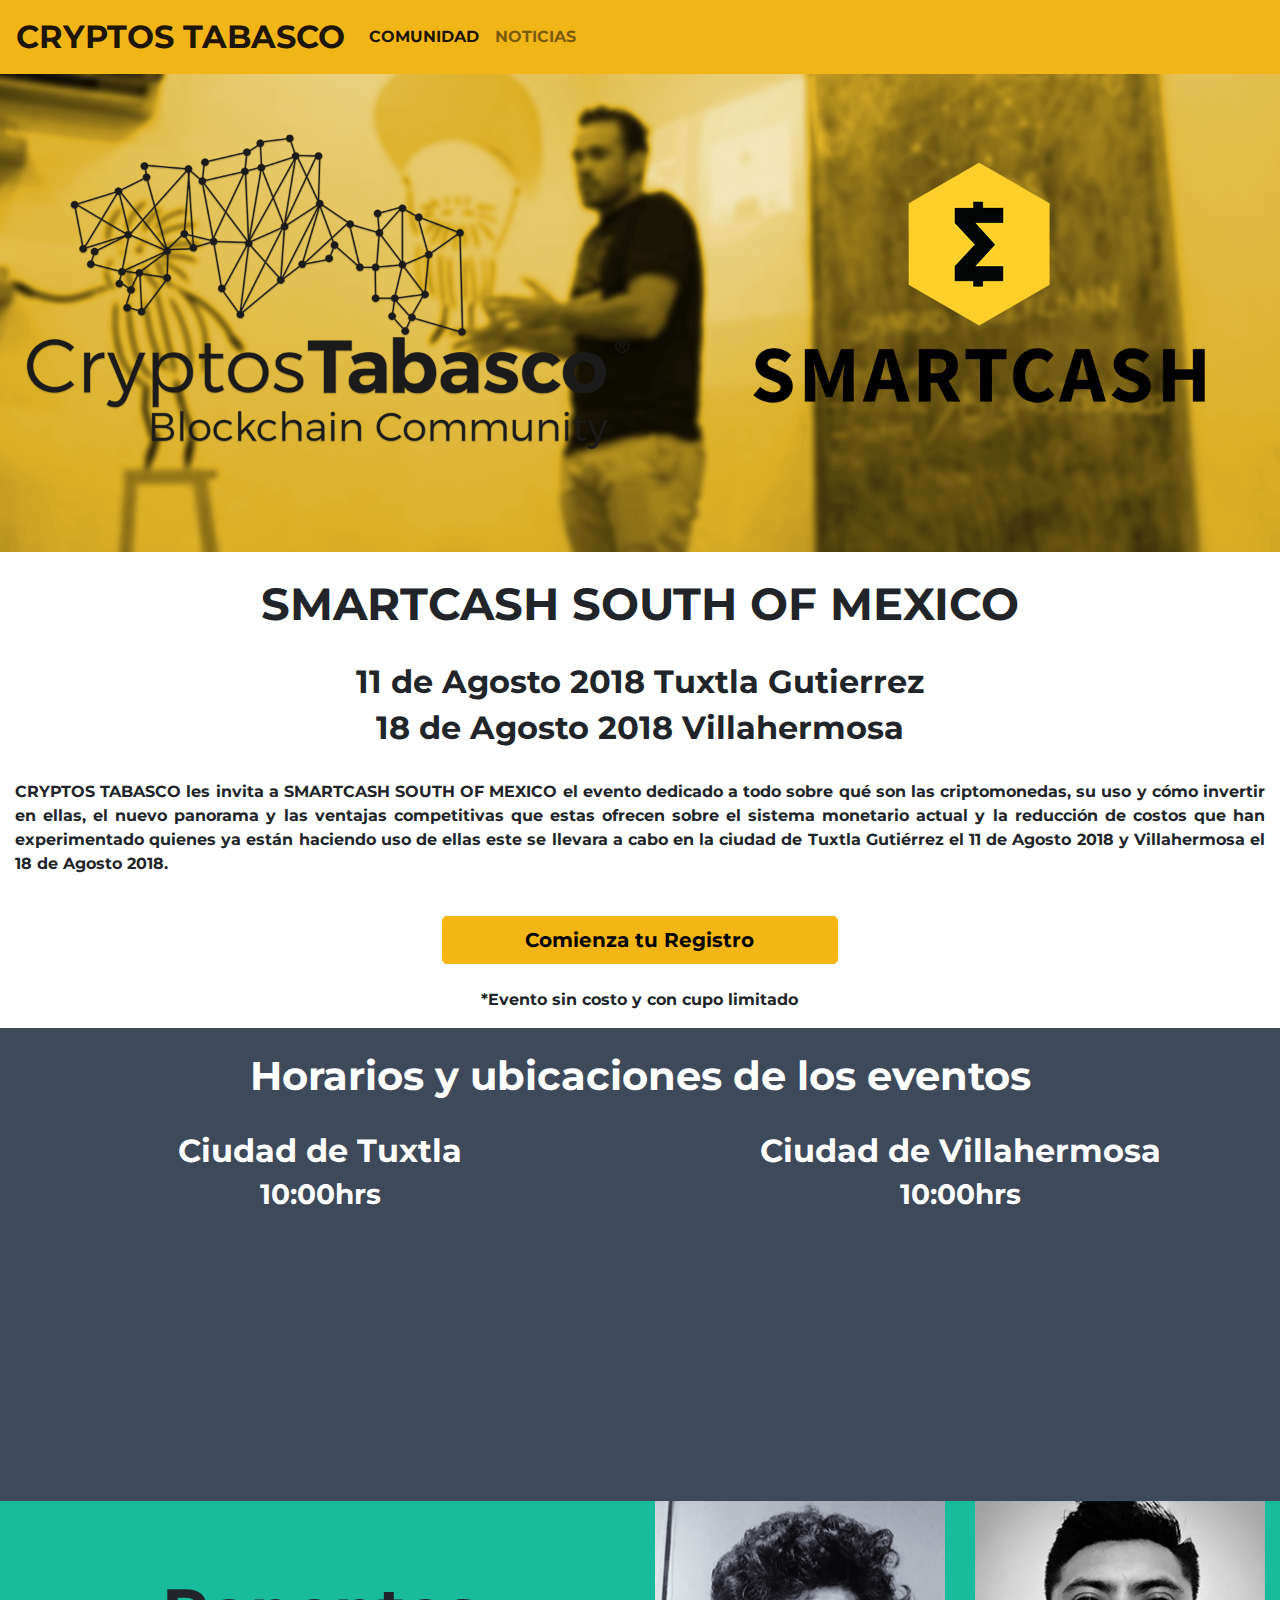
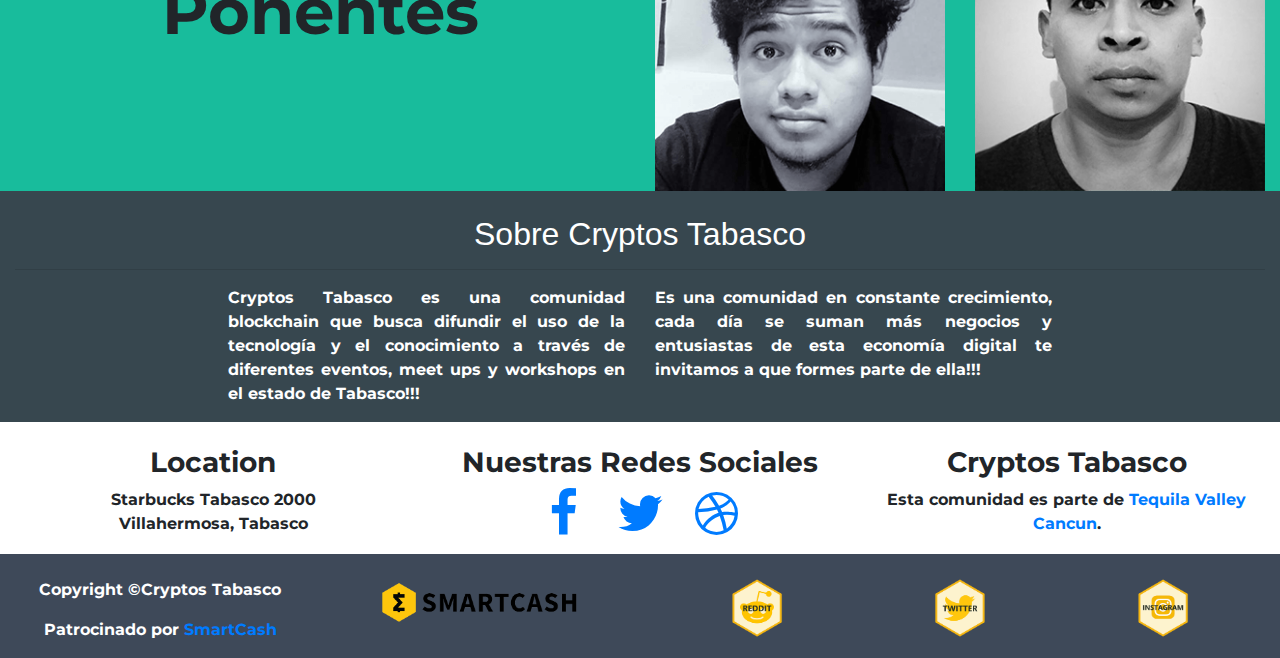
<file: eventos/index.html>
<!DOCTYPE html>
<html lang="es" dir="ltr">

<head>
  <meta charset="utf-8">
  <meta name="viewport" content="width=device-width, initial-scale=1">
  <link rel="icon" href="src/img/logofav.png" type="image/gif" sizes="16x16">
  <link rel="stylesheet" href="css/bootstrap.css">
  <link rel="stylesheet" href="css/demo.css">
  <link href="font-awesome/css/font-awesome.min.css" rel="stylesheet" type="text/css">
  <link href="https://fonts.googleapis.com/css?family=Montserrat:400,600,700,800,900" rel="stylesheet">
  <title>Inicio</title>
</head>
<!-- -----------------------Navigation Bar-------------------- -->
<nav class="navbar navbar-expand-lg navbar-light bg-orange fixed-top">
    <a class="navbar-brand Montserrat" href="http://cryptostabasco.mx/">CRYPTOS TABASCO</a>
  <button class="navbar-toggler" type="button" data-toggle="collapse" data-target="#navbarNav" aria-controls="navbarNav" aria-expanded="false" aria-label="Toggle navigation">
    <span class="navbar-toggler-icon"></span>
  </button>
  <div class="collapse navbar-collapse" id="navbarNav">
    <ul class="navbar-nav">
      <li class="nav-item active">
        <a class="nav-link" href="http://cryptostabasco.mx/#about">COMUNIDAD </a>
      </li>
      <li class="nav-item">
        <a class="nav-link" href="http://cryptostabasco.mx/#contact">NOTICIAS</a>
      </li>
    </ul>
  </div>
</nav>
<br>
<br>
<br>
<header>
  <div class="container-fluid">
    <div class="row">
      <div id="CRYPTOS" class="col-md-12 col-lg-12 col-sm-12">
        <img src="src/img/img01.png" width="100%" object-fit: cover>
        <img src="src/img/img02.png" width="100%" object-fit: cover>
        <img src="src/img/img03.png" width="100%" object-fit: cover>
        <img src="src/img/img04.png" width="100%" object-fit: cover>
      </div>
    </div>
  </div>
  <div class="container-fluid sinpadding">
    <div class="row">
      <div class="col-md-12">
        <img src="src/img/img05.png" width="100%" object-fit: cover>
      </div>
    </div>
  </div>
</header>

<body>

  <!-- --------------------------Descripcion del evento------------------------- -->

  <br>
  <div class="container-fluid">
    <div class="row">
      <div class="col-md-12 bigh">
        <h1 class="text-center Montserrat">SMARTCASH SOUTH OF MEXICO</h1>
        <br>
        <h2 class="text-center Montserrat">11 de Agosto 2018 Tuxtla Gutierrez</h2>
        <h2 class="text-center Montserrat">18 de Agosto 2018 Villahermosa</h2>
        <br>
        <p class="text-justify Montserratp">CRYPTOS TABASCO les invita a SMARTCASH SOUTH OF MEXICO el evento dedicado a todo sobre qué son las criptomonedas, su uso y cómo invertir en ellas, el nuevo panorama y las ventajas competitivas que estas ofrecen sobre el sistema monetario actual y la reducción de costos que han experimentado quienes ya están haciendo uso de ellas este se llevara a cabo en la ciudad de Tuxtla Gutiérrez el 11 de Agosto 2018 y Villahermosa el 18 de Agosto 2018.</p>

        <!-- -----------------------------Google Form---------------------------- -->

        <br>
        <div class="row">
          <div class="offset-md-4 col-md-4 offset-md-4">
            <button type="button" class="btn btn-cash btn-lg btn-block" data-toggle="modal" data-target=".bd-example-modal-lg">Comienza tu Registro</button>
            <div class="modal fade bd-example-modal-lg" tabindex="-1" role="dialog" aria-labelledby="myLargeModalLabel" aria-hidden="true">
              <div class="modal-dialog modal-lg">
                <div class="modal-content">
                  <iframe src="https://docs.google.com/forms/d/e/1FAIpQLSdS0USpOGL3LvaG_n9H5ztnGEbfSbERfcnuHEfMXeK954dzlg/viewform?embedded=true" width="auto" height="550" frameborder="0" marginheight="0" marginwidth="0">Cargando…</iframe>
                </div>
              </div>
            </div>
            <br>
            <p class="text-center Montserratp">*Evento sin costo y con cupo limitado</p>
          </div>
        </div>
      </div>
    </div>
  </div>

  <!-- -----------------------------Mapa y Horarios evento----------------------------- -->

  <div class="container-fluid">
    <div class="row">
      <div class="col-md-12 col-sm-12 darkblue"><br>
        <h1 class="text-center Justfont">Horarios y ubicaciones de los eventos</h1><br>
        <div class="row">
          <div class="col-md-6">
            <h2 class="text-center Justfont">Ciudad de Tuxtla </h2>
            <h3 class="text-center Justfont">10:00hrs </h3><br>
            <div class="row">
              <div class="col-md-12">
                <iframe src="https://www.google.com/maps/embed?pb=!1m14!1m8!1m3!1d15281.759829206714!2d-93.151456!3d16.754773!3m2!1i1024!2i768!4f13.1!3m3!1m2!1s0x0%3A0xd78f17f22a801a8d!2sHoliday+Inn!5e0!3m2!1ses-419!2smx!4v1533075790746" width="100%" height="250" frameborder="0"
                  style="border:0" allowfullscreen></iframe>
              </div>
            </div>
          </div>
          <div class="col-md-6">
            <h2 class="text-center Justfont">Ciudad de Villahermosa </h2>
            <h3 class="text-center Justfont">10:00hrs </h3><br>
            <div class="row">
              <div class="col-md-12">
                <iframe src="https://www.google.com/maps/embed?pb=!1m14!1m8!1m3!1d15177.9814752218!2d-92.9579!3d18.0022!3m2!1i1024!2i768!4f13.1!3m3!1m2!1s0x0%3A0x77171a20bbc15065!2sCrowne+Plaza+Villahermosa%2C+Tab.!5e0!3m2!1ses-419!2smx!4v1533327625829" width="100%" height="250" frameborder="0" style="border:0" allowfullscreen></iframe>
              </div>
            </div>
          </div>
        </div>
      </div>
    </div>
  </div>

  <!-- ----------------------Contenedor de Ponentes------------------------- -->

  <div class="container-fluid">
    <div class="row cyan">
      <div class="col-md-6 col-sm-12">
        <div class="row">
          <div class="col-md-12 col-sm-12"><br><br><br>
            <h1 class="text-center Montserratbigger">Ponentes</h1>
          </div>
        </div>
      </div>
      <div class="col-md-6 col-sm-12">
        <div class="row">
          <div class="col-md-6 col-sm-6">
            <div class="contponente">
              <img src="src/img/Ponente2.png" alt="Avatar2" class="imgponente">
              <div class="overlayponente">
                <div class="textponente">
                  <h5 class="Montserratt">Rilke Omar Ucan Cruz</h5>
                  <p class="Montserratp text-center">Smart Node Engineer</p>
                  <p class="Montserratp text-center">Representante de SmartCash México</p>
                </div>
              </div>
            </div>
          </div>
          <div class="col-md-6 col-sm-6">
            <div class="contponente">
              <img src="src/img/Ponente1.png" alt="Avatar1" class="imgponente">
              <div class="overlayponente">
                <div class="textponente">
                  <h5 class="Montserratt"> José Abelardo Dzib Batun</h5>
                  <p class="Montserratp text-center">Smart Node Engineer</p>
                  <p class="Montserratp text-center">Representante de SmartCash México</p>
                </div>
              </div>
            </div>
          </div>
        </div>
      </div>
    </div>
  </div>
  <!-- -----------------Codigo de video a corregir--------------- -->
  <!-- <div class="container-fluid">
    <div class="row">
      <div class="col-md-12">
        <div class="v-header v-container">
          <div class="fullscreen-video-wrap">
            <video muted src="src/vid/evento.mp4" autoplay="true" loop="true">

            </video>

          </div>
          <div class="header-content text-md-center">
            <br>
            <br>
            <br>
          <button type="button" class="btn btn-cash btn-lg" href="http://cryptostabasco.mx/eventos/index.html">Obten más información aquí</button>
          </div>
        </div>
      </div>
    </div>
  </div> -->

  <!-- ------------------------------About Us------------------------------------ -->

  <section class="bluegrey" id="about">
    <div class="container-fluid">
      <div class="row">
        <div class="col-lg-12 text-center">
          <br>
          <h2>Sobre Cryptos Tabasco</h2>
          <hr class="star-light">
        </div>
      </div>
      <div class="row">
        <div class="offset-md-2 col-md-4">
          <p class="text-justify Montserratp">Cryptos Tabasco es una comunidad blockchain que busca difundir el uso de la tecnología y el conocimiento a través de diferentes eventos, meet ups y workshops en el estado de Tabasco!!!</p>
        </div>
        <div class="col-md-4">
          <p class="text-justify Montserratp">Es una comunidad en constante crecimiento, cada día se suman más negocios y entusiastas de esta economía digital te invitamos a que formes parte de ella!!!</p>
        </div>
      </div>
    </div>
  </section>
</body>

<!-- ----------------------------Footer------------------------------- -->

<footer class="text-center container-fluid">
  <div class="row">
    <div class="col-md-4"><br>
      <h3 class="Justfont">Location</h3>
      <p class="text-center Montserratp">Starbucks Tabasco 2000<br>Villahermosa, Tabasco</p>
    </div>
    <div class="col-md-4"><br>
      <h3 class="Justfont">Nuestras Redes Sociales</h3>
      <ul class="list-inline">
        <li class="list-inline-item">
          <a href="http://fb.me/cryptostabasco" class="btn-social btn-outline"><i class="sz fa-fw fa-facebook"></i></a>
        </li>
        <li class="list-inline-item">
          <a href="http://twitter.com/cryptostabasco" class="btn-social btn-outline"><i class="sz fa-fw fa-twitter"></i></a>
        </li>
        <li class="list-inline-item">
          <a href="http://t.me/cryptostabasco" class="btn-social btn-outline"><i class="sz fa-fw fa-dribbble"></i></a>
        </li>
      </ul>
    </div>
    <div class="col-md-4"><br>
      <h3 class="Justfont">Cryptos Tabasco</h3>
      <p class="text-center Montserratp" id="tqvcancun">Esta comunidad es parte de <a href="http://tqvcancun.org">Tequila Valley Cancun</a>.</p>
    </div>
  </div>
  <div class="row darkblue">
    <div class="col-md-3">
      <br>
      <p class="Justfont">Copyright &copy;Cryptos Tabasco</p>
      <p class="text-center Montserratp">Patrocinado por <a href="https://smartcash.cc/bienvenida/?lang=es">SmartCash
            <br />
        </div>
        <div class="col-md-3 col-sm-12">
          <br>
          <img style="height:50px; width:auto" src="src/img/smartcashlogo.png" /></a></p>
    </div>
    <div class="col-md-6 col-sm-12">
      <div class="container-fluid">
        <div class="row">
          <div class="col-md-4 col-sm-4 col-xs-4"><br>
            <a href="https://www.reddit.com/r/smartcash/"> <img border="0" alt="Reddit" src="src/img/Reddit.png" width="30%">
            </div>
            <div class="col-md-4 col-sm-4 col-xs-4"><br>
            <a href="https://twitter.com/scashofficial"> <img border="0" alt="Twitter" src="src/img/Twitter.png" width="30%">
            </div>
            <div class="col-md-4 col-sm-4 col-xs-4"><br>
              <a href="https://www.instagram.com/scashofficial/"> <img border="0" alt="Instagram" src="src/img/Instagram.png" width="30%">
            </div>
          </div>
          </div>
        </div>
  </div>
</footer>

<!-- -----------------------------Scripts--------------------------------- -->
<script src="https://code.jquery.com/jquery-3.3.1.slim.min.js"></script>
<script type="text/javascript" src="js/bootstrap.min.js"></script>

</html>
</file>
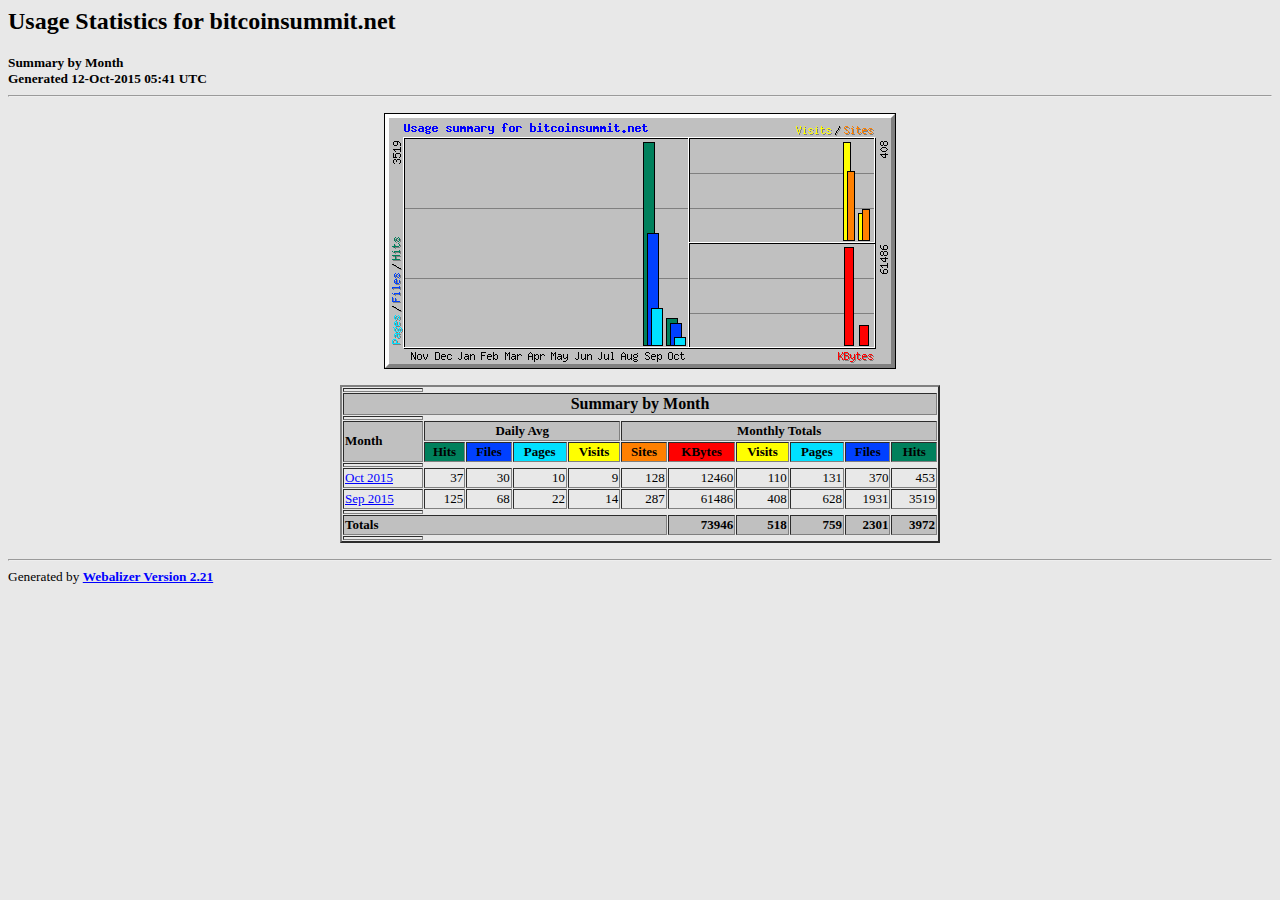
<file: stats/index.html>
<!DOCTYPE HTML PUBLIC "-//W3C//DTD HTML 4.0 Transitional//EN">

<!-- Generated by The Webalizer  Ver. 2.21-02 -->
<!--                                          -->
<!-- Copyright 1997-2009  Bradford L. Barrett -->
<!--                                          -->
<!-- Distributed under the GNU GPL  Version 2 -->
<!--        Full text may be found at:        -->
<!--         http://www.webalizer.org         -->
<!--                                          -->
<!--  Give the power back to the programmers  -->
<!--   Support the Free Software Foundation   -->
<!--           (http://www.fsf.org)           -->
<!--                                          -->
<!-- *** Generated: 12-Oct-2015 05:41 UTC *** -->

<HTML lang="en">
<HEAD>
 <TITLE>Usage Statistics for bitcoinsummit.net - Summary by Month</TITLE>
</HEAD>

<BODY BGCOLOR="#E8E8E8" TEXT="#000000" LINK="#0000FF" VLINK="#FF0000">
<H2>Usage Statistics for bitcoinsummit.net</H2>
<SMALL><STRONG>
Summary by Month<BR>
Generated 12-Oct-2015 05:41 UTC<BR>
</STRONG></SMALL>
<CENTER>
<HR>
<P>
<IMG SRC="usage.png" ALT="Usage summary for bitcoinsummit.net" HEIGHT=256 WIDTH=512><P>
<TABLE WIDTH=600 BORDER=2 CELLSPACING=1 CELLPADDING=1>
<TR><TH HEIGHT=4></TH></TR>
<TR><TH COLSPAN=11 BGCOLOR="#C0C0C0" ALIGN=center>Summary by Month</TH></TR>
<TR><TH HEIGHT=4></TH></TR>
<TR><TH ALIGN=left ROWSPAN=2 BGCOLOR="#C0C0C0"><FONT SIZE="-1">Month</FONT></TH>
<TH ALIGN=center COLSPAN=4 BGCOLOR="#C0C0C0"><FONT SIZE="-1">Daily Avg</FONT></TH>
<TH ALIGN=center COLSPAN=6 BGCOLOR="#C0C0C0"><FONT SIZE="-1">Monthly Totals</FONT></TH></TR>
<TR><TH ALIGN=center BGCOLOR="#00805c"><FONT SIZE="-1">Hits</FONT></TH>
<TH ALIGN=center BGCOLOR="#0040ff"><FONT SIZE="-1">Files</FONT></TH>
<TH ALIGN=center BGCOLOR="#00e0ff"><FONT SIZE="-1">Pages</FONT></TH>
<TH ALIGN=center BGCOLOR="#ffff00"><FONT SIZE="-1">Visits</FONT></TH>
<TH ALIGN=center BGCOLOR="#ff8000"><FONT SIZE="-1">Sites</FONT></TH>
<TH ALIGN=center BGCOLOR="#ff0000"><FONT SIZE="-1">KBytes</FONT></TH>
<TH ALIGN=center BGCOLOR="#ffff00"><FONT SIZE="-1">Visits</FONT></TH>
<TH ALIGN=center BGCOLOR="#00e0ff"><FONT SIZE="-1">Pages</FONT></TH>
<TH ALIGN=center BGCOLOR="#0040ff"><FONT SIZE="-1">Files</FONT></TH>
<TH ALIGN=center BGCOLOR="#00805c"><FONT SIZE="-1">Hits</FONT></TH></TR>
<TR><TH HEIGHT=4></TH></TR>
<TR><TD NOWRAP><A HREF="usage_201510.html"><FONT SIZE="-1">Oct 2015</FONT></A></TD>
<TD ALIGN=right><FONT SIZE="-1">37</FONT></TD>
<TD ALIGN=right><FONT SIZE="-1">30</FONT></TD>
<TD ALIGN=right><FONT SIZE="-1">10</FONT></TD>
<TD ALIGN=right><FONT SIZE="-1">9</FONT></TD>
<TD ALIGN=right><FONT SIZE="-1">128</FONT></TD>
<TD ALIGN=right><FONT SIZE="-1">12460</FONT></TD>
<TD ALIGN=right><FONT SIZE="-1">110</FONT></TD>
<TD ALIGN=right><FONT SIZE="-1">131</FONT></TD>
<TD ALIGN=right><FONT SIZE="-1">370</FONT></TD>
<TD ALIGN=right><FONT SIZE="-1">453</FONT></TD></TR>
<TR><TD NOWRAP><A HREF="usage_201509.html"><FONT SIZE="-1">Sep 2015</FONT></A></TD>
<TD ALIGN=right><FONT SIZE="-1">125</FONT></TD>
<TD ALIGN=right><FONT SIZE="-1">68</FONT></TD>
<TD ALIGN=right><FONT SIZE="-1">22</FONT></TD>
<TD ALIGN=right><FONT SIZE="-1">14</FONT></TD>
<TD ALIGN=right><FONT SIZE="-1">287</FONT></TD>
<TD ALIGN=right><FONT SIZE="-1">61486</FONT></TD>
<TD ALIGN=right><FONT SIZE="-1">408</FONT></TD>
<TD ALIGN=right><FONT SIZE="-1">628</FONT></TD>
<TD ALIGN=right><FONT SIZE="-1">1931</FONT></TD>
<TD ALIGN=right><FONT SIZE="-1">3519</FONT></TD></TR>
<TR><TH HEIGHT=4></TH></TR>
<TR><TH BGCOLOR="#C0C0C0" COLSPAN=6 ALIGN=left><FONT SIZE="-1">Totals</FONT></TH>
<TH BGCOLOR="#C0C0C0" ALIGN=right><FONT SIZE="-1">73946</FONT></TH>
<TH BGCOLOR="#C0C0C0" ALIGN=right><FONT SIZE="-1">518</FONT></TH>
<TH BGCOLOR="#C0C0C0" ALIGN=right><FONT SIZE="-1">759</FONT></TH>
<TH BGCOLOR="#C0C0C0" ALIGN=right><FONT SIZE="-1">2301</FONT></TH>
<TH BGCOLOR="#C0C0C0" ALIGN=right><FONT SIZE="-1">3972</FONT></TH></TR>
<TR><TH HEIGHT=4></TH></TR>
</TABLE>
</CENTER>
<P>
<HR>
<TABLE WIDTH="100%" CELLPADDING=0 CELLSPACING=0 BORDER=0>
<TR>
<TD ALIGN=left VALIGN=top>
<SMALL>Generated by
<A HREF="http://www.webalizer.org/"><STRONG>Webalizer Version 2.21</STRONG></A>
</SMALL>
</TD>
</TR>
</TABLE>

<!-- Webalizer Version 2.21-02 (Mod: 13-Jan-2009) -->

</BODY>
</HTML>
</file>
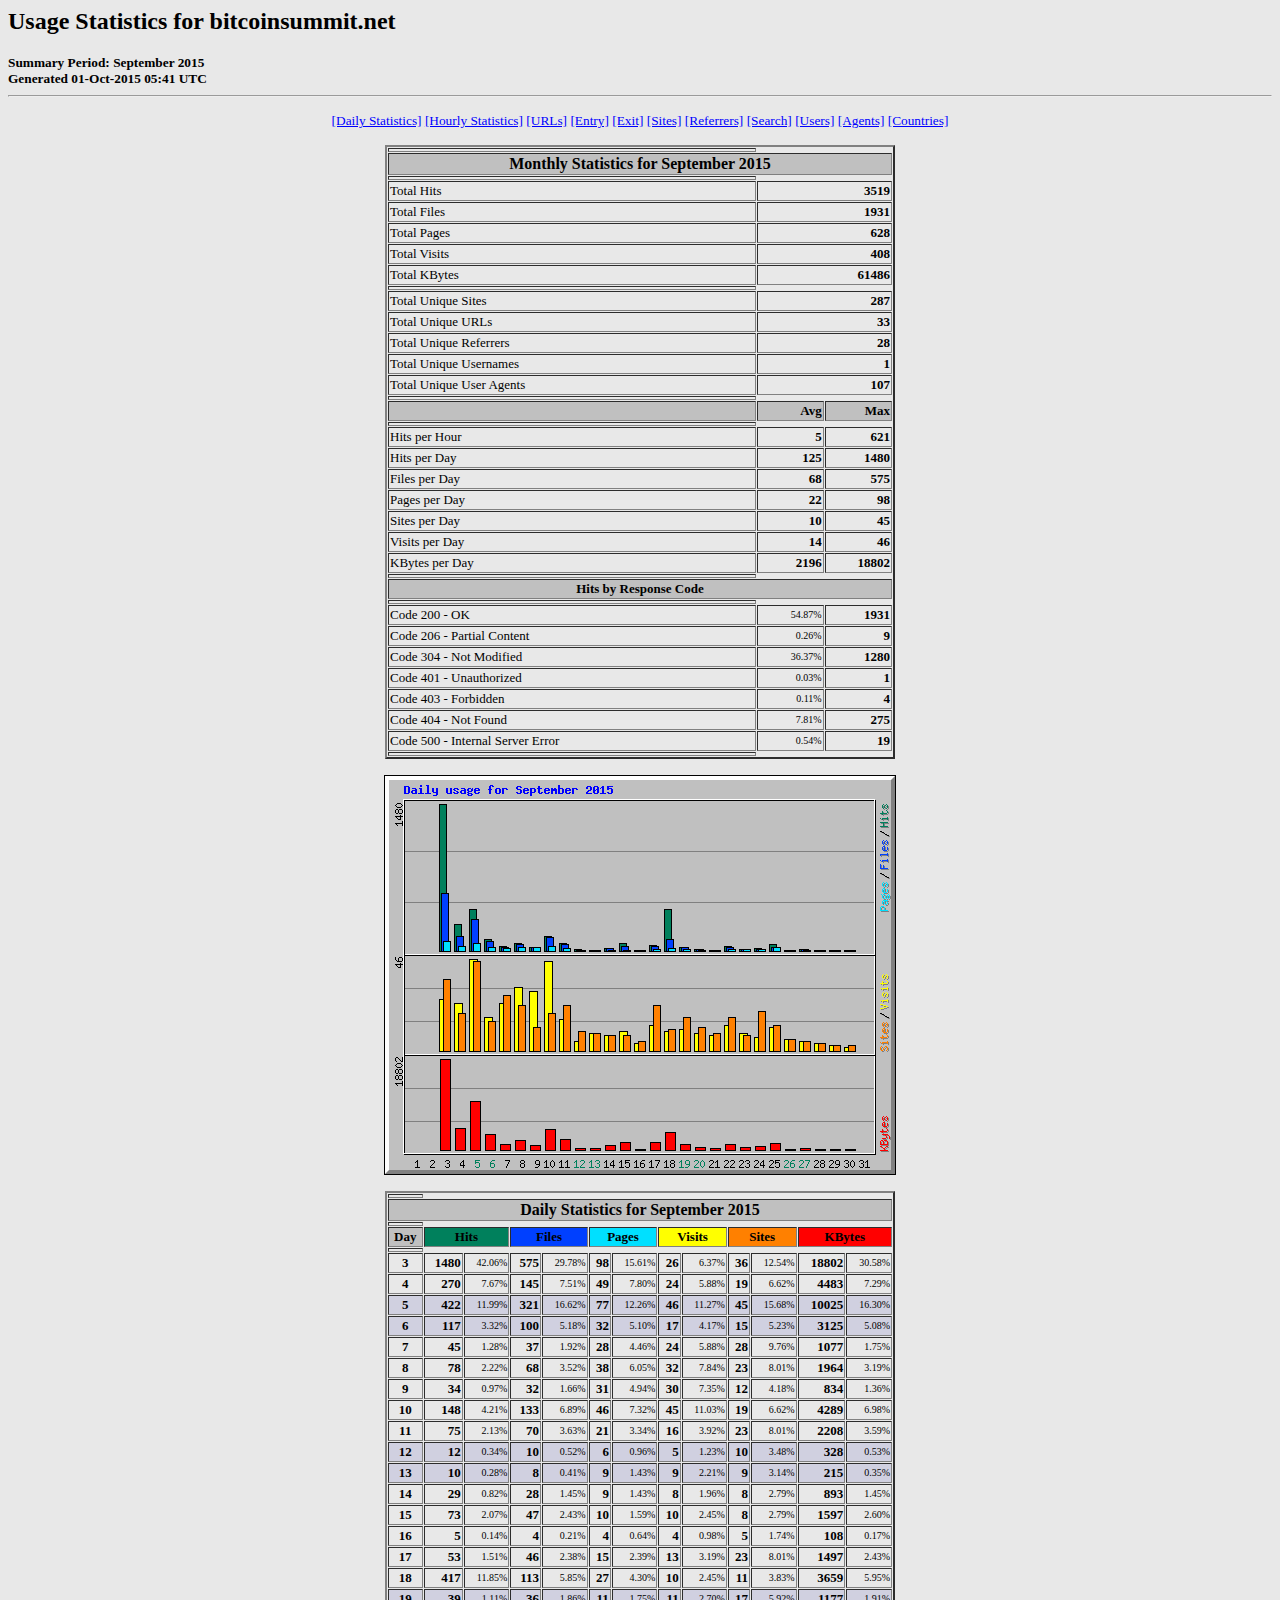
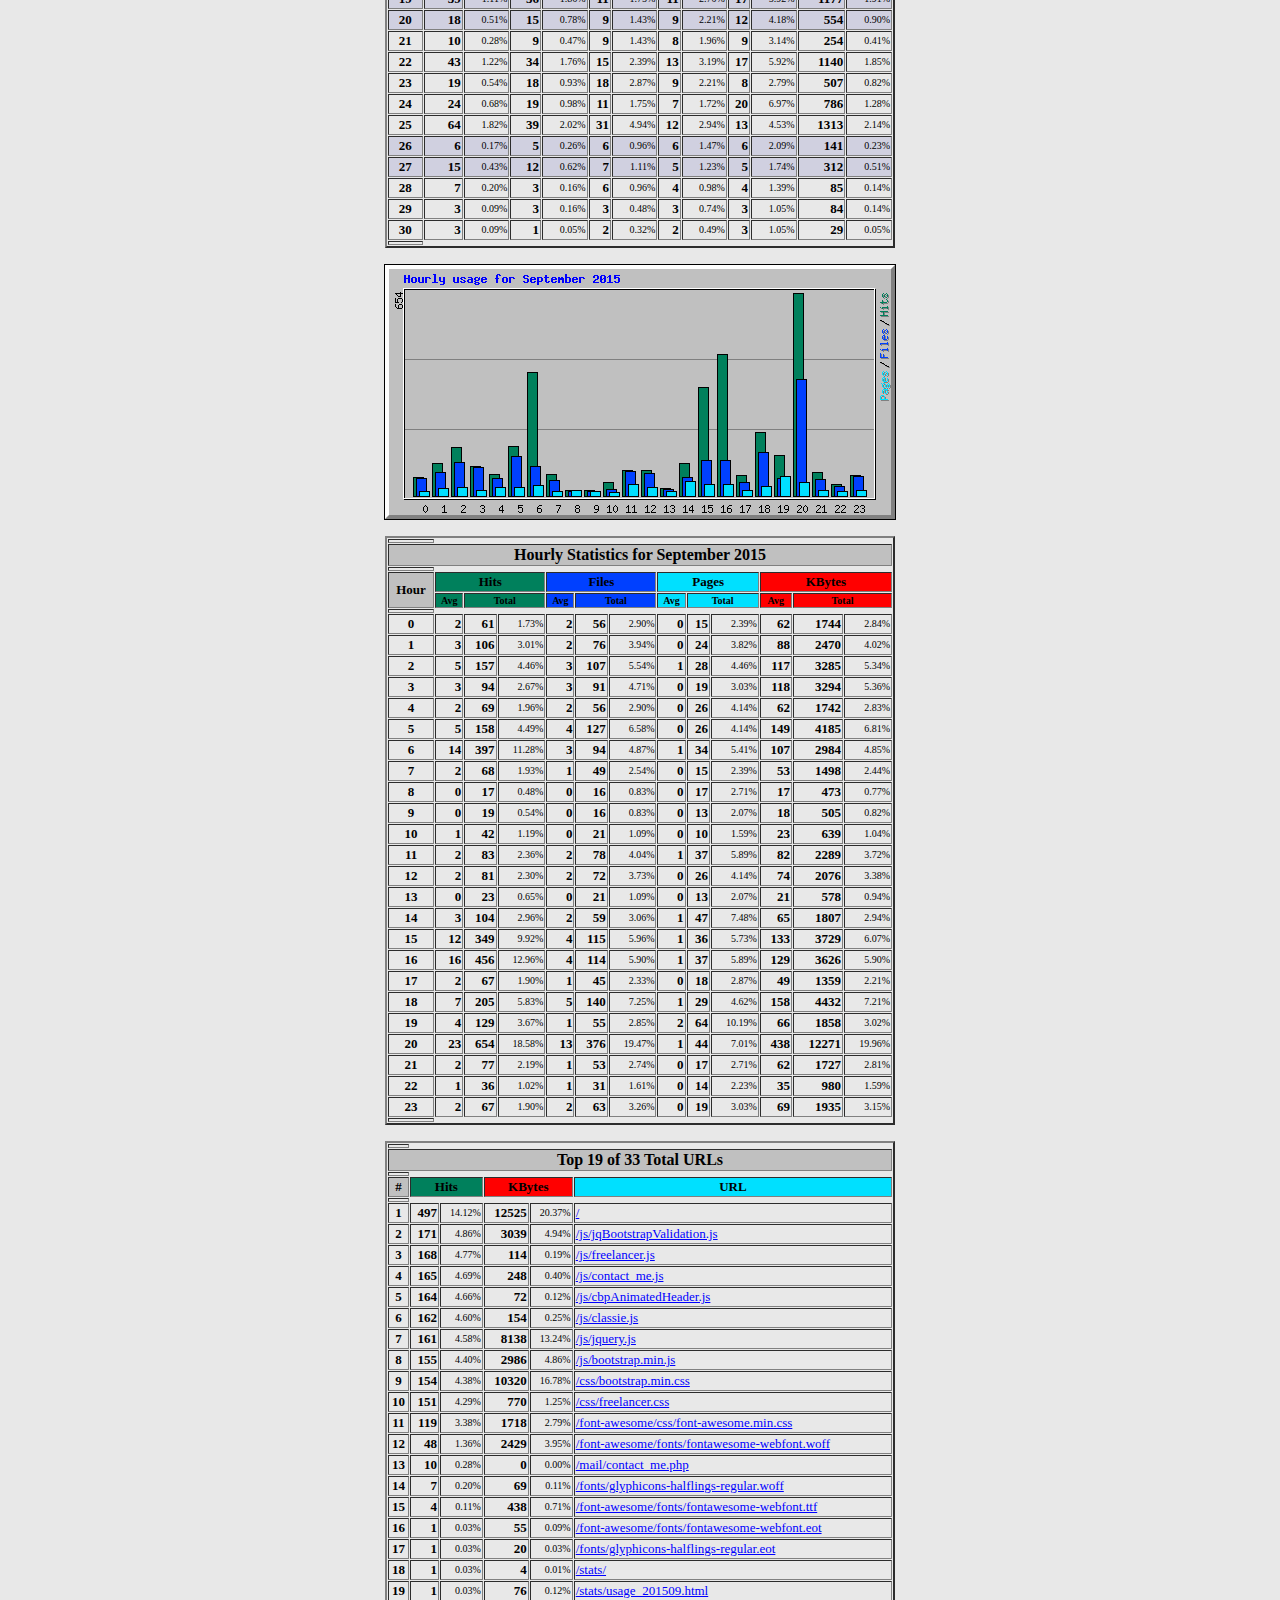
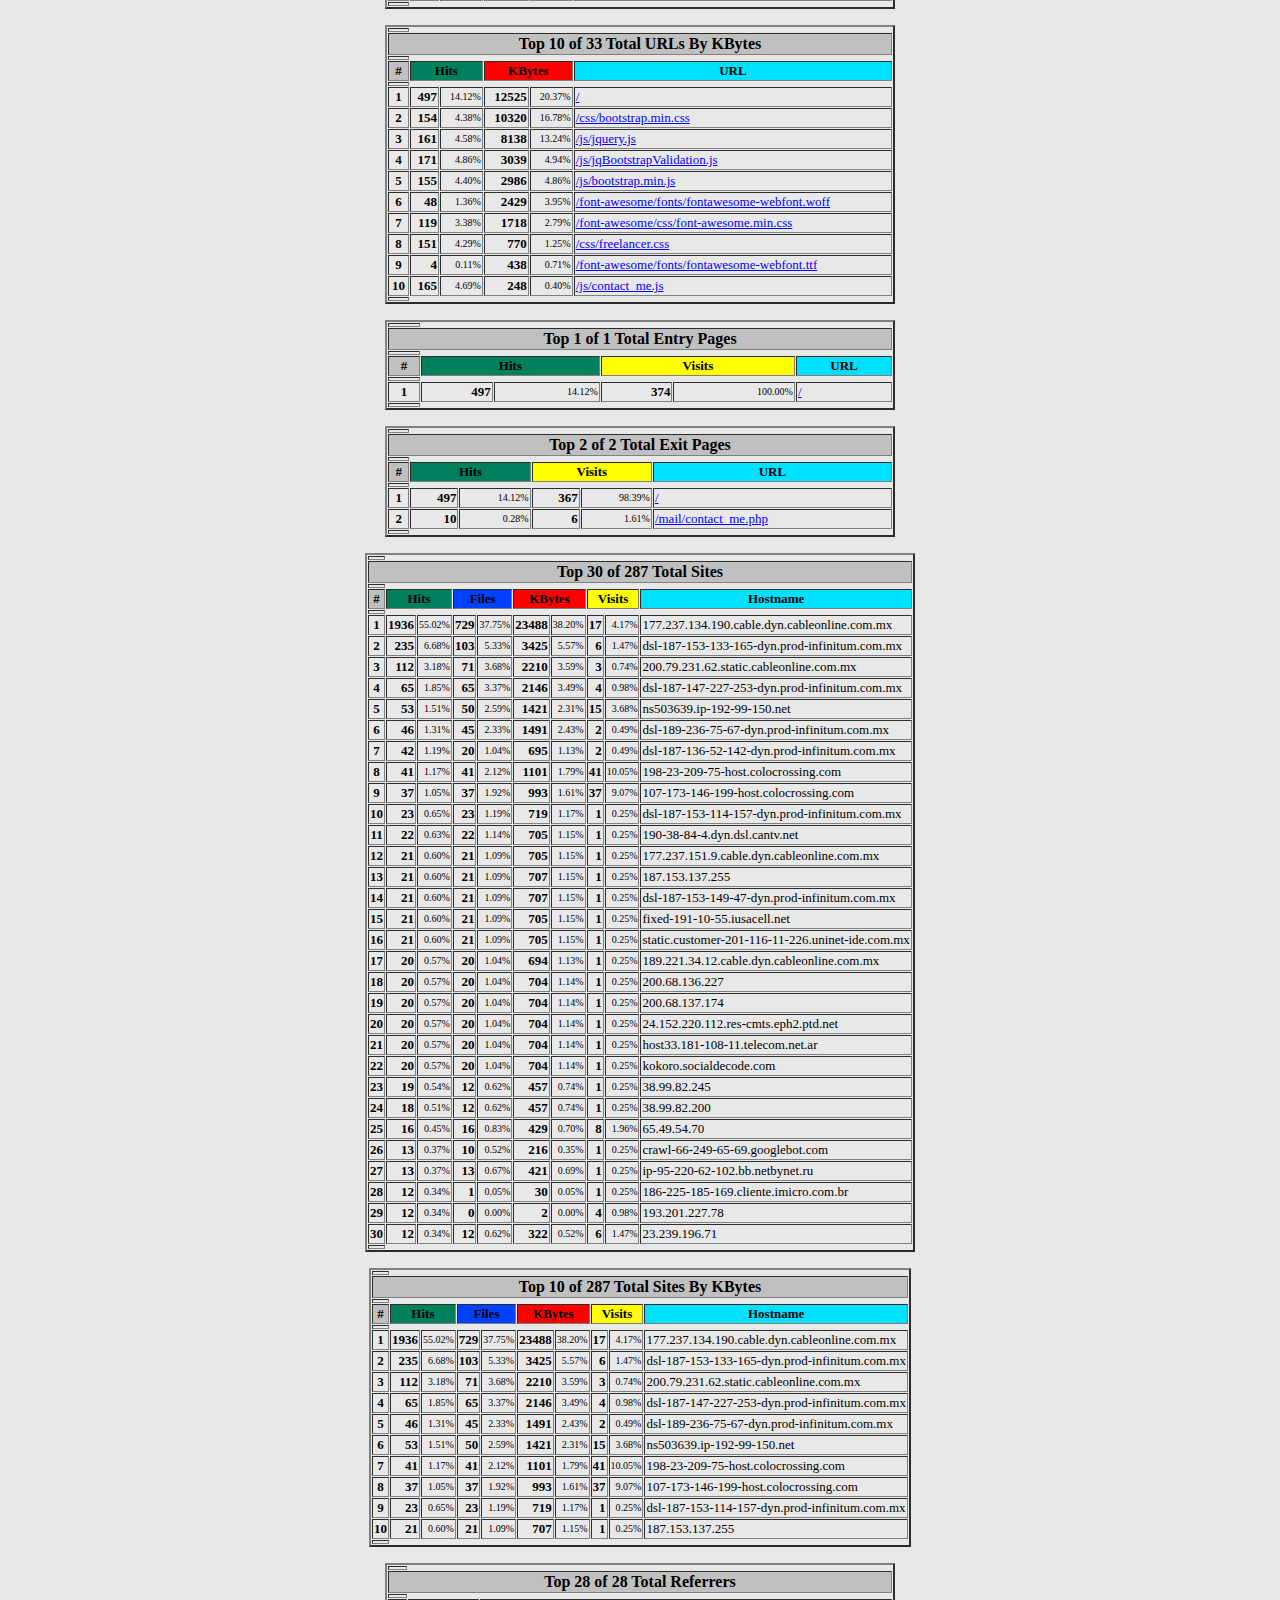
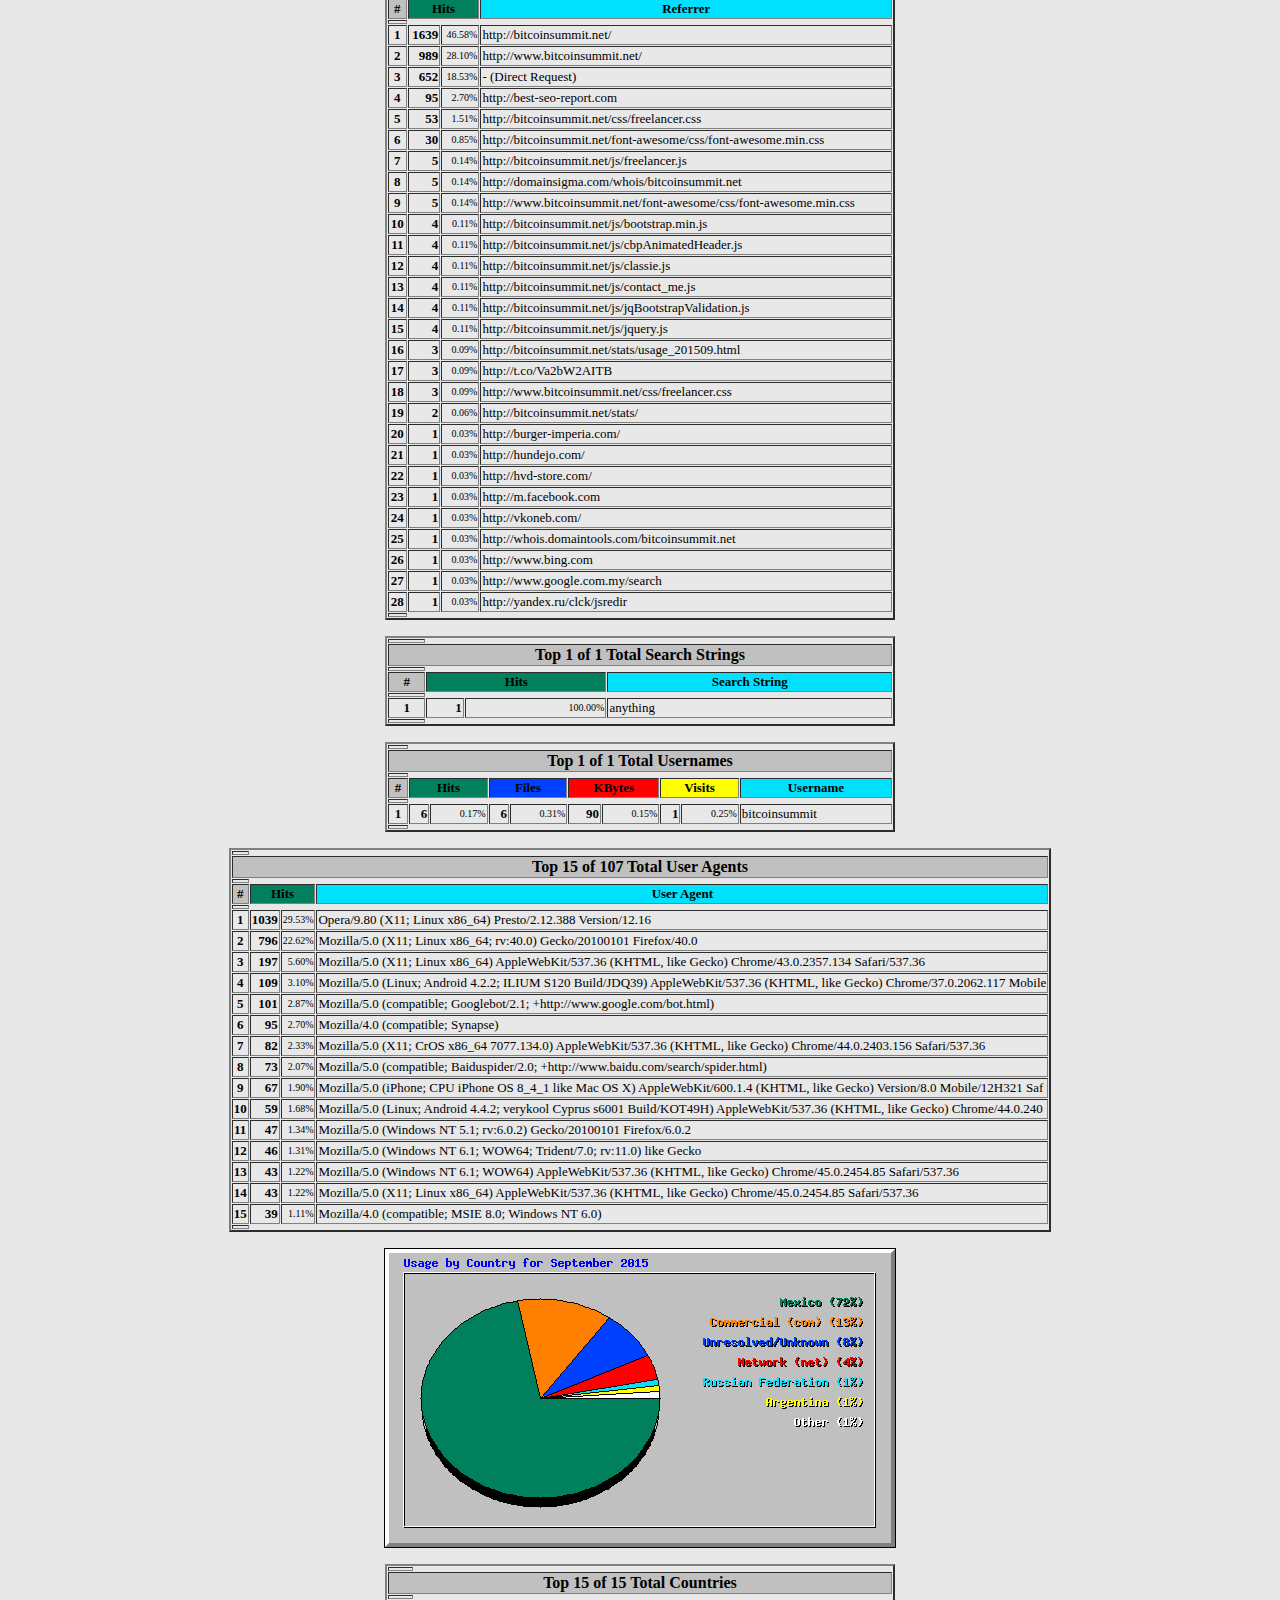
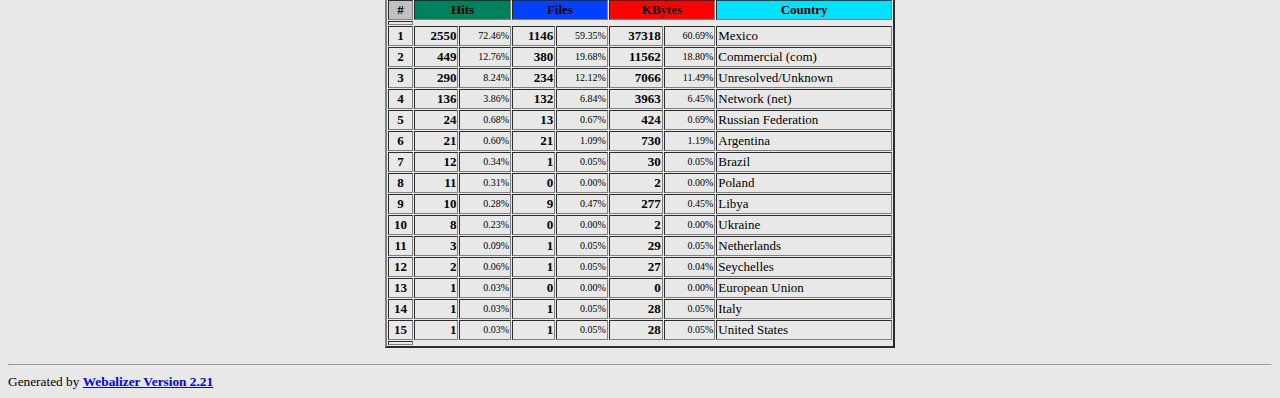
<file: stats/usage_201509.html>
<!DOCTYPE HTML PUBLIC "-//W3C//DTD HTML 4.0 Transitional//EN">

<!-- Generated by The Webalizer  Ver. 2.21-02 -->
<!--                                          -->
<!-- Copyright 1997-2009  Bradford L. Barrett -->
<!--                                          -->
<!-- Distributed under the GNU GPL  Version 2 -->
<!--        Full text may be found at:        -->
<!--         http://www.webalizer.org         -->
<!--                                          -->
<!--  Give the power back to the programmers  -->
<!--   Support the Free Software Foundation   -->
<!--           (http://www.fsf.org)           -->
<!--                                          -->
<!-- *** Generated: 01-Oct-2015 05:41 UTC *** -->

<HTML lang="en">
<HEAD>
 <TITLE>Usage Statistics for bitcoinsummit.net - September 2015</TITLE>
</HEAD>

<BODY BGCOLOR="#E8E8E8" TEXT="#000000" LINK="#0000FF" VLINK="#FF0000">
<H2>Usage Statistics for bitcoinsummit.net</H2>
<SMALL><STRONG>
Summary Period: September 2015<BR>
Generated 01-Oct-2015 05:41 UTC<BR>
</STRONG></SMALL>
<CENTER>
<HR>
<P>
<SMALL>
<A HREF="#DAYSTATS">[Daily Statistics]</A>
<A HREF="#HOURSTATS">[Hourly Statistics]</A>
<A HREF="#TOPURLS">[URLs]</A>
<A HREF="#TOPENTRY">[Entry]</A>
<A HREF="#TOPEXIT">[Exit]</A>
<A HREF="#TOPSITES">[Sites]</A>
<A HREF="#TOPREFS">[Referrers]</A>
<A HREF="#TOPSEARCH">[Search]</A>
<A HREF="#TOPUSERS">[Users]</A>
<A HREF="#TOPAGENTS">[Agents]</A>
<A HREF="#TOPCTRYS">[Countries]</A>
</SMALL>
<P>
<TABLE WIDTH=510 BORDER=2 CELLSPACING=1 CELLPADDING=1>
<TR><TH HEIGHT=4></TH></TR>
<TR><TH COLSPAN=3 ALIGN=center BGCOLOR="#C0C0C0">Monthly Statistics for September 2015</TH></TR>
<TR><TH HEIGHT=4></TH></TR>
<TR><TD WIDTH=380><FONT SIZE="-1">Total Hits</FONT></TD>
<TD ALIGN=right COLSPAN=2><FONT SIZE="-1"><B>3519</B></FONT></TD></TR>
<TR><TD WIDTH=380><FONT SIZE="-1">Total Files</FONT></TD>
<TD ALIGN=right COLSPAN=2><FONT SIZE="-1"><B>1931</B></FONT></TD></TR>
<TR><TD WIDTH=380><FONT SIZE="-1">Total Pages</FONT></TD>
<TD ALIGN=right COLSPAN=2><FONT SIZE="-1"><B>628</B></FONT></TD></TR>
<TR><TD WIDTH=380><FONT SIZE="-1">Total Visits</FONT></TD>
<TD ALIGN=right COLSPAN=2><FONT SIZE="-1"><B>408</B></FONT></TD></TR>
<TR><TD WIDTH=380><FONT SIZE="-1">Total KBytes</FONT></TD>
<TD ALIGN=right COLSPAN=2><FONT SIZE="-1"><B>61486</B></FONT></TD></TR>
<TR><TH HEIGHT=4></TH></TR>
<TR><TD WIDTH=380><FONT SIZE="-1">Total Unique Sites</FONT></TD>
<TD ALIGN=right COLSPAN=2><FONT SIZE="-1"><B>287</B></FONT></TD></TR>
<TR><TD WIDTH=380><FONT SIZE="-1">Total Unique URLs</FONT></TD>
<TD ALIGN=right COLSPAN=2><FONT SIZE="-1"><B>33</B></FONT></TD></TR>
<TR><TD WIDTH=380><FONT SIZE="-1">Total Unique Referrers</FONT></TD>
<TD ALIGN=right COLSPAN=2><FONT SIZE="-1"><B>28</B></FONT></TD></TR>
<TR><TD WIDTH=380><FONT SIZE="-1">Total Unique Usernames</FONT></TD>
<TD ALIGN=right COLSPAN=2><FONT SIZE="-1"><B>1</B></FONT></TD></TR>
<TR><TD WIDTH=380><FONT SIZE="-1">Total Unique User Agents</FONT></TD>
<TD ALIGN=right COLSPAN=2><FONT SIZE="-1"><B>107</B></FONT></TD></TR>
<TR><TH HEIGHT=4></TH></TR>
<TR><TH WIDTH=380 BGCOLOR="#C0C0C0"><FONT SIZE=-1 COLOR="#C0C0C0">.</FONT></TH>
<TH WIDTH=65 BGCOLOR="#C0C0C0" ALIGN=right><FONT SIZE=-1>Avg </FONT></TH>
<TH WIDTH=65 BGCOLOR="#C0C0C0" ALIGN=right><FONT SIZE=-1>Max </FONT></TH></TR>
<TR><TH HEIGHT=4></TH></TR>
<TR><TD><FONT SIZE="-1">Hits per Hour</FONT></TD>
<TD ALIGN=right WIDTH=65><FONT SIZE="-1"><B>5</B></FONT></TD>
<TD WIDTH=65 ALIGN=right><FONT SIZE=-1><B>621</B></FONT></TD></TR>
<TR><TD><FONT SIZE="-1">Hits per Day</FONT></TD>
<TD ALIGN=right WIDTH=65><FONT SIZE="-1"><B>125</B></FONT></TD>
<TD WIDTH=65 ALIGN=right><FONT SIZE=-1><B>1480</B></FONT></TD></TR>
<TR><TD><FONT SIZE="-1">Files per Day</FONT></TD>
<TD ALIGN=right WIDTH=65><FONT SIZE="-1"><B>68</B></FONT></TD>
<TD WIDTH=65 ALIGN=right><FONT SIZE=-1><B>575</B></FONT></TD></TR>
<TR><TD><FONT SIZE="-1">Pages per Day</FONT></TD>
<TD ALIGN=right WIDTH=65><FONT SIZE="-1"><B>22</B></FONT></TD>
<TD WIDTH=65 ALIGN=right><FONT SIZE=-1><B>98</B></FONT></TD></TR>
<TR><TD><FONT SIZE="-1">Sites per Day</FONT></TD>
<TD ALIGN=right WIDTH=65><FONT SIZE="-1"><B>10</B></FONT></TD>
<TD WIDTH=65 ALIGN=right><FONT SIZE=-1><B>45</B></FONT></TD></TR>
<TR><TD><FONT SIZE="-1">Visits per Day</FONT></TD>
<TD ALIGN=right WIDTH=65><FONT SIZE="-1"><B>14</B></FONT></TD>
<TD WIDTH=65 ALIGN=right><FONT SIZE=-1><B>46</B></FONT></TD></TR>
<TR><TD><FONT SIZE="-1">KBytes per Day</FONT></TD>
<TD ALIGN=right WIDTH=65><FONT SIZE="-1"><B>2196</B></FONT></TD>
<TD WIDTH=65 ALIGN=right><FONT SIZE=-1><B>18802</B></FONT></TD></TR>
<TR><TH HEIGHT=4></TH></TR>
<TR><TH COLSPAN=3 ALIGN=center BGCOLOR="#C0C0C0">
<FONT SIZE="-1">Hits by Response Code</FONT></TH></TR>
<TR><TH HEIGHT=4></TH></TR>
<TR><TD><FONT SIZE="-1">Code 200 - OK</FONT></TD>
<TD ALIGN=right><FONT SIZE="-2">54.87%</FONT></TD>
<TD ALIGN=right><FONT SIZE="-1"><B>1931</B></FONT></TD></TR>
<TR><TD><FONT SIZE="-1">Code 206 - Partial Content</FONT></TD>
<TD ALIGN=right><FONT SIZE="-2">0.26%</FONT></TD>
<TD ALIGN=right><FONT SIZE="-1"><B>9</B></FONT></TD></TR>
<TR><TD><FONT SIZE="-1">Code 304 - Not Modified</FONT></TD>
<TD ALIGN=right><FONT SIZE="-2">36.37%</FONT></TD>
<TD ALIGN=right><FONT SIZE="-1"><B>1280</B></FONT></TD></TR>
<TR><TD><FONT SIZE="-1">Code 401 - Unauthorized</FONT></TD>
<TD ALIGN=right><FONT SIZE="-2">0.03%</FONT></TD>
<TD ALIGN=right><FONT SIZE="-1"><B>1</B></FONT></TD></TR>
<TR><TD><FONT SIZE="-1">Code 403 - Forbidden</FONT></TD>
<TD ALIGN=right><FONT SIZE="-2">0.11%</FONT></TD>
<TD ALIGN=right><FONT SIZE="-1"><B>4</B></FONT></TD></TR>
<TR><TD><FONT SIZE="-1">Code 404 - Not Found</FONT></TD>
<TD ALIGN=right><FONT SIZE="-2">7.81%</FONT></TD>
<TD ALIGN=right><FONT SIZE="-1"><B>275</B></FONT></TD></TR>
<TR><TD><FONT SIZE="-1">Code 500 - Internal Server Error</FONT></TD>
<TD ALIGN=right><FONT SIZE="-2">0.54%</FONT></TD>
<TD ALIGN=right><FONT SIZE="-1"><B>19</B></FONT></TD></TR>
<TR><TH HEIGHT=4></TH></TR>
</TABLE>
<P>
<A NAME="DAYSTATS"></A>
<IMG SRC="daily_usage_201509.png" ALT="Daily usage for September 2015" HEIGHT=400 WIDTH=512><P>
<TABLE WIDTH=510 BORDER=2 CELLSPACING=1 CELLPADDING=1>
<TR><TH HEIGHT=4></TH></TR>
<TR><TH BGCOLOR="#C0C0C0" COLSPAN=13 ALIGN=center>Daily Statistics for September 2015</TH></TR>
<TR><TH HEIGHT=4></TH></TR>
<TR><TH ALIGN=center BGCOLOR="#C0C0C0"><FONT SIZE="-1">Day</FONT></TH>
<TH ALIGN=center BGCOLOR="#00805c" COLSPAN=2><FONT SIZE="-1">Hits</FONT></TH>
<TH ALIGN=center BGCOLOR="#0040ff" COLSPAN=2><FONT SIZE="-1">Files</FONT></TH>
<TH ALIGN=center BGCOLOR="#00e0ff" COLSPAN=2><FONT SIZE="-1">Pages</FONT></TH>
<TH ALIGN=center BGCOLOR="#ffff00" COLSPAN=2><FONT SIZE="-1">Visits</FONT></TH>
<TH ALIGN=center BGCOLOR="#ff8000" COLSPAN=2><FONT SIZE="-1">Sites</FONT></TH>
<TH ALIGN=center BGCOLOR="#ff0000" COLSPAN=2><FONT SIZE="-1">KBytes</FONT></TH></TR>
<TR><TH HEIGHT=4></TH></TR>
<TR><TD ALIGN=center><FONT SIZE="-1"><B>3</B></FONT></TD>
<TD ALIGN=right><FONT SIZE="-1"><B>1480</B></FONT></TD>
<TD ALIGN=right><FONT SIZE="-2">42.06%</FONT></TD>
<TD ALIGN=right><FONT SIZE="-1"><B>575</B></FONT></TD>
<TD ALIGN=right><FONT SIZE="-2">29.78%</FONT></TD>
<TD ALIGN=right><FONT SIZE="-1"><B>98</B></FONT></TD>
<TD ALIGN=right><FONT SIZE="-2">15.61%</FONT></TD>
<TD ALIGN=right><FONT SIZE="-1"><B>26</B></FONT></TD>
<TD ALIGN=right><FONT SIZE="-2">6.37%</FONT></TD>
<TD ALIGN=right><FONT SIZE="-1"><B>36</B></FONT></TD>
<TD ALIGN=right><FONT SIZE="-2">12.54%</FONT></TD>
<TD ALIGN=right><FONT SIZE="-1"><B>18802</B></FONT></TD>
<TD ALIGN=right><FONT SIZE="-2">30.58%</FONT></TD></TR>
<TR><TD ALIGN=center><FONT SIZE="-1"><B>4</B></FONT></TD>
<TD ALIGN=right><FONT SIZE="-1"><B>270</B></FONT></TD>
<TD ALIGN=right><FONT SIZE="-2">7.67%</FONT></TD>
<TD ALIGN=right><FONT SIZE="-1"><B>145</B></FONT></TD>
<TD ALIGN=right><FONT SIZE="-2">7.51%</FONT></TD>
<TD ALIGN=right><FONT SIZE="-1"><B>49</B></FONT></TD>
<TD ALIGN=right><FONT SIZE="-2">7.80%</FONT></TD>
<TD ALIGN=right><FONT SIZE="-1"><B>24</B></FONT></TD>
<TD ALIGN=right><FONT SIZE="-2">5.88%</FONT></TD>
<TD ALIGN=right><FONT SIZE="-1"><B>19</B></FONT></TD>
<TD ALIGN=right><FONT SIZE="-2">6.62%</FONT></TD>
<TD ALIGN=right><FONT SIZE="-1"><B>4483</B></FONT></TD>
<TD ALIGN=right><FONT SIZE="-2">7.29%</FONT></TD></TR>
<TR BGCOLOR="#D0D0E0"><TD ALIGN=center><FONT SIZE="-1"><B>5</B></FONT></TD>
<TD ALIGN=right><FONT SIZE="-1"><B>422</B></FONT></TD>
<TD ALIGN=right><FONT SIZE="-2">11.99%</FONT></TD>
<TD ALIGN=right><FONT SIZE="-1"><B>321</B></FONT></TD>
<TD ALIGN=right><FONT SIZE="-2">16.62%</FONT></TD>
<TD ALIGN=right><FONT SIZE="-1"><B>77</B></FONT></TD>
<TD ALIGN=right><FONT SIZE="-2">12.26%</FONT></TD>
<TD ALIGN=right><FONT SIZE="-1"><B>46</B></FONT></TD>
<TD ALIGN=right><FONT SIZE="-2">11.27%</FONT></TD>
<TD ALIGN=right><FONT SIZE="-1"><B>45</B></FONT></TD>
<TD ALIGN=right><FONT SIZE="-2">15.68%</FONT></TD>
<TD ALIGN=right><FONT SIZE="-1"><B>10025</B></FONT></TD>
<TD ALIGN=right><FONT SIZE="-2">16.30%</FONT></TD></TR>
<TR BGCOLOR="#D0D0E0"><TD ALIGN=center><FONT SIZE="-1"><B>6</B></FONT></TD>
<TD ALIGN=right><FONT SIZE="-1"><B>117</B></FONT></TD>
<TD ALIGN=right><FONT SIZE="-2">3.32%</FONT></TD>
<TD ALIGN=right><FONT SIZE="-1"><B>100</B></FONT></TD>
<TD ALIGN=right><FONT SIZE="-2">5.18%</FONT></TD>
<TD ALIGN=right><FONT SIZE="-1"><B>32</B></FONT></TD>
<TD ALIGN=right><FONT SIZE="-2">5.10%</FONT></TD>
<TD ALIGN=right><FONT SIZE="-1"><B>17</B></FONT></TD>
<TD ALIGN=right><FONT SIZE="-2">4.17%</FONT></TD>
<TD ALIGN=right><FONT SIZE="-1"><B>15</B></FONT></TD>
<TD ALIGN=right><FONT SIZE="-2">5.23%</FONT></TD>
<TD ALIGN=right><FONT SIZE="-1"><B>3125</B></FONT></TD>
<TD ALIGN=right><FONT SIZE="-2">5.08%</FONT></TD></TR>
<TR><TD ALIGN=center><FONT SIZE="-1"><B>7</B></FONT></TD>
<TD ALIGN=right><FONT SIZE="-1"><B>45</B></FONT></TD>
<TD ALIGN=right><FONT SIZE="-2">1.28%</FONT></TD>
<TD ALIGN=right><FONT SIZE="-1"><B>37</B></FONT></TD>
<TD ALIGN=right><FONT SIZE="-2">1.92%</FONT></TD>
<TD ALIGN=right><FONT SIZE="-1"><B>28</B></FONT></TD>
<TD ALIGN=right><FONT SIZE="-2">4.46%</FONT></TD>
<TD ALIGN=right><FONT SIZE="-1"><B>24</B></FONT></TD>
<TD ALIGN=right><FONT SIZE="-2">5.88%</FONT></TD>
<TD ALIGN=right><FONT SIZE="-1"><B>28</B></FONT></TD>
<TD ALIGN=right><FONT SIZE="-2">9.76%</FONT></TD>
<TD ALIGN=right><FONT SIZE="-1"><B>1077</B></FONT></TD>
<TD ALIGN=right><FONT SIZE="-2">1.75%</FONT></TD></TR>
<TR><TD ALIGN=center><FONT SIZE="-1"><B>8</B></FONT></TD>
<TD ALIGN=right><FONT SIZE="-1"><B>78</B></FONT></TD>
<TD ALIGN=right><FONT SIZE="-2">2.22%</FONT></TD>
<TD ALIGN=right><FONT SIZE="-1"><B>68</B></FONT></TD>
<TD ALIGN=right><FONT SIZE="-2">3.52%</FONT></TD>
<TD ALIGN=right><FONT SIZE="-1"><B>38</B></FONT></TD>
<TD ALIGN=right><FONT SIZE="-2">6.05%</FONT></TD>
<TD ALIGN=right><FONT SIZE="-1"><B>32</B></FONT></TD>
<TD ALIGN=right><FONT SIZE="-2">7.84%</FONT></TD>
<TD ALIGN=right><FONT SIZE="-1"><B>23</B></FONT></TD>
<TD ALIGN=right><FONT SIZE="-2">8.01%</FONT></TD>
<TD ALIGN=right><FONT SIZE="-1"><B>1964</B></FONT></TD>
<TD ALIGN=right><FONT SIZE="-2">3.19%</FONT></TD></TR>
<TR><TD ALIGN=center><FONT SIZE="-1"><B>9</B></FONT></TD>
<TD ALIGN=right><FONT SIZE="-1"><B>34</B></FONT></TD>
<TD ALIGN=right><FONT SIZE="-2">0.97%</FONT></TD>
<TD ALIGN=right><FONT SIZE="-1"><B>32</B></FONT></TD>
<TD ALIGN=right><FONT SIZE="-2">1.66%</FONT></TD>
<TD ALIGN=right><FONT SIZE="-1"><B>31</B></FONT></TD>
<TD ALIGN=right><FONT SIZE="-2">4.94%</FONT></TD>
<TD ALIGN=right><FONT SIZE="-1"><B>30</B></FONT></TD>
<TD ALIGN=right><FONT SIZE="-2">7.35%</FONT></TD>
<TD ALIGN=right><FONT SIZE="-1"><B>12</B></FONT></TD>
<TD ALIGN=right><FONT SIZE="-2">4.18%</FONT></TD>
<TD ALIGN=right><FONT SIZE="-1"><B>834</B></FONT></TD>
<TD ALIGN=right><FONT SIZE="-2">1.36%</FONT></TD></TR>
<TR><TD ALIGN=center><FONT SIZE="-1"><B>10</B></FONT></TD>
<TD ALIGN=right><FONT SIZE="-1"><B>148</B></FONT></TD>
<TD ALIGN=right><FONT SIZE="-2">4.21%</FONT></TD>
<TD ALIGN=right><FONT SIZE="-1"><B>133</B></FONT></TD>
<TD ALIGN=right><FONT SIZE="-2">6.89%</FONT></TD>
<TD ALIGN=right><FONT SIZE="-1"><B>46</B></FONT></TD>
<TD ALIGN=right><FONT SIZE="-2">7.32%</FONT></TD>
<TD ALIGN=right><FONT SIZE="-1"><B>45</B></FONT></TD>
<TD ALIGN=right><FONT SIZE="-2">11.03%</FONT></TD>
<TD ALIGN=right><FONT SIZE="-1"><B>19</B></FONT></TD>
<TD ALIGN=right><FONT SIZE="-2">6.62%</FONT></TD>
<TD ALIGN=right><FONT SIZE="-1"><B>4289</B></FONT></TD>
<TD ALIGN=right><FONT SIZE="-2">6.98%</FONT></TD></TR>
<TR><TD ALIGN=center><FONT SIZE="-1"><B>11</B></FONT></TD>
<TD ALIGN=right><FONT SIZE="-1"><B>75</B></FONT></TD>
<TD ALIGN=right><FONT SIZE="-2">2.13%</FONT></TD>
<TD ALIGN=right><FONT SIZE="-1"><B>70</B></FONT></TD>
<TD ALIGN=right><FONT SIZE="-2">3.63%</FONT></TD>
<TD ALIGN=right><FONT SIZE="-1"><B>21</B></FONT></TD>
<TD ALIGN=right><FONT SIZE="-2">3.34%</FONT></TD>
<TD ALIGN=right><FONT SIZE="-1"><B>16</B></FONT></TD>
<TD ALIGN=right><FONT SIZE="-2">3.92%</FONT></TD>
<TD ALIGN=right><FONT SIZE="-1"><B>23</B></FONT></TD>
<TD ALIGN=right><FONT SIZE="-2">8.01%</FONT></TD>
<TD ALIGN=right><FONT SIZE="-1"><B>2208</B></FONT></TD>
<TD ALIGN=right><FONT SIZE="-2">3.59%</FONT></TD></TR>
<TR BGCOLOR="#D0D0E0"><TD ALIGN=center><FONT SIZE="-1"><B>12</B></FONT></TD>
<TD ALIGN=right><FONT SIZE="-1"><B>12</B></FONT></TD>
<TD ALIGN=right><FONT SIZE="-2">0.34%</FONT></TD>
<TD ALIGN=right><FONT SIZE="-1"><B>10</B></FONT></TD>
<TD ALIGN=right><FONT SIZE="-2">0.52%</FONT></TD>
<TD ALIGN=right><FONT SIZE="-1"><B>6</B></FONT></TD>
<TD ALIGN=right><FONT SIZE="-2">0.96%</FONT></TD>
<TD ALIGN=right><FONT SIZE="-1"><B>5</B></FONT></TD>
<TD ALIGN=right><FONT SIZE="-2">1.23%</FONT></TD>
<TD ALIGN=right><FONT SIZE="-1"><B>10</B></FONT></TD>
<TD ALIGN=right><FONT SIZE="-2">3.48%</FONT></TD>
<TD ALIGN=right><FONT SIZE="-1"><B>328</B></FONT></TD>
<TD ALIGN=right><FONT SIZE="-2">0.53%</FONT></TD></TR>
<TR BGCOLOR="#D0D0E0"><TD ALIGN=center><FONT SIZE="-1"><B>13</B></FONT></TD>
<TD ALIGN=right><FONT SIZE="-1"><B>10</B></FONT></TD>
<TD ALIGN=right><FONT SIZE="-2">0.28%</FONT></TD>
<TD ALIGN=right><FONT SIZE="-1"><B>8</B></FONT></TD>
<TD ALIGN=right><FONT SIZE="-2">0.41%</FONT></TD>
<TD ALIGN=right><FONT SIZE="-1"><B>9</B></FONT></TD>
<TD ALIGN=right><FONT SIZE="-2">1.43%</FONT></TD>
<TD ALIGN=right><FONT SIZE="-1"><B>9</B></FONT></TD>
<TD ALIGN=right><FONT SIZE="-2">2.21%</FONT></TD>
<TD ALIGN=right><FONT SIZE="-1"><B>9</B></FONT></TD>
<TD ALIGN=right><FONT SIZE="-2">3.14%</FONT></TD>
<TD ALIGN=right><FONT SIZE="-1"><B>215</B></FONT></TD>
<TD ALIGN=right><FONT SIZE="-2">0.35%</FONT></TD></TR>
<TR><TD ALIGN=center><FONT SIZE="-1"><B>14</B></FONT></TD>
<TD ALIGN=right><FONT SIZE="-1"><B>29</B></FONT></TD>
<TD ALIGN=right><FONT SIZE="-2">0.82%</FONT></TD>
<TD ALIGN=right><FONT SIZE="-1"><B>28</B></FONT></TD>
<TD ALIGN=right><FONT SIZE="-2">1.45%</FONT></TD>
<TD ALIGN=right><FONT SIZE="-1"><B>9</B></FONT></TD>
<TD ALIGN=right><FONT SIZE="-2">1.43%</FONT></TD>
<TD ALIGN=right><FONT SIZE="-1"><B>8</B></FONT></TD>
<TD ALIGN=right><FONT SIZE="-2">1.96%</FONT></TD>
<TD ALIGN=right><FONT SIZE="-1"><B>8</B></FONT></TD>
<TD ALIGN=right><FONT SIZE="-2">2.79%</FONT></TD>
<TD ALIGN=right><FONT SIZE="-1"><B>893</B></FONT></TD>
<TD ALIGN=right><FONT SIZE="-2">1.45%</FONT></TD></TR>
<TR><TD ALIGN=center><FONT SIZE="-1"><B>15</B></FONT></TD>
<TD ALIGN=right><FONT SIZE="-1"><B>73</B></FONT></TD>
<TD ALIGN=right><FONT SIZE="-2">2.07%</FONT></TD>
<TD ALIGN=right><FONT SIZE="-1"><B>47</B></FONT></TD>
<TD ALIGN=right><FONT SIZE="-2">2.43%</FONT></TD>
<TD ALIGN=right><FONT SIZE="-1"><B>10</B></FONT></TD>
<TD ALIGN=right><FONT SIZE="-2">1.59%</FONT></TD>
<TD ALIGN=right><FONT SIZE="-1"><B>10</B></FONT></TD>
<TD ALIGN=right><FONT SIZE="-2">2.45%</FONT></TD>
<TD ALIGN=right><FONT SIZE="-1"><B>8</B></FONT></TD>
<TD ALIGN=right><FONT SIZE="-2">2.79%</FONT></TD>
<TD ALIGN=right><FONT SIZE="-1"><B>1597</B></FONT></TD>
<TD ALIGN=right><FONT SIZE="-2">2.60%</FONT></TD></TR>
<TR><TD ALIGN=center><FONT SIZE="-1"><B>16</B></FONT></TD>
<TD ALIGN=right><FONT SIZE="-1"><B>5</B></FONT></TD>
<TD ALIGN=right><FONT SIZE="-2">0.14%</FONT></TD>
<TD ALIGN=right><FONT SIZE="-1"><B>4</B></FONT></TD>
<TD ALIGN=right><FONT SIZE="-2">0.21%</FONT></TD>
<TD ALIGN=right><FONT SIZE="-1"><B>4</B></FONT></TD>
<TD ALIGN=right><FONT SIZE="-2">0.64%</FONT></TD>
<TD ALIGN=right><FONT SIZE="-1"><B>4</B></FONT></TD>
<TD ALIGN=right><FONT SIZE="-2">0.98%</FONT></TD>
<TD ALIGN=right><FONT SIZE="-1"><B>5</B></FONT></TD>
<TD ALIGN=right><FONT SIZE="-2">1.74%</FONT></TD>
<TD ALIGN=right><FONT SIZE="-1"><B>108</B></FONT></TD>
<TD ALIGN=right><FONT SIZE="-2">0.17%</FONT></TD></TR>
<TR><TD ALIGN=center><FONT SIZE="-1"><B>17</B></FONT></TD>
<TD ALIGN=right><FONT SIZE="-1"><B>53</B></FONT></TD>
<TD ALIGN=right><FONT SIZE="-2">1.51%</FONT></TD>
<TD ALIGN=right><FONT SIZE="-1"><B>46</B></FONT></TD>
<TD ALIGN=right><FONT SIZE="-2">2.38%</FONT></TD>
<TD ALIGN=right><FONT SIZE="-1"><B>15</B></FONT></TD>
<TD ALIGN=right><FONT SIZE="-2">2.39%</FONT></TD>
<TD ALIGN=right><FONT SIZE="-1"><B>13</B></FONT></TD>
<TD ALIGN=right><FONT SIZE="-2">3.19%</FONT></TD>
<TD ALIGN=right><FONT SIZE="-1"><B>23</B></FONT></TD>
<TD ALIGN=right><FONT SIZE="-2">8.01%</FONT></TD>
<TD ALIGN=right><FONT SIZE="-1"><B>1497</B></FONT></TD>
<TD ALIGN=right><FONT SIZE="-2">2.43%</FONT></TD></TR>
<TR><TD ALIGN=center><FONT SIZE="-1"><B>18</B></FONT></TD>
<TD ALIGN=right><FONT SIZE="-1"><B>417</B></FONT></TD>
<TD ALIGN=right><FONT SIZE="-2">11.85%</FONT></TD>
<TD ALIGN=right><FONT SIZE="-1"><B>113</B></FONT></TD>
<TD ALIGN=right><FONT SIZE="-2">5.85%</FONT></TD>
<TD ALIGN=right><FONT SIZE="-1"><B>27</B></FONT></TD>
<TD ALIGN=right><FONT SIZE="-2">4.30%</FONT></TD>
<TD ALIGN=right><FONT SIZE="-1"><B>10</B></FONT></TD>
<TD ALIGN=right><FONT SIZE="-2">2.45%</FONT></TD>
<TD ALIGN=right><FONT SIZE="-1"><B>11</B></FONT></TD>
<TD ALIGN=right><FONT SIZE="-2">3.83%</FONT></TD>
<TD ALIGN=right><FONT SIZE="-1"><B>3659</B></FONT></TD>
<TD ALIGN=right><FONT SIZE="-2">5.95%</FONT></TD></TR>
<TR BGCOLOR="#D0D0E0"><TD ALIGN=center><FONT SIZE="-1"><B>19</B></FONT></TD>
<TD ALIGN=right><FONT SIZE="-1"><B>39</B></FONT></TD>
<TD ALIGN=right><FONT SIZE="-2">1.11%</FONT></TD>
<TD ALIGN=right><FONT SIZE="-1"><B>36</B></FONT></TD>
<TD ALIGN=right><FONT SIZE="-2">1.86%</FONT></TD>
<TD ALIGN=right><FONT SIZE="-1"><B>11</B></FONT></TD>
<TD ALIGN=right><FONT SIZE="-2">1.75%</FONT></TD>
<TD ALIGN=right><FONT SIZE="-1"><B>11</B></FONT></TD>
<TD ALIGN=right><FONT SIZE="-2">2.70%</FONT></TD>
<TD ALIGN=right><FONT SIZE="-1"><B>17</B></FONT></TD>
<TD ALIGN=right><FONT SIZE="-2">5.92%</FONT></TD>
<TD ALIGN=right><FONT SIZE="-1"><B>1177</B></FONT></TD>
<TD ALIGN=right><FONT SIZE="-2">1.91%</FONT></TD></TR>
<TR BGCOLOR="#D0D0E0"><TD ALIGN=center><FONT SIZE="-1"><B>20</B></FONT></TD>
<TD ALIGN=right><FONT SIZE="-1"><B>18</B></FONT></TD>
<TD ALIGN=right><FONT SIZE="-2">0.51%</FONT></TD>
<TD ALIGN=right><FONT SIZE="-1"><B>15</B></FONT></TD>
<TD ALIGN=right><FONT SIZE="-2">0.78%</FONT></TD>
<TD ALIGN=right><FONT SIZE="-1"><B>9</B></FONT></TD>
<TD ALIGN=right><FONT SIZE="-2">1.43%</FONT></TD>
<TD ALIGN=right><FONT SIZE="-1"><B>9</B></FONT></TD>
<TD ALIGN=right><FONT SIZE="-2">2.21%</FONT></TD>
<TD ALIGN=right><FONT SIZE="-1"><B>12</B></FONT></TD>
<TD ALIGN=right><FONT SIZE="-2">4.18%</FONT></TD>
<TD ALIGN=right><FONT SIZE="-1"><B>554</B></FONT></TD>
<TD ALIGN=right><FONT SIZE="-2">0.90%</FONT></TD></TR>
<TR><TD ALIGN=center><FONT SIZE="-1"><B>21</B></FONT></TD>
<TD ALIGN=right><FONT SIZE="-1"><B>10</B></FONT></TD>
<TD ALIGN=right><FONT SIZE="-2">0.28%</FONT></TD>
<TD ALIGN=right><FONT SIZE="-1"><B>9</B></FONT></TD>
<TD ALIGN=right><FONT SIZE="-2">0.47%</FONT></TD>
<TD ALIGN=right><FONT SIZE="-1"><B>9</B></FONT></TD>
<TD ALIGN=right><FONT SIZE="-2">1.43%</FONT></TD>
<TD ALIGN=right><FONT SIZE="-1"><B>8</B></FONT></TD>
<TD ALIGN=right><FONT SIZE="-2">1.96%</FONT></TD>
<TD ALIGN=right><FONT SIZE="-1"><B>9</B></FONT></TD>
<TD ALIGN=right><FONT SIZE="-2">3.14%</FONT></TD>
<TD ALIGN=right><FONT SIZE="-1"><B>254</B></FONT></TD>
<TD ALIGN=right><FONT SIZE="-2">0.41%</FONT></TD></TR>
<TR><TD ALIGN=center><FONT SIZE="-1"><B>22</B></FONT></TD>
<TD ALIGN=right><FONT SIZE="-1"><B>43</B></FONT></TD>
<TD ALIGN=right><FONT SIZE="-2">1.22%</FONT></TD>
<TD ALIGN=right><FONT SIZE="-1"><B>34</B></FONT></TD>
<TD ALIGN=right><FONT SIZE="-2">1.76%</FONT></TD>
<TD ALIGN=right><FONT SIZE="-1"><B>15</B></FONT></TD>
<TD ALIGN=right><FONT SIZE="-2">2.39%</FONT></TD>
<TD ALIGN=right><FONT SIZE="-1"><B>13</B></FONT></TD>
<TD ALIGN=right><FONT SIZE="-2">3.19%</FONT></TD>
<TD ALIGN=right><FONT SIZE="-1"><B>17</B></FONT></TD>
<TD ALIGN=right><FONT SIZE="-2">5.92%</FONT></TD>
<TD ALIGN=right><FONT SIZE="-1"><B>1140</B></FONT></TD>
<TD ALIGN=right><FONT SIZE="-2">1.85%</FONT></TD></TR>
<TR><TD ALIGN=center><FONT SIZE="-1"><B>23</B></FONT></TD>
<TD ALIGN=right><FONT SIZE="-1"><B>19</B></FONT></TD>
<TD ALIGN=right><FONT SIZE="-2">0.54%</FONT></TD>
<TD ALIGN=right><FONT SIZE="-1"><B>18</B></FONT></TD>
<TD ALIGN=right><FONT SIZE="-2">0.93%</FONT></TD>
<TD ALIGN=right><FONT SIZE="-1"><B>18</B></FONT></TD>
<TD ALIGN=right><FONT SIZE="-2">2.87%</FONT></TD>
<TD ALIGN=right><FONT SIZE="-1"><B>9</B></FONT></TD>
<TD ALIGN=right><FONT SIZE="-2">2.21%</FONT></TD>
<TD ALIGN=right><FONT SIZE="-1"><B>8</B></FONT></TD>
<TD ALIGN=right><FONT SIZE="-2">2.79%</FONT></TD>
<TD ALIGN=right><FONT SIZE="-1"><B>507</B></FONT></TD>
<TD ALIGN=right><FONT SIZE="-2">0.82%</FONT></TD></TR>
<TR><TD ALIGN=center><FONT SIZE="-1"><B>24</B></FONT></TD>
<TD ALIGN=right><FONT SIZE="-1"><B>24</B></FONT></TD>
<TD ALIGN=right><FONT SIZE="-2">0.68%</FONT></TD>
<TD ALIGN=right><FONT SIZE="-1"><B>19</B></FONT></TD>
<TD ALIGN=right><FONT SIZE="-2">0.98%</FONT></TD>
<TD ALIGN=right><FONT SIZE="-1"><B>11</B></FONT></TD>
<TD ALIGN=right><FONT SIZE="-2">1.75%</FONT></TD>
<TD ALIGN=right><FONT SIZE="-1"><B>7</B></FONT></TD>
<TD ALIGN=right><FONT SIZE="-2">1.72%</FONT></TD>
<TD ALIGN=right><FONT SIZE="-1"><B>20</B></FONT></TD>
<TD ALIGN=right><FONT SIZE="-2">6.97%</FONT></TD>
<TD ALIGN=right><FONT SIZE="-1"><B>786</B></FONT></TD>
<TD ALIGN=right><FONT SIZE="-2">1.28%</FONT></TD></TR>
<TR><TD ALIGN=center><FONT SIZE="-1"><B>25</B></FONT></TD>
<TD ALIGN=right><FONT SIZE="-1"><B>64</B></FONT></TD>
<TD ALIGN=right><FONT SIZE="-2">1.82%</FONT></TD>
<TD ALIGN=right><FONT SIZE="-1"><B>39</B></FONT></TD>
<TD ALIGN=right><FONT SIZE="-2">2.02%</FONT></TD>
<TD ALIGN=right><FONT SIZE="-1"><B>31</B></FONT></TD>
<TD ALIGN=right><FONT SIZE="-2">4.94%</FONT></TD>
<TD ALIGN=right><FONT SIZE="-1"><B>12</B></FONT></TD>
<TD ALIGN=right><FONT SIZE="-2">2.94%</FONT></TD>
<TD ALIGN=right><FONT SIZE="-1"><B>13</B></FONT></TD>
<TD ALIGN=right><FONT SIZE="-2">4.53%</FONT></TD>
<TD ALIGN=right><FONT SIZE="-1"><B>1313</B></FONT></TD>
<TD ALIGN=right><FONT SIZE="-2">2.14%</FONT></TD></TR>
<TR BGCOLOR="#D0D0E0"><TD ALIGN=center><FONT SIZE="-1"><B>26</B></FONT></TD>
<TD ALIGN=right><FONT SIZE="-1"><B>6</B></FONT></TD>
<TD ALIGN=right><FONT SIZE="-2">0.17%</FONT></TD>
<TD ALIGN=right><FONT SIZE="-1"><B>5</B></FONT></TD>
<TD ALIGN=right><FONT SIZE="-2">0.26%</FONT></TD>
<TD ALIGN=right><FONT SIZE="-1"><B>6</B></FONT></TD>
<TD ALIGN=right><FONT SIZE="-2">0.96%</FONT></TD>
<TD ALIGN=right><FONT SIZE="-1"><B>6</B></FONT></TD>
<TD ALIGN=right><FONT SIZE="-2">1.47%</FONT></TD>
<TD ALIGN=right><FONT SIZE="-1"><B>6</B></FONT></TD>
<TD ALIGN=right><FONT SIZE="-2">2.09%</FONT></TD>
<TD ALIGN=right><FONT SIZE="-1"><B>141</B></FONT></TD>
<TD ALIGN=right><FONT SIZE="-2">0.23%</FONT></TD></TR>
<TR BGCOLOR="#D0D0E0"><TD ALIGN=center><FONT SIZE="-1"><B>27</B></FONT></TD>
<TD ALIGN=right><FONT SIZE="-1"><B>15</B></FONT></TD>
<TD ALIGN=right><FONT SIZE="-2">0.43%</FONT></TD>
<TD ALIGN=right><FONT SIZE="-1"><B>12</B></FONT></TD>
<TD ALIGN=right><FONT SIZE="-2">0.62%</FONT></TD>
<TD ALIGN=right><FONT SIZE="-1"><B>7</B></FONT></TD>
<TD ALIGN=right><FONT SIZE="-2">1.11%</FONT></TD>
<TD ALIGN=right><FONT SIZE="-1"><B>5</B></FONT></TD>
<TD ALIGN=right><FONT SIZE="-2">1.23%</FONT></TD>
<TD ALIGN=right><FONT SIZE="-1"><B>5</B></FONT></TD>
<TD ALIGN=right><FONT SIZE="-2">1.74%</FONT></TD>
<TD ALIGN=right><FONT SIZE="-1"><B>312</B></FONT></TD>
<TD ALIGN=right><FONT SIZE="-2">0.51%</FONT></TD></TR>
<TR><TD ALIGN=center><FONT SIZE="-1"><B>28</B></FONT></TD>
<TD ALIGN=right><FONT SIZE="-1"><B>7</B></FONT></TD>
<TD ALIGN=right><FONT SIZE="-2">0.20%</FONT></TD>
<TD ALIGN=right><FONT SIZE="-1"><B>3</B></FONT></TD>
<TD ALIGN=right><FONT SIZE="-2">0.16%</FONT></TD>
<TD ALIGN=right><FONT SIZE="-1"><B>6</B></FONT></TD>
<TD ALIGN=right><FONT SIZE="-2">0.96%</FONT></TD>
<TD ALIGN=right><FONT SIZE="-1"><B>4</B></FONT></TD>
<TD ALIGN=right><FONT SIZE="-2">0.98%</FONT></TD>
<TD ALIGN=right><FONT SIZE="-1"><B>4</B></FONT></TD>
<TD ALIGN=right><FONT SIZE="-2">1.39%</FONT></TD>
<TD ALIGN=right><FONT SIZE="-1"><B>85</B></FONT></TD>
<TD ALIGN=right><FONT SIZE="-2">0.14%</FONT></TD></TR>
<TR><TD ALIGN=center><FONT SIZE="-1"><B>29</B></FONT></TD>
<TD ALIGN=right><FONT SIZE="-1"><B>3</B></FONT></TD>
<TD ALIGN=right><FONT SIZE="-2">0.09%</FONT></TD>
<TD ALIGN=right><FONT SIZE="-1"><B>3</B></FONT></TD>
<TD ALIGN=right><FONT SIZE="-2">0.16%</FONT></TD>
<TD ALIGN=right><FONT SIZE="-1"><B>3</B></FONT></TD>
<TD ALIGN=right><FONT SIZE="-2">0.48%</FONT></TD>
<TD ALIGN=right><FONT SIZE="-1"><B>3</B></FONT></TD>
<TD ALIGN=right><FONT SIZE="-2">0.74%</FONT></TD>
<TD ALIGN=right><FONT SIZE="-1"><B>3</B></FONT></TD>
<TD ALIGN=right><FONT SIZE="-2">1.05%</FONT></TD>
<TD ALIGN=right><FONT SIZE="-1"><B>84</B></FONT></TD>
<TD ALIGN=right><FONT SIZE="-2">0.14%</FONT></TD></TR>
<TR><TD ALIGN=center><FONT SIZE="-1"><B>30</B></FONT></TD>
<TD ALIGN=right><FONT SIZE="-1"><B>3</B></FONT></TD>
<TD ALIGN=right><FONT SIZE="-2">0.09%</FONT></TD>
<TD ALIGN=right><FONT SIZE="-1"><B>1</B></FONT></TD>
<TD ALIGN=right><FONT SIZE="-2">0.05%</FONT></TD>
<TD ALIGN=right><FONT SIZE="-1"><B>2</B></FONT></TD>
<TD ALIGN=right><FONT SIZE="-2">0.32%</FONT></TD>
<TD ALIGN=right><FONT SIZE="-1"><B>2</B></FONT></TD>
<TD ALIGN=right><FONT SIZE="-2">0.49%</FONT></TD>
<TD ALIGN=right><FONT SIZE="-1"><B>3</B></FONT></TD>
<TD ALIGN=right><FONT SIZE="-2">1.05%</FONT></TD>
<TD ALIGN=right><FONT SIZE="-1"><B>29</B></FONT></TD>
<TD ALIGN=right><FONT SIZE="-2">0.05%</FONT></TD></TR>
<TR><TH HEIGHT=4></TH></TR>
</TABLE>
<P>
<A NAME="HOURSTATS"></A>
<IMG SRC="hourly_usage_201509.png" ALT="Hourly usage for September 2015" HEIGHT=256 WIDTH=512><P>
<TABLE WIDTH=510 BORDER=2 CELLSPACING=1 CELLPADDING=1>
<TR><TH HEIGHT=4></TH></TR>
<TR><TH BGCOLOR="#C0C0C0" COLSPAN=13 ALIGN=center>Hourly Statistics for September 2015</TH></TR>
<TR><TH HEIGHT=4></TH></TR>
<TR><TH ALIGN=center ROWSPAN=2 BGCOLOR="#C0C0C0"><FONT SIZE="-1">Hour</FONT></TH>
<TH ALIGN=center BGCOLOR="#00805c" COLSPAN=3><FONT SIZE="-1">Hits</FONT></TH>
<TH ALIGN=center BGCOLOR="#0040ff" COLSPAN=3><FONT SIZE="-1">Files</FONT></TH>
<TH ALIGN=center BGCOLOR="#00e0ff" COLSPAN=3><FONT SIZE="-1">Pages</FONT></TH>
<TH ALIGN=center BGCOLOR="#ff0000" COLSPAN=3><FONT SIZE="-1">KBytes</FONT></TH></TR>
<TR><TH ALIGN=center BGCOLOR="#00805c"><FONT SIZE="-2">Avg</FONT></TH>
<TH ALIGN=center BGCOLOR="#00805c" COLSPAN=2><FONT SIZE="-2">Total</FONT></TH>
<TH ALIGN=center BGCOLOR="#0040ff"><FONT SIZE="-2">Avg</FONT></TH>
<TH ALIGN=center BGCOLOR="#0040ff" COLSPAN=2><FONT SIZE="-2">Total</FONT></TH>
<TH ALIGN=center BGCOLOR="#00e0ff"><FONT SIZE="-2">Avg</FONT></TH>
<TH ALIGN=center BGCOLOR="#00e0ff" COLSPAN=2><FONT SIZE="-2">Total</FONT></TH>
<TH ALIGN=center BGCOLOR="#ff0000"><FONT SIZE="-2">Avg</FONT></TH>
<TH ALIGN=center BGCOLOR="#ff0000" COLSPAN=2><FONT SIZE="-2">Total</FONT></TH></TR>
<TR><TH HEIGHT=4></TH></TR>
<TR><TD ALIGN=center><FONT SIZE="-1"><B>0</B></FONT></TD>
<TD ALIGN=right><FONT SIZE="-1"><B>2</B></FONT></TD>
<TD ALIGN=right><FONT SIZE="-1"><B>61</B></FONT></TD>
<TD ALIGN=right><FONT SIZE="-2">1.73%</FONT></TD>
<TD ALIGN=right><FONT SIZE="-1"><B>2</B></FONT></TD>
<TD ALIGN=right><FONT SIZE="-1"><B>56</B></FONT></TD>
<TD ALIGN=right><FONT SIZE="-2">2.90%</FONT></TD>
<TD ALIGN=right><FONT SIZE="-1"><B>0</B></FONT></TD>
<TD ALIGN=right><FONT SIZE="-1"><B>15</B></FONT></TD>
<TD ALIGN=right><FONT SIZE="-2">2.39%</FONT></TD>
<TD ALIGN=right><FONT SIZE="-1"><B>62</B></FONT></TD>
<TD ALIGN=right><FONT SIZE="-1"><B>1744</B></FONT></TD>
<TD ALIGN=right><FONT SIZE="-2">2.84%</FONT></TD></TR>
<TR><TD ALIGN=center><FONT SIZE="-1"><B>1</B></FONT></TD>
<TD ALIGN=right><FONT SIZE="-1"><B>3</B></FONT></TD>
<TD ALIGN=right><FONT SIZE="-1"><B>106</B></FONT></TD>
<TD ALIGN=right><FONT SIZE="-2">3.01%</FONT></TD>
<TD ALIGN=right><FONT SIZE="-1"><B>2</B></FONT></TD>
<TD ALIGN=right><FONT SIZE="-1"><B>76</B></FONT></TD>
<TD ALIGN=right><FONT SIZE="-2">3.94%</FONT></TD>
<TD ALIGN=right><FONT SIZE="-1"><B>0</B></FONT></TD>
<TD ALIGN=right><FONT SIZE="-1"><B>24</B></FONT></TD>
<TD ALIGN=right><FONT SIZE="-2">3.82%</FONT></TD>
<TD ALIGN=right><FONT SIZE="-1"><B>88</B></FONT></TD>
<TD ALIGN=right><FONT SIZE="-1"><B>2470</B></FONT></TD>
<TD ALIGN=right><FONT SIZE="-2">4.02%</FONT></TD></TR>
<TR><TD ALIGN=center><FONT SIZE="-1"><B>2</B></FONT></TD>
<TD ALIGN=right><FONT SIZE="-1"><B>5</B></FONT></TD>
<TD ALIGN=right><FONT SIZE="-1"><B>157</B></FONT></TD>
<TD ALIGN=right><FONT SIZE="-2">4.46%</FONT></TD>
<TD ALIGN=right><FONT SIZE="-1"><B>3</B></FONT></TD>
<TD ALIGN=right><FONT SIZE="-1"><B>107</B></FONT></TD>
<TD ALIGN=right><FONT SIZE="-2">5.54%</FONT></TD>
<TD ALIGN=right><FONT SIZE="-1"><B>1</B></FONT></TD>
<TD ALIGN=right><FONT SIZE="-1"><B>28</B></FONT></TD>
<TD ALIGN=right><FONT SIZE="-2">4.46%</FONT></TD>
<TD ALIGN=right><FONT SIZE="-1"><B>117</B></FONT></TD>
<TD ALIGN=right><FONT SIZE="-1"><B>3285</B></FONT></TD>
<TD ALIGN=right><FONT SIZE="-2">5.34%</FONT></TD></TR>
<TR><TD ALIGN=center><FONT SIZE="-1"><B>3</B></FONT></TD>
<TD ALIGN=right><FONT SIZE="-1"><B>3</B></FONT></TD>
<TD ALIGN=right><FONT SIZE="-1"><B>94</B></FONT></TD>
<TD ALIGN=right><FONT SIZE="-2">2.67%</FONT></TD>
<TD ALIGN=right><FONT SIZE="-1"><B>3</B></FONT></TD>
<TD ALIGN=right><FONT SIZE="-1"><B>91</B></FONT></TD>
<TD ALIGN=right><FONT SIZE="-2">4.71%</FONT></TD>
<TD ALIGN=right><FONT SIZE="-1"><B>0</B></FONT></TD>
<TD ALIGN=right><FONT SIZE="-1"><B>19</B></FONT></TD>
<TD ALIGN=right><FONT SIZE="-2">3.03%</FONT></TD>
<TD ALIGN=right><FONT SIZE="-1"><B>118</B></FONT></TD>
<TD ALIGN=right><FONT SIZE="-1"><B>3294</B></FONT></TD>
<TD ALIGN=right><FONT SIZE="-2">5.36%</FONT></TD></TR>
<TR><TD ALIGN=center><FONT SIZE="-1"><B>4</B></FONT></TD>
<TD ALIGN=right><FONT SIZE="-1"><B>2</B></FONT></TD>
<TD ALIGN=right><FONT SIZE="-1"><B>69</B></FONT></TD>
<TD ALIGN=right><FONT SIZE="-2">1.96%</FONT></TD>
<TD ALIGN=right><FONT SIZE="-1"><B>2</B></FONT></TD>
<TD ALIGN=right><FONT SIZE="-1"><B>56</B></FONT></TD>
<TD ALIGN=right><FONT SIZE="-2">2.90%</FONT></TD>
<TD ALIGN=right><FONT SIZE="-1"><B>0</B></FONT></TD>
<TD ALIGN=right><FONT SIZE="-1"><B>26</B></FONT></TD>
<TD ALIGN=right><FONT SIZE="-2">4.14%</FONT></TD>
<TD ALIGN=right><FONT SIZE="-1"><B>62</B></FONT></TD>
<TD ALIGN=right><FONT SIZE="-1"><B>1742</B></FONT></TD>
<TD ALIGN=right><FONT SIZE="-2">2.83%</FONT></TD></TR>
<TR><TD ALIGN=center><FONT SIZE="-1"><B>5</B></FONT></TD>
<TD ALIGN=right><FONT SIZE="-1"><B>5</B></FONT></TD>
<TD ALIGN=right><FONT SIZE="-1"><B>158</B></FONT></TD>
<TD ALIGN=right><FONT SIZE="-2">4.49%</FONT></TD>
<TD ALIGN=right><FONT SIZE="-1"><B>4</B></FONT></TD>
<TD ALIGN=right><FONT SIZE="-1"><B>127</B></FONT></TD>
<TD ALIGN=right><FONT SIZE="-2">6.58%</FONT></TD>
<TD ALIGN=right><FONT SIZE="-1"><B>0</B></FONT></TD>
<TD ALIGN=right><FONT SIZE="-1"><B>26</B></FONT></TD>
<TD ALIGN=right><FONT SIZE="-2">4.14%</FONT></TD>
<TD ALIGN=right><FONT SIZE="-1"><B>149</B></FONT></TD>
<TD ALIGN=right><FONT SIZE="-1"><B>4185</B></FONT></TD>
<TD ALIGN=right><FONT SIZE="-2">6.81%</FONT></TD></TR>
<TR><TD ALIGN=center><FONT SIZE="-1"><B>6</B></FONT></TD>
<TD ALIGN=right><FONT SIZE="-1"><B>14</B></FONT></TD>
<TD ALIGN=right><FONT SIZE="-1"><B>397</B></FONT></TD>
<TD ALIGN=right><FONT SIZE="-2">11.28%</FONT></TD>
<TD ALIGN=right><FONT SIZE="-1"><B>3</B></FONT></TD>
<TD ALIGN=right><FONT SIZE="-1"><B>94</B></FONT></TD>
<TD ALIGN=right><FONT SIZE="-2">4.87%</FONT></TD>
<TD ALIGN=right><FONT SIZE="-1"><B>1</B></FONT></TD>
<TD ALIGN=right><FONT SIZE="-1"><B>34</B></FONT></TD>
<TD ALIGN=right><FONT SIZE="-2">5.41%</FONT></TD>
<TD ALIGN=right><FONT SIZE="-1"><B>107</B></FONT></TD>
<TD ALIGN=right><FONT SIZE="-1"><B>2984</B></FONT></TD>
<TD ALIGN=right><FONT SIZE="-2">4.85%</FONT></TD></TR>
<TR><TD ALIGN=center><FONT SIZE="-1"><B>7</B></FONT></TD>
<TD ALIGN=right><FONT SIZE="-1"><B>2</B></FONT></TD>
<TD ALIGN=right><FONT SIZE="-1"><B>68</B></FONT></TD>
<TD ALIGN=right><FONT SIZE="-2">1.93%</FONT></TD>
<TD ALIGN=right><FONT SIZE="-1"><B>1</B></FONT></TD>
<TD ALIGN=right><FONT SIZE="-1"><B>49</B></FONT></TD>
<TD ALIGN=right><FONT SIZE="-2">2.54%</FONT></TD>
<TD ALIGN=right><FONT SIZE="-1"><B>0</B></FONT></TD>
<TD ALIGN=right><FONT SIZE="-1"><B>15</B></FONT></TD>
<TD ALIGN=right><FONT SIZE="-2">2.39%</FONT></TD>
<TD ALIGN=right><FONT SIZE="-1"><B>53</B></FONT></TD>
<TD ALIGN=right><FONT SIZE="-1"><B>1498</B></FONT></TD>
<TD ALIGN=right><FONT SIZE="-2">2.44%</FONT></TD></TR>
<TR><TD ALIGN=center><FONT SIZE="-1"><B>8</B></FONT></TD>
<TD ALIGN=right><FONT SIZE="-1"><B>0</B></FONT></TD>
<TD ALIGN=right><FONT SIZE="-1"><B>17</B></FONT></TD>
<TD ALIGN=right><FONT SIZE="-2">0.48%</FONT></TD>
<TD ALIGN=right><FONT SIZE="-1"><B>0</B></FONT></TD>
<TD ALIGN=right><FONT SIZE="-1"><B>16</B></FONT></TD>
<TD ALIGN=right><FONT SIZE="-2">0.83%</FONT></TD>
<TD ALIGN=right><FONT SIZE="-1"><B>0</B></FONT></TD>
<TD ALIGN=right><FONT SIZE="-1"><B>17</B></FONT></TD>
<TD ALIGN=right><FONT SIZE="-2">2.71%</FONT></TD>
<TD ALIGN=right><FONT SIZE="-1"><B>17</B></FONT></TD>
<TD ALIGN=right><FONT SIZE="-1"><B>473</B></FONT></TD>
<TD ALIGN=right><FONT SIZE="-2">0.77%</FONT></TD></TR>
<TR><TD ALIGN=center><FONT SIZE="-1"><B>9</B></FONT></TD>
<TD ALIGN=right><FONT SIZE="-1"><B>0</B></FONT></TD>
<TD ALIGN=right><FONT SIZE="-1"><B>19</B></FONT></TD>
<TD ALIGN=right><FONT SIZE="-2">0.54%</FONT></TD>
<TD ALIGN=right><FONT SIZE="-1"><B>0</B></FONT></TD>
<TD ALIGN=right><FONT SIZE="-1"><B>16</B></FONT></TD>
<TD ALIGN=right><FONT SIZE="-2">0.83%</FONT></TD>
<TD ALIGN=right><FONT SIZE="-1"><B>0</B></FONT></TD>
<TD ALIGN=right><FONT SIZE="-1"><B>13</B></FONT></TD>
<TD ALIGN=right><FONT SIZE="-2">2.07%</FONT></TD>
<TD ALIGN=right><FONT SIZE="-1"><B>18</B></FONT></TD>
<TD ALIGN=right><FONT SIZE="-1"><B>505</B></FONT></TD>
<TD ALIGN=right><FONT SIZE="-2">0.82%</FONT></TD></TR>
<TR><TD ALIGN=center><FONT SIZE="-1"><B>10</B></FONT></TD>
<TD ALIGN=right><FONT SIZE="-1"><B>1</B></FONT></TD>
<TD ALIGN=right><FONT SIZE="-1"><B>42</B></FONT></TD>
<TD ALIGN=right><FONT SIZE="-2">1.19%</FONT></TD>
<TD ALIGN=right><FONT SIZE="-1"><B>0</B></FONT></TD>
<TD ALIGN=right><FONT SIZE="-1"><B>21</B></FONT></TD>
<TD ALIGN=right><FONT SIZE="-2">1.09%</FONT></TD>
<TD ALIGN=right><FONT SIZE="-1"><B>0</B></FONT></TD>
<TD ALIGN=right><FONT SIZE="-1"><B>10</B></FONT></TD>
<TD ALIGN=right><FONT SIZE="-2">1.59%</FONT></TD>
<TD ALIGN=right><FONT SIZE="-1"><B>23</B></FONT></TD>
<TD ALIGN=right><FONT SIZE="-1"><B>639</B></FONT></TD>
<TD ALIGN=right><FONT SIZE="-2">1.04%</FONT></TD></TR>
<TR><TD ALIGN=center><FONT SIZE="-1"><B>11</B></FONT></TD>
<TD ALIGN=right><FONT SIZE="-1"><B>2</B></FONT></TD>
<TD ALIGN=right><FONT SIZE="-1"><B>83</B></FONT></TD>
<TD ALIGN=right><FONT SIZE="-2">2.36%</FONT></TD>
<TD ALIGN=right><FONT SIZE="-1"><B>2</B></FONT></TD>
<TD ALIGN=right><FONT SIZE="-1"><B>78</B></FONT></TD>
<TD ALIGN=right><FONT SIZE="-2">4.04%</FONT></TD>
<TD ALIGN=right><FONT SIZE="-1"><B>1</B></FONT></TD>
<TD ALIGN=right><FONT SIZE="-1"><B>37</B></FONT></TD>
<TD ALIGN=right><FONT SIZE="-2">5.89%</FONT></TD>
<TD ALIGN=right><FONT SIZE="-1"><B>82</B></FONT></TD>
<TD ALIGN=right><FONT SIZE="-1"><B>2289</B></FONT></TD>
<TD ALIGN=right><FONT SIZE="-2">3.72%</FONT></TD></TR>
<TR><TD ALIGN=center><FONT SIZE="-1"><B>12</B></FONT></TD>
<TD ALIGN=right><FONT SIZE="-1"><B>2</B></FONT></TD>
<TD ALIGN=right><FONT SIZE="-1"><B>81</B></FONT></TD>
<TD ALIGN=right><FONT SIZE="-2">2.30%</FONT></TD>
<TD ALIGN=right><FONT SIZE="-1"><B>2</B></FONT></TD>
<TD ALIGN=right><FONT SIZE="-1"><B>72</B></FONT></TD>
<TD ALIGN=right><FONT SIZE="-2">3.73%</FONT></TD>
<TD ALIGN=right><FONT SIZE="-1"><B>0</B></FONT></TD>
<TD ALIGN=right><FONT SIZE="-1"><B>26</B></FONT></TD>
<TD ALIGN=right><FONT SIZE="-2">4.14%</FONT></TD>
<TD ALIGN=right><FONT SIZE="-1"><B>74</B></FONT></TD>
<TD ALIGN=right><FONT SIZE="-1"><B>2076</B></FONT></TD>
<TD ALIGN=right><FONT SIZE="-2">3.38%</FONT></TD></TR>
<TR><TD ALIGN=center><FONT SIZE="-1"><B>13</B></FONT></TD>
<TD ALIGN=right><FONT SIZE="-1"><B>0</B></FONT></TD>
<TD ALIGN=right><FONT SIZE="-1"><B>23</B></FONT></TD>
<TD ALIGN=right><FONT SIZE="-2">0.65%</FONT></TD>
<TD ALIGN=right><FONT SIZE="-1"><B>0</B></FONT></TD>
<TD ALIGN=right><FONT SIZE="-1"><B>21</B></FONT></TD>
<TD ALIGN=right><FONT SIZE="-2">1.09%</FONT></TD>
<TD ALIGN=right><FONT SIZE="-1"><B>0</B></FONT></TD>
<TD ALIGN=right><FONT SIZE="-1"><B>13</B></FONT></TD>
<TD ALIGN=right><FONT SIZE="-2">2.07%</FONT></TD>
<TD ALIGN=right><FONT SIZE="-1"><B>21</B></FONT></TD>
<TD ALIGN=right><FONT SIZE="-1"><B>578</B></FONT></TD>
<TD ALIGN=right><FONT SIZE="-2">0.94%</FONT></TD></TR>
<TR><TD ALIGN=center><FONT SIZE="-1"><B>14</B></FONT></TD>
<TD ALIGN=right><FONT SIZE="-1"><B>3</B></FONT></TD>
<TD ALIGN=right><FONT SIZE="-1"><B>104</B></FONT></TD>
<TD ALIGN=right><FONT SIZE="-2">2.96%</FONT></TD>
<TD ALIGN=right><FONT SIZE="-1"><B>2</B></FONT></TD>
<TD ALIGN=right><FONT SIZE="-1"><B>59</B></FONT></TD>
<TD ALIGN=right><FONT SIZE="-2">3.06%</FONT></TD>
<TD ALIGN=right><FONT SIZE="-1"><B>1</B></FONT></TD>
<TD ALIGN=right><FONT SIZE="-1"><B>47</B></FONT></TD>
<TD ALIGN=right><FONT SIZE="-2">7.48%</FONT></TD>
<TD ALIGN=right><FONT SIZE="-1"><B>65</B></FONT></TD>
<TD ALIGN=right><FONT SIZE="-1"><B>1807</B></FONT></TD>
<TD ALIGN=right><FONT SIZE="-2">2.94%</FONT></TD></TR>
<TR><TD ALIGN=center><FONT SIZE="-1"><B>15</B></FONT></TD>
<TD ALIGN=right><FONT SIZE="-1"><B>12</B></FONT></TD>
<TD ALIGN=right><FONT SIZE="-1"><B>349</B></FONT></TD>
<TD ALIGN=right><FONT SIZE="-2">9.92%</FONT></TD>
<TD ALIGN=right><FONT SIZE="-1"><B>4</B></FONT></TD>
<TD ALIGN=right><FONT SIZE="-1"><B>115</B></FONT></TD>
<TD ALIGN=right><FONT SIZE="-2">5.96%</FONT></TD>
<TD ALIGN=right><FONT SIZE="-1"><B>1</B></FONT></TD>
<TD ALIGN=right><FONT SIZE="-1"><B>36</B></FONT></TD>
<TD ALIGN=right><FONT SIZE="-2">5.73%</FONT></TD>
<TD ALIGN=right><FONT SIZE="-1"><B>133</B></FONT></TD>
<TD ALIGN=right><FONT SIZE="-1"><B>3729</B></FONT></TD>
<TD ALIGN=right><FONT SIZE="-2">6.07%</FONT></TD></TR>
<TR><TD ALIGN=center><FONT SIZE="-1"><B>16</B></FONT></TD>
<TD ALIGN=right><FONT SIZE="-1"><B>16</B></FONT></TD>
<TD ALIGN=right><FONT SIZE="-1"><B>456</B></FONT></TD>
<TD ALIGN=right><FONT SIZE="-2">12.96%</FONT></TD>
<TD ALIGN=right><FONT SIZE="-1"><B>4</B></FONT></TD>
<TD ALIGN=right><FONT SIZE="-1"><B>114</B></FONT></TD>
<TD ALIGN=right><FONT SIZE="-2">5.90%</FONT></TD>
<TD ALIGN=right><FONT SIZE="-1"><B>1</B></FONT></TD>
<TD ALIGN=right><FONT SIZE="-1"><B>37</B></FONT></TD>
<TD ALIGN=right><FONT SIZE="-2">5.89%</FONT></TD>
<TD ALIGN=right><FONT SIZE="-1"><B>129</B></FONT></TD>
<TD ALIGN=right><FONT SIZE="-1"><B>3626</B></FONT></TD>
<TD ALIGN=right><FONT SIZE="-2">5.90%</FONT></TD></TR>
<TR><TD ALIGN=center><FONT SIZE="-1"><B>17</B></FONT></TD>
<TD ALIGN=right><FONT SIZE="-1"><B>2</B></FONT></TD>
<TD ALIGN=right><FONT SIZE="-1"><B>67</B></FONT></TD>
<TD ALIGN=right><FONT SIZE="-2">1.90%</FONT></TD>
<TD ALIGN=right><FONT SIZE="-1"><B>1</B></FONT></TD>
<TD ALIGN=right><FONT SIZE="-1"><B>45</B></FONT></TD>
<TD ALIGN=right><FONT SIZE="-2">2.33%</FONT></TD>
<TD ALIGN=right><FONT SIZE="-1"><B>0</B></FONT></TD>
<TD ALIGN=right><FONT SIZE="-1"><B>18</B></FONT></TD>
<TD ALIGN=right><FONT SIZE="-2">2.87%</FONT></TD>
<TD ALIGN=right><FONT SIZE="-1"><B>49</B></FONT></TD>
<TD ALIGN=right><FONT SIZE="-1"><B>1359</B></FONT></TD>
<TD ALIGN=right><FONT SIZE="-2">2.21%</FONT></TD></TR>
<TR><TD ALIGN=center><FONT SIZE="-1"><B>18</B></FONT></TD>
<TD ALIGN=right><FONT SIZE="-1"><B>7</B></FONT></TD>
<TD ALIGN=right><FONT SIZE="-1"><B>205</B></FONT></TD>
<TD ALIGN=right><FONT SIZE="-2">5.83%</FONT></TD>
<TD ALIGN=right><FONT SIZE="-1"><B>5</B></FONT></TD>
<TD ALIGN=right><FONT SIZE="-1"><B>140</B></FONT></TD>
<TD ALIGN=right><FONT SIZE="-2">7.25%</FONT></TD>
<TD ALIGN=right><FONT SIZE="-1"><B>1</B></FONT></TD>
<TD ALIGN=right><FONT SIZE="-1"><B>29</B></FONT></TD>
<TD ALIGN=right><FONT SIZE="-2">4.62%</FONT></TD>
<TD ALIGN=right><FONT SIZE="-1"><B>158</B></FONT></TD>
<TD ALIGN=right><FONT SIZE="-1"><B>4432</B></FONT></TD>
<TD ALIGN=right><FONT SIZE="-2">7.21%</FONT></TD></TR>
<TR><TD ALIGN=center><FONT SIZE="-1"><B>19</B></FONT></TD>
<TD ALIGN=right><FONT SIZE="-1"><B>4</B></FONT></TD>
<TD ALIGN=right><FONT SIZE="-1"><B>129</B></FONT></TD>
<TD ALIGN=right><FONT SIZE="-2">3.67%</FONT></TD>
<TD ALIGN=right><FONT SIZE="-1"><B>1</B></FONT></TD>
<TD ALIGN=right><FONT SIZE="-1"><B>55</B></FONT></TD>
<TD ALIGN=right><FONT SIZE="-2">2.85%</FONT></TD>
<TD ALIGN=right><FONT SIZE="-1"><B>2</B></FONT></TD>
<TD ALIGN=right><FONT SIZE="-1"><B>64</B></FONT></TD>
<TD ALIGN=right><FONT SIZE="-2">10.19%</FONT></TD>
<TD ALIGN=right><FONT SIZE="-1"><B>66</B></FONT></TD>
<TD ALIGN=right><FONT SIZE="-1"><B>1858</B></FONT></TD>
<TD ALIGN=right><FONT SIZE="-2">3.02%</FONT></TD></TR>
<TR><TD ALIGN=center><FONT SIZE="-1"><B>20</B></FONT></TD>
<TD ALIGN=right><FONT SIZE="-1"><B>23</B></FONT></TD>
<TD ALIGN=right><FONT SIZE="-1"><B>654</B></FONT></TD>
<TD ALIGN=right><FONT SIZE="-2">18.58%</FONT></TD>
<TD ALIGN=right><FONT SIZE="-1"><B>13</B></FONT></TD>
<TD ALIGN=right><FONT SIZE="-1"><B>376</B></FONT></TD>
<TD ALIGN=right><FONT SIZE="-2">19.47%</FONT></TD>
<TD ALIGN=right><FONT SIZE="-1"><B>1</B></FONT></TD>
<TD ALIGN=right><FONT SIZE="-1"><B>44</B></FONT></TD>
<TD ALIGN=right><FONT SIZE="-2">7.01%</FONT></TD>
<TD ALIGN=right><FONT SIZE="-1"><B>438</B></FONT></TD>
<TD ALIGN=right><FONT SIZE="-1"><B>12271</B></FONT></TD>
<TD ALIGN=right><FONT SIZE="-2">19.96%</FONT></TD></TR>
<TR><TD ALIGN=center><FONT SIZE="-1"><B>21</B></FONT></TD>
<TD ALIGN=right><FONT SIZE="-1"><B>2</B></FONT></TD>
<TD ALIGN=right><FONT SIZE="-1"><B>77</B></FONT></TD>
<TD ALIGN=right><FONT SIZE="-2">2.19%</FONT></TD>
<TD ALIGN=right><FONT SIZE="-1"><B>1</B></FONT></TD>
<TD ALIGN=right><FONT SIZE="-1"><B>53</B></FONT></TD>
<TD ALIGN=right><FONT SIZE="-2">2.74%</FONT></TD>
<TD ALIGN=right><FONT SIZE="-1"><B>0</B></FONT></TD>
<TD ALIGN=right><FONT SIZE="-1"><B>17</B></FONT></TD>
<TD ALIGN=right><FONT SIZE="-2">2.71%</FONT></TD>
<TD ALIGN=right><FONT SIZE="-1"><B>62</B></FONT></TD>
<TD ALIGN=right><FONT SIZE="-1"><B>1727</B></FONT></TD>
<TD ALIGN=right><FONT SIZE="-2">2.81%</FONT></TD></TR>
<TR><TD ALIGN=center><FONT SIZE="-1"><B>22</B></FONT></TD>
<TD ALIGN=right><FONT SIZE="-1"><B>1</B></FONT></TD>
<TD ALIGN=right><FONT SIZE="-1"><B>36</B></FONT></TD>
<TD ALIGN=right><FONT SIZE="-2">1.02%</FONT></TD>
<TD ALIGN=right><FONT SIZE="-1"><B>1</B></FONT></TD>
<TD ALIGN=right><FONT SIZE="-1"><B>31</B></FONT></TD>
<TD ALIGN=right><FONT SIZE="-2">1.61%</FONT></TD>
<TD ALIGN=right><FONT SIZE="-1"><B>0</B></FONT></TD>
<TD ALIGN=right><FONT SIZE="-1"><B>14</B></FONT></TD>
<TD ALIGN=right><FONT SIZE="-2">2.23%</FONT></TD>
<TD ALIGN=right><FONT SIZE="-1"><B>35</B></FONT></TD>
<TD ALIGN=right><FONT SIZE="-1"><B>980</B></FONT></TD>
<TD ALIGN=right><FONT SIZE="-2">1.59%</FONT></TD></TR>
<TR><TD ALIGN=center><FONT SIZE="-1"><B>23</B></FONT></TD>
<TD ALIGN=right><FONT SIZE="-1"><B>2</B></FONT></TD>
<TD ALIGN=right><FONT SIZE="-1"><B>67</B></FONT></TD>
<TD ALIGN=right><FONT SIZE="-2">1.90%</FONT></TD>
<TD ALIGN=right><FONT SIZE="-1"><B>2</B></FONT></TD>
<TD ALIGN=right><FONT SIZE="-1"><B>63</B></FONT></TD>
<TD ALIGN=right><FONT SIZE="-2">3.26%</FONT></TD>
<TD ALIGN=right><FONT SIZE="-1"><B>0</B></FONT></TD>
<TD ALIGN=right><FONT SIZE="-1"><B>19</B></FONT></TD>
<TD ALIGN=right><FONT SIZE="-2">3.03%</FONT></TD>
<TD ALIGN=right><FONT SIZE="-1"><B>69</B></FONT></TD>
<TD ALIGN=right><FONT SIZE="-1"><B>1935</B></FONT></TD>
<TD ALIGN=right><FONT SIZE="-2">3.15%</FONT></TD></TR>
<TR><TH HEIGHT=4></TH></TR>
</TABLE>
<P>
<A NAME="TOPURLS"></A>
<TABLE WIDTH=510 BORDER=2 CELLSPACING=1 CELLPADDING=1>
<TR><TH HEIGHT=4></TH></TR>
<TR><TH BGCOLOR="#C0C0C0" ALIGN=CENTER COLSPAN=6>Top 19 of 33 Total URLs</TH></TR>
<TR><TH HEIGHT=4></TH></TR>
<TR><TH BGCOLOR="#C0C0C0" ALIGN=center><FONT SIZE="-1">#</FONT></TH>
<TH BGCOLOR="#00805c" ALIGN=center COLSPAN=2><FONT SIZE="-1">Hits</FONT></TH>
<TH BGCOLOR="#ff0000" ALIGN=center COLSPAN=2><FONT SIZE="-1">KBytes</FONT></TH>
<TH BGCOLOR="#00e0ff" ALIGN=center><FONT SIZE="-1">URL</FONT></TH></TR>
<TR><TH HEIGHT=4></TH></TR>
<TR>
<TD ALIGN=center><FONT SIZE="-1"><B>1</B></FONT></TD>
<TD ALIGN=right><FONT SIZE="-1"><B>497</B></FONT></TD>
<TD ALIGN=right><FONT SIZE="-2">14.12%</FONT></TD>
<TD ALIGN=right><FONT SIZE="-1"><B>12525</B></FONT></TD>
<TD ALIGN=right><FONT SIZE="-2">20.37%</FONT></TD>
<TD ALIGN=left NOWRAP><FONT SIZE="-1"><A HREF="http://bitcoinsummit.net/">/</A></FONT></TD></TR>
<TR>
<TD ALIGN=center><FONT SIZE="-1"><B>2</B></FONT></TD>
<TD ALIGN=right><FONT SIZE="-1"><B>171</B></FONT></TD>
<TD ALIGN=right><FONT SIZE="-2">4.86%</FONT></TD>
<TD ALIGN=right><FONT SIZE="-1"><B>3039</B></FONT></TD>
<TD ALIGN=right><FONT SIZE="-2">4.94%</FONT></TD>
<TD ALIGN=left NOWRAP><FONT SIZE="-1"><A HREF="http://bitcoinsummit.net/js/jqBootstrapValidation.js">/js/jqBootstrapValidation.js</A></FONT></TD></TR>
<TR>
<TD ALIGN=center><FONT SIZE="-1"><B>3</B></FONT></TD>
<TD ALIGN=right><FONT SIZE="-1"><B>168</B></FONT></TD>
<TD ALIGN=right><FONT SIZE="-2">4.77%</FONT></TD>
<TD ALIGN=right><FONT SIZE="-1"><B>114</B></FONT></TD>
<TD ALIGN=right><FONT SIZE="-2">0.19%</FONT></TD>
<TD ALIGN=left NOWRAP><FONT SIZE="-1"><A HREF="http://bitcoinsummit.net/js/freelancer.js">/js/freelancer.js</A></FONT></TD></TR>
<TR>
<TD ALIGN=center><FONT SIZE="-1"><B>4</B></FONT></TD>
<TD ALIGN=right><FONT SIZE="-1"><B>165</B></FONT></TD>
<TD ALIGN=right><FONT SIZE="-2">4.69%</FONT></TD>
<TD ALIGN=right><FONT SIZE="-1"><B>248</B></FONT></TD>
<TD ALIGN=right><FONT SIZE="-2">0.40%</FONT></TD>
<TD ALIGN=left NOWRAP><FONT SIZE="-1"><A HREF="http://bitcoinsummit.net/js/contact_me.js">/js/contact_me.js</A></FONT></TD></TR>
<TR>
<TD ALIGN=center><FONT SIZE="-1"><B>5</B></FONT></TD>
<TD ALIGN=right><FONT SIZE="-1"><B>164</B></FONT></TD>
<TD ALIGN=right><FONT SIZE="-2">4.66%</FONT></TD>
<TD ALIGN=right><FONT SIZE="-1"><B>72</B></FONT></TD>
<TD ALIGN=right><FONT SIZE="-2">0.12%</FONT></TD>
<TD ALIGN=left NOWRAP><FONT SIZE="-1"><A HREF="http://bitcoinsummit.net/js/cbpAnimatedHeader.js">/js/cbpAnimatedHeader.js</A></FONT></TD></TR>
<TR>
<TD ALIGN=center><FONT SIZE="-1"><B>6</B></FONT></TD>
<TD ALIGN=right><FONT SIZE="-1"><B>162</B></FONT></TD>
<TD ALIGN=right><FONT SIZE="-2">4.60%</FONT></TD>
<TD ALIGN=right><FONT SIZE="-1"><B>154</B></FONT></TD>
<TD ALIGN=right><FONT SIZE="-2">0.25%</FONT></TD>
<TD ALIGN=left NOWRAP><FONT SIZE="-1"><A HREF="http://bitcoinsummit.net/js/classie.js">/js/classie.js</A></FONT></TD></TR>
<TR>
<TD ALIGN=center><FONT SIZE="-1"><B>7</B></FONT></TD>
<TD ALIGN=right><FONT SIZE="-1"><B>161</B></FONT></TD>
<TD ALIGN=right><FONT SIZE="-2">4.58%</FONT></TD>
<TD ALIGN=right><FONT SIZE="-1"><B>8138</B></FONT></TD>
<TD ALIGN=right><FONT SIZE="-2">13.24%</FONT></TD>
<TD ALIGN=left NOWRAP><FONT SIZE="-1"><A HREF="http://bitcoinsummit.net/js/jquery.js">/js/jquery.js</A></FONT></TD></TR>
<TR>
<TD ALIGN=center><FONT SIZE="-1"><B>8</B></FONT></TD>
<TD ALIGN=right><FONT SIZE="-1"><B>155</B></FONT></TD>
<TD ALIGN=right><FONT SIZE="-2">4.40%</FONT></TD>
<TD ALIGN=right><FONT SIZE="-1"><B>2986</B></FONT></TD>
<TD ALIGN=right><FONT SIZE="-2">4.86%</FONT></TD>
<TD ALIGN=left NOWRAP><FONT SIZE="-1"><A HREF="http://bitcoinsummit.net/js/bootstrap.min.js">/js/bootstrap.min.js</A></FONT></TD></TR>
<TR>
<TD ALIGN=center><FONT SIZE="-1"><B>9</B></FONT></TD>
<TD ALIGN=right><FONT SIZE="-1"><B>154</B></FONT></TD>
<TD ALIGN=right><FONT SIZE="-2">4.38%</FONT></TD>
<TD ALIGN=right><FONT SIZE="-1"><B>10320</B></FONT></TD>
<TD ALIGN=right><FONT SIZE="-2">16.78%</FONT></TD>
<TD ALIGN=left NOWRAP><FONT SIZE="-1"><A HREF="http://bitcoinsummit.net/css/bootstrap.min.css">/css/bootstrap.min.css</A></FONT></TD></TR>
<TR>
<TD ALIGN=center><FONT SIZE="-1"><B>10</B></FONT></TD>
<TD ALIGN=right><FONT SIZE="-1"><B>151</B></FONT></TD>
<TD ALIGN=right><FONT SIZE="-2">4.29%</FONT></TD>
<TD ALIGN=right><FONT SIZE="-1"><B>770</B></FONT></TD>
<TD ALIGN=right><FONT SIZE="-2">1.25%</FONT></TD>
<TD ALIGN=left NOWRAP><FONT SIZE="-1"><A HREF="http://bitcoinsummit.net/css/freelancer.css">/css/freelancer.css</A></FONT></TD></TR>
<TR>
<TD ALIGN=center><FONT SIZE="-1"><B>11</B></FONT></TD>
<TD ALIGN=right><FONT SIZE="-1"><B>119</B></FONT></TD>
<TD ALIGN=right><FONT SIZE="-2">3.38%</FONT></TD>
<TD ALIGN=right><FONT SIZE="-1"><B>1718</B></FONT></TD>
<TD ALIGN=right><FONT SIZE="-2">2.79%</FONT></TD>
<TD ALIGN=left NOWRAP><FONT SIZE="-1"><A HREF="http://bitcoinsummit.net/font-awesome/css/font-awesome.min.css">/font-awesome/css/font-awesome.min.css</A></FONT></TD></TR>
<TR>
<TD ALIGN=center><FONT SIZE="-1"><B>12</B></FONT></TD>
<TD ALIGN=right><FONT SIZE="-1"><B>48</B></FONT></TD>
<TD ALIGN=right><FONT SIZE="-2">1.36%</FONT></TD>
<TD ALIGN=right><FONT SIZE="-1"><B>2429</B></FONT></TD>
<TD ALIGN=right><FONT SIZE="-2">3.95%</FONT></TD>
<TD ALIGN=left NOWRAP><FONT SIZE="-1"><A HREF="http://bitcoinsummit.net/font-awesome/fonts/fontawesome-webfont.woff">/font-awesome/fonts/fontawesome-webfont.woff</A></FONT></TD></TR>
<TR>
<TD ALIGN=center><FONT SIZE="-1"><B>13</B></FONT></TD>
<TD ALIGN=right><FONT SIZE="-1"><B>10</B></FONT></TD>
<TD ALIGN=right><FONT SIZE="-2">0.28%</FONT></TD>
<TD ALIGN=right><FONT SIZE="-1"><B>0</B></FONT></TD>
<TD ALIGN=right><FONT SIZE="-2">0.00%</FONT></TD>
<TD ALIGN=left NOWRAP><FONT SIZE="-1"><A HREF="http://bitcoinsummit.net/mail/contact_me.php">/mail/contact_me.php</A></FONT></TD></TR>
<TR>
<TD ALIGN=center><FONT SIZE="-1"><B>14</B></FONT></TD>
<TD ALIGN=right><FONT SIZE="-1"><B>7</B></FONT></TD>
<TD ALIGN=right><FONT SIZE="-2">0.20%</FONT></TD>
<TD ALIGN=right><FONT SIZE="-1"><B>69</B></FONT></TD>
<TD ALIGN=right><FONT SIZE="-2">0.11%</FONT></TD>
<TD ALIGN=left NOWRAP><FONT SIZE="-1"><A HREF="http://bitcoinsummit.net/fonts/glyphicons-halflings-regular.woff">/fonts/glyphicons-halflings-regular.woff</A></FONT></TD></TR>
<TR>
<TD ALIGN=center><FONT SIZE="-1"><B>15</B></FONT></TD>
<TD ALIGN=right><FONT SIZE="-1"><B>4</B></FONT></TD>
<TD ALIGN=right><FONT SIZE="-2">0.11%</FONT></TD>
<TD ALIGN=right><FONT SIZE="-1"><B>438</B></FONT></TD>
<TD ALIGN=right><FONT SIZE="-2">0.71%</FONT></TD>
<TD ALIGN=left NOWRAP><FONT SIZE="-1"><A HREF="http://bitcoinsummit.net/font-awesome/fonts/fontawesome-webfont.ttf">/font-awesome/fonts/fontawesome-webfont.ttf</A></FONT></TD></TR>
<TR>
<TD ALIGN=center><FONT SIZE="-1"><B>16</B></FONT></TD>
<TD ALIGN=right><FONT SIZE="-1"><B>1</B></FONT></TD>
<TD ALIGN=right><FONT SIZE="-2">0.03%</FONT></TD>
<TD ALIGN=right><FONT SIZE="-1"><B>55</B></FONT></TD>
<TD ALIGN=right><FONT SIZE="-2">0.09%</FONT></TD>
<TD ALIGN=left NOWRAP><FONT SIZE="-1"><A HREF="http://bitcoinsummit.net/font-awesome/fonts/fontawesome-webfont.eot">/font-awesome/fonts/fontawesome-webfont.eot</A></FONT></TD></TR>
<TR>
<TD ALIGN=center><FONT SIZE="-1"><B>17</B></FONT></TD>
<TD ALIGN=right><FONT SIZE="-1"><B>1</B></FONT></TD>
<TD ALIGN=right><FONT SIZE="-2">0.03%</FONT></TD>
<TD ALIGN=right><FONT SIZE="-1"><B>20</B></FONT></TD>
<TD ALIGN=right><FONT SIZE="-2">0.03%</FONT></TD>
<TD ALIGN=left NOWRAP><FONT SIZE="-1"><A HREF="http://bitcoinsummit.net/fonts/glyphicons-halflings-regular.eot">/fonts/glyphicons-halflings-regular.eot</A></FONT></TD></TR>
<TR>
<TD ALIGN=center><FONT SIZE="-1"><B>18</B></FONT></TD>
<TD ALIGN=right><FONT SIZE="-1"><B>1</B></FONT></TD>
<TD ALIGN=right><FONT SIZE="-2">0.03%</FONT></TD>
<TD ALIGN=right><FONT SIZE="-1"><B>4</B></FONT></TD>
<TD ALIGN=right><FONT SIZE="-2">0.01%</FONT></TD>
<TD ALIGN=left NOWRAP><FONT SIZE="-1"><A HREF="http://bitcoinsummit.net/stats/">/stats/</A></FONT></TD></TR>
<TR>
<TD ALIGN=center><FONT SIZE="-1"><B>19</B></FONT></TD>
<TD ALIGN=right><FONT SIZE="-1"><B>1</B></FONT></TD>
<TD ALIGN=right><FONT SIZE="-2">0.03%</FONT></TD>
<TD ALIGN=right><FONT SIZE="-1"><B>76</B></FONT></TD>
<TD ALIGN=right><FONT SIZE="-2">0.12%</FONT></TD>
<TD ALIGN=left NOWRAP><FONT SIZE="-1"><A HREF="http://bitcoinsummit.net/stats/usage_201509.html">/stats/usage_201509.html</A></FONT></TD></TR>
<TR><TH HEIGHT=4></TH></TR>
</TABLE>
<P>
<TABLE WIDTH=510 BORDER=2 CELLSPACING=1 CELLPADDING=1>
<TR><TH HEIGHT=4></TH></TR>
<TR><TH BGCOLOR="#C0C0C0" ALIGN=CENTER COLSPAN=6>Top 10 of 33 Total URLs By KBytes</TH></TR>
<TR><TH HEIGHT=4></TH></TR>
<TR><TH BGCOLOR="#C0C0C0" ALIGN=center><FONT SIZE="-1">#</FONT></TH>
<TH BGCOLOR="#00805c" ALIGN=center COLSPAN=2><FONT SIZE="-1">Hits</FONT></TH>
<TH BGCOLOR="#ff0000" ALIGN=center COLSPAN=2><FONT SIZE="-1">KBytes</FONT></TH>
<TH BGCOLOR="#00e0ff" ALIGN=center><FONT SIZE="-1">URL</FONT></TH></TR>
<TR><TH HEIGHT=4></TH></TR>
<TR>
<TD ALIGN=center><FONT SIZE="-1"><B>1</B></FONT></TD>
<TD ALIGN=right><FONT SIZE="-1"><B>497</B></FONT></TD>
<TD ALIGN=right><FONT SIZE="-2">14.12%</FONT></TD>
<TD ALIGN=right><FONT SIZE="-1"><B>12525</B></FONT></TD>
<TD ALIGN=right><FONT SIZE="-2">20.37%</FONT></TD>
<TD ALIGN=left NOWRAP><FONT SIZE="-1"><A HREF="http://bitcoinsummit.net/">/</A></FONT></TD></TR>
<TR>
<TD ALIGN=center><FONT SIZE="-1"><B>2</B></FONT></TD>
<TD ALIGN=right><FONT SIZE="-1"><B>154</B></FONT></TD>
<TD ALIGN=right><FONT SIZE="-2">4.38%</FONT></TD>
<TD ALIGN=right><FONT SIZE="-1"><B>10320</B></FONT></TD>
<TD ALIGN=right><FONT SIZE="-2">16.78%</FONT></TD>
<TD ALIGN=left NOWRAP><FONT SIZE="-1"><A HREF="http://bitcoinsummit.net/css/bootstrap.min.css">/css/bootstrap.min.css</A></FONT></TD></TR>
<TR>
<TD ALIGN=center><FONT SIZE="-1"><B>3</B></FONT></TD>
<TD ALIGN=right><FONT SIZE="-1"><B>161</B></FONT></TD>
<TD ALIGN=right><FONT SIZE="-2">4.58%</FONT></TD>
<TD ALIGN=right><FONT SIZE="-1"><B>8138</B></FONT></TD>
<TD ALIGN=right><FONT SIZE="-2">13.24%</FONT></TD>
<TD ALIGN=left NOWRAP><FONT SIZE="-1"><A HREF="http://bitcoinsummit.net/js/jquery.js">/js/jquery.js</A></FONT></TD></TR>
<TR>
<TD ALIGN=center><FONT SIZE="-1"><B>4</B></FONT></TD>
<TD ALIGN=right><FONT SIZE="-1"><B>171</B></FONT></TD>
<TD ALIGN=right><FONT SIZE="-2">4.86%</FONT></TD>
<TD ALIGN=right><FONT SIZE="-1"><B>3039</B></FONT></TD>
<TD ALIGN=right><FONT SIZE="-2">4.94%</FONT></TD>
<TD ALIGN=left NOWRAP><FONT SIZE="-1"><A HREF="http://bitcoinsummit.net/js/jqBootstrapValidation.js">/js/jqBootstrapValidation.js</A></FONT></TD></TR>
<TR>
<TD ALIGN=center><FONT SIZE="-1"><B>5</B></FONT></TD>
<TD ALIGN=right><FONT SIZE="-1"><B>155</B></FONT></TD>
<TD ALIGN=right><FONT SIZE="-2">4.40%</FONT></TD>
<TD ALIGN=right><FONT SIZE="-1"><B>2986</B></FONT></TD>
<TD ALIGN=right><FONT SIZE="-2">4.86%</FONT></TD>
<TD ALIGN=left NOWRAP><FONT SIZE="-1"><A HREF="http://bitcoinsummit.net/js/bootstrap.min.js">/js/bootstrap.min.js</A></FONT></TD></TR>
<TR>
<TD ALIGN=center><FONT SIZE="-1"><B>6</B></FONT></TD>
<TD ALIGN=right><FONT SIZE="-1"><B>48</B></FONT></TD>
<TD ALIGN=right><FONT SIZE="-2">1.36%</FONT></TD>
<TD ALIGN=right><FONT SIZE="-1"><B>2429</B></FONT></TD>
<TD ALIGN=right><FONT SIZE="-2">3.95%</FONT></TD>
<TD ALIGN=left NOWRAP><FONT SIZE="-1"><A HREF="http://bitcoinsummit.net/font-awesome/fonts/fontawesome-webfont.woff">/font-awesome/fonts/fontawesome-webfont.woff</A></FONT></TD></TR>
<TR>
<TD ALIGN=center><FONT SIZE="-1"><B>7</B></FONT></TD>
<TD ALIGN=right><FONT SIZE="-1"><B>119</B></FONT></TD>
<TD ALIGN=right><FONT SIZE="-2">3.38%</FONT></TD>
<TD ALIGN=right><FONT SIZE="-1"><B>1718</B></FONT></TD>
<TD ALIGN=right><FONT SIZE="-2">2.79%</FONT></TD>
<TD ALIGN=left NOWRAP><FONT SIZE="-1"><A HREF="http://bitcoinsummit.net/font-awesome/css/font-awesome.min.css">/font-awesome/css/font-awesome.min.css</A></FONT></TD></TR>
<TR>
<TD ALIGN=center><FONT SIZE="-1"><B>8</B></FONT></TD>
<TD ALIGN=right><FONT SIZE="-1"><B>151</B></FONT></TD>
<TD ALIGN=right><FONT SIZE="-2">4.29%</FONT></TD>
<TD ALIGN=right><FONT SIZE="-1"><B>770</B></FONT></TD>
<TD ALIGN=right><FONT SIZE="-2">1.25%</FONT></TD>
<TD ALIGN=left NOWRAP><FONT SIZE="-1"><A HREF="http://bitcoinsummit.net/css/freelancer.css">/css/freelancer.css</A></FONT></TD></TR>
<TR>
<TD ALIGN=center><FONT SIZE="-1"><B>9</B></FONT></TD>
<TD ALIGN=right><FONT SIZE="-1"><B>4</B></FONT></TD>
<TD ALIGN=right><FONT SIZE="-2">0.11%</FONT></TD>
<TD ALIGN=right><FONT SIZE="-1"><B>438</B></FONT></TD>
<TD ALIGN=right><FONT SIZE="-2">0.71%</FONT></TD>
<TD ALIGN=left NOWRAP><FONT SIZE="-1"><A HREF="http://bitcoinsummit.net/font-awesome/fonts/fontawesome-webfont.ttf">/font-awesome/fonts/fontawesome-webfont.ttf</A></FONT></TD></TR>
<TR>
<TD ALIGN=center><FONT SIZE="-1"><B>10</B></FONT></TD>
<TD ALIGN=right><FONT SIZE="-1"><B>165</B></FONT></TD>
<TD ALIGN=right><FONT SIZE="-2">4.69%</FONT></TD>
<TD ALIGN=right><FONT SIZE="-1"><B>248</B></FONT></TD>
<TD ALIGN=right><FONT SIZE="-2">0.40%</FONT></TD>
<TD ALIGN=left NOWRAP><FONT SIZE="-1"><A HREF="http://bitcoinsummit.net/js/contact_me.js">/js/contact_me.js</A></FONT></TD></TR>
<TR><TH HEIGHT=4></TH></TR>
</TABLE>
<P>
<A NAME="TOPENTRY"></A>
<TABLE WIDTH=510 BORDER=2 CELLSPACING=1 CELLPADDING=1>
<TR><TH HEIGHT=4></TH></TR>
<TR><TH BGCOLOR="#C0C0C0" ALIGN=CENTER COLSPAN=6>Top 1 of 1 Total Entry Pages</TH></TR>
<TR><TH HEIGHT=4></TH></TR>
<TR><TH BGCOLOR="#C0C0C0" ALIGN=center><FONT SIZE="-1">#</FONT></TH>
<TH BGCOLOR="#00805c" ALIGN=center COLSPAN=2><FONT SIZE="-1">Hits</FONT></TH>
<TH BGCOLOR="#ffff00" ALIGN=center COLSPAN=2><FONT SIZE="-1">Visits</FONT></TH>
<TH BGCOLOR="#00e0ff" ALIGN=center><FONT SIZE="-1">URL</FONT></TH></TR>
<TR><TH HEIGHT=4></TH></TR>
<TR>
<TD ALIGN=center><FONT SIZE="-1"><B>1</B></FONT></TD>
<TD ALIGN=right><FONT SIZE="-1"><B>497</B></FONT></TD>
<TD ALIGN=right><FONT SIZE="-2">14.12%</FONT></TD>
<TD ALIGN=right><FONT SIZE="-1"><B>374</B></FONT></TD>
<TD ALIGN=right><FONT SIZE="-2">100.00%</FONT></TD>
<TD ALIGN=left NOWRAP><FONT SIZE="-1"><A HREF="http://bitcoinsummit.net/">/</A></FONT></TD></TR>
<TR><TH HEIGHT=4></TH></TR>
</TABLE>
<P>
<A NAME="TOPEXIT"></A>
<TABLE WIDTH=510 BORDER=2 CELLSPACING=1 CELLPADDING=1>
<TR><TH HEIGHT=4></TH></TR>
<TR><TH BGCOLOR="#C0C0C0" ALIGN=CENTER COLSPAN=6>Top 2 of 2 Total Exit Pages</TH></TR>
<TR><TH HEIGHT=4></TH></TR>
<TR><TH BGCOLOR="#C0C0C0" ALIGN=center><FONT SIZE="-1">#</FONT></TH>
<TH BGCOLOR="#00805c" ALIGN=center COLSPAN=2><FONT SIZE="-1">Hits</FONT></TH>
<TH BGCOLOR="#ffff00" ALIGN=center COLSPAN=2><FONT SIZE="-1">Visits</FONT></TH>
<TH BGCOLOR="#00e0ff" ALIGN=center><FONT SIZE="-1">URL</FONT></TH></TR>
<TR><TH HEIGHT=4></TH></TR>
<TR>
<TD ALIGN=center><FONT SIZE="-1"><B>1</B></FONT></TD>
<TD ALIGN=right><FONT SIZE="-1"><B>497</B></FONT></TD>
<TD ALIGN=right><FONT SIZE="-2">14.12%</FONT></TD>
<TD ALIGN=right><FONT SIZE="-1"><B>367</B></FONT></TD>
<TD ALIGN=right><FONT SIZE="-2">98.39%</FONT></TD>
<TD ALIGN=left NOWRAP><FONT SIZE="-1"><A HREF="http://bitcoinsummit.net/">/</A></FONT></TD></TR>
<TR>
<TD ALIGN=center><FONT SIZE="-1"><B>2</B></FONT></TD>
<TD ALIGN=right><FONT SIZE="-1"><B>10</B></FONT></TD>
<TD ALIGN=right><FONT SIZE="-2">0.28%</FONT></TD>
<TD ALIGN=right><FONT SIZE="-1"><B>6</B></FONT></TD>
<TD ALIGN=right><FONT SIZE="-2">1.61%</FONT></TD>
<TD ALIGN=left NOWRAP><FONT SIZE="-1"><A HREF="http://bitcoinsummit.net/mail/contact_me.php">/mail/contact_me.php</A></FONT></TD></TR>
<TR><TH HEIGHT=4></TH></TR>
</TABLE>
<P>
<A NAME="TOPSITES"></A>
<TABLE WIDTH=510 BORDER=2 CELLSPACING=1 CELLPADDING=1>
<TR><TH HEIGHT=4></TH></TR>
<TR><TH BGCOLOR="#C0C0C0" ALIGN=CENTER COLSPAN=10>Top 30 of 287 Total Sites</TH></TR>
<TR><TH HEIGHT=4></TH></TR>
<TR><TH BGCOLOR="#C0C0C0" ALIGN=center><FONT SIZE="-1">#</FONT></TH>
<TH BGCOLOR="#00805c" ALIGN=center COLSPAN=2><FONT SIZE="-1">Hits</FONT></TH>
<TH BGCOLOR="#0040ff" ALIGN=center COLSPAN=2><FONT SIZE="-1">Files</FONT></TH>
<TH BGCOLOR="#ff0000" ALIGN=center COLSPAN=2><FONT SIZE="-1">KBytes</FONT></TH>
<TH BGCOLOR="#ffff00" ALIGN=center COLSPAN=2><FONT SIZE="-1">Visits</FONT></TH>
<TH BGCOLOR="#00e0ff" ALIGN=center><FONT SIZE="-1">Hostname</FONT></TH></TR>
<TR><TH HEIGHT=4></TH></TR>
<TR>
<TD ALIGN=center><FONT SIZE="-1"><B>1</B></FONT></TD>
<TD ALIGN=right><FONT SIZE="-1"><B>1936</B></FONT></TD>
<TD ALIGN=right><FONT SIZE="-2">55.02%</FONT></TD>
<TD ALIGN=right><FONT SIZE="-1"><B>729</B></FONT></TD>
<TD ALIGN=right><FONT SIZE="-2">37.75%</FONT></TD>
<TD ALIGN=right><FONT SIZE="-1"><B>23488</B></FONT></TD>
<TD ALIGN=right><FONT SIZE="-2">38.20%</FONT></TD>
<TD ALIGN=right><FONT SIZE="-1"><B>17</B></FONT></TD>
<TD ALIGN=right><FONT SIZE="-2">4.17%</FONT></TD>
<TD ALIGN=left NOWRAP><FONT SIZE="-1">177.237.134.190.cable.dyn.cableonline.com.mx</FONT></TD></TR>
<TR>
<TD ALIGN=center><FONT SIZE="-1"><B>2</B></FONT></TD>
<TD ALIGN=right><FONT SIZE="-1"><B>235</B></FONT></TD>
<TD ALIGN=right><FONT SIZE="-2">6.68%</FONT></TD>
<TD ALIGN=right><FONT SIZE="-1"><B>103</B></FONT></TD>
<TD ALIGN=right><FONT SIZE="-2">5.33%</FONT></TD>
<TD ALIGN=right><FONT SIZE="-1"><B>3425</B></FONT></TD>
<TD ALIGN=right><FONT SIZE="-2">5.57%</FONT></TD>
<TD ALIGN=right><FONT SIZE="-1"><B>6</B></FONT></TD>
<TD ALIGN=right><FONT SIZE="-2">1.47%</FONT></TD>
<TD ALIGN=left NOWRAP><FONT SIZE="-1">dsl-187-153-133-165-dyn.prod-infinitum.com.mx</FONT></TD></TR>
<TR>
<TD ALIGN=center><FONT SIZE="-1"><B>3</B></FONT></TD>
<TD ALIGN=right><FONT SIZE="-1"><B>112</B></FONT></TD>
<TD ALIGN=right><FONT SIZE="-2">3.18%</FONT></TD>
<TD ALIGN=right><FONT SIZE="-1"><B>71</B></FONT></TD>
<TD ALIGN=right><FONT SIZE="-2">3.68%</FONT></TD>
<TD ALIGN=right><FONT SIZE="-1"><B>2210</B></FONT></TD>
<TD ALIGN=right><FONT SIZE="-2">3.59%</FONT></TD>
<TD ALIGN=right><FONT SIZE="-1"><B>3</B></FONT></TD>
<TD ALIGN=right><FONT SIZE="-2">0.74%</FONT></TD>
<TD ALIGN=left NOWRAP><FONT SIZE="-1">200.79.231.62.static.cableonline.com.mx</FONT></TD></TR>
<TR>
<TD ALIGN=center><FONT SIZE="-1"><B>4</B></FONT></TD>
<TD ALIGN=right><FONT SIZE="-1"><B>65</B></FONT></TD>
<TD ALIGN=right><FONT SIZE="-2">1.85%</FONT></TD>
<TD ALIGN=right><FONT SIZE="-1"><B>65</B></FONT></TD>
<TD ALIGN=right><FONT SIZE="-2">3.37%</FONT></TD>
<TD ALIGN=right><FONT SIZE="-1"><B>2146</B></FONT></TD>
<TD ALIGN=right><FONT SIZE="-2">3.49%</FONT></TD>
<TD ALIGN=right><FONT SIZE="-1"><B>4</B></FONT></TD>
<TD ALIGN=right><FONT SIZE="-2">0.98%</FONT></TD>
<TD ALIGN=left NOWRAP><FONT SIZE="-1">dsl-187-147-227-253-dyn.prod-infinitum.com.mx</FONT></TD></TR>
<TR>
<TD ALIGN=center><FONT SIZE="-1"><B>5</B></FONT></TD>
<TD ALIGN=right><FONT SIZE="-1"><B>53</B></FONT></TD>
<TD ALIGN=right><FONT SIZE="-2">1.51%</FONT></TD>
<TD ALIGN=right><FONT SIZE="-1"><B>50</B></FONT></TD>
<TD ALIGN=right><FONT SIZE="-2">2.59%</FONT></TD>
<TD ALIGN=right><FONT SIZE="-1"><B>1421</B></FONT></TD>
<TD ALIGN=right><FONT SIZE="-2">2.31%</FONT></TD>
<TD ALIGN=right><FONT SIZE="-1"><B>15</B></FONT></TD>
<TD ALIGN=right><FONT SIZE="-2">3.68%</FONT></TD>
<TD ALIGN=left NOWRAP><FONT SIZE="-1">ns503639.ip-192-99-150.net</FONT></TD></TR>
<TR>
<TD ALIGN=center><FONT SIZE="-1"><B>6</B></FONT></TD>
<TD ALIGN=right><FONT SIZE="-1"><B>46</B></FONT></TD>
<TD ALIGN=right><FONT SIZE="-2">1.31%</FONT></TD>
<TD ALIGN=right><FONT SIZE="-1"><B>45</B></FONT></TD>
<TD ALIGN=right><FONT SIZE="-2">2.33%</FONT></TD>
<TD ALIGN=right><FONT SIZE="-1"><B>1491</B></FONT></TD>
<TD ALIGN=right><FONT SIZE="-2">2.43%</FONT></TD>
<TD ALIGN=right><FONT SIZE="-1"><B>2</B></FONT></TD>
<TD ALIGN=right><FONT SIZE="-2">0.49%</FONT></TD>
<TD ALIGN=left NOWRAP><FONT SIZE="-1">dsl-189-236-75-67-dyn.prod-infinitum.com.mx</FONT></TD></TR>
<TR>
<TD ALIGN=center><FONT SIZE="-1"><B>7</B></FONT></TD>
<TD ALIGN=right><FONT SIZE="-1"><B>42</B></FONT></TD>
<TD ALIGN=right><FONT SIZE="-2">1.19%</FONT></TD>
<TD ALIGN=right><FONT SIZE="-1"><B>20</B></FONT></TD>
<TD ALIGN=right><FONT SIZE="-2">1.04%</FONT></TD>
<TD ALIGN=right><FONT SIZE="-1"><B>695</B></FONT></TD>
<TD ALIGN=right><FONT SIZE="-2">1.13%</FONT></TD>
<TD ALIGN=right><FONT SIZE="-1"><B>2</B></FONT></TD>
<TD ALIGN=right><FONT SIZE="-2">0.49%</FONT></TD>
<TD ALIGN=left NOWRAP><FONT SIZE="-1">dsl-187-136-52-142-dyn.prod-infinitum.com.mx</FONT></TD></TR>
<TR>
<TD ALIGN=center><FONT SIZE="-1"><B>8</B></FONT></TD>
<TD ALIGN=right><FONT SIZE="-1"><B>41</B></FONT></TD>
<TD ALIGN=right><FONT SIZE="-2">1.17%</FONT></TD>
<TD ALIGN=right><FONT SIZE="-1"><B>41</B></FONT></TD>
<TD ALIGN=right><FONT SIZE="-2">2.12%</FONT></TD>
<TD ALIGN=right><FONT SIZE="-1"><B>1101</B></FONT></TD>
<TD ALIGN=right><FONT SIZE="-2">1.79%</FONT></TD>
<TD ALIGN=right><FONT SIZE="-1"><B>41</B></FONT></TD>
<TD ALIGN=right><FONT SIZE="-2">10.05%</FONT></TD>
<TD ALIGN=left NOWRAP><FONT SIZE="-1">198-23-209-75-host.colocrossing.com</FONT></TD></TR>
<TR>
<TD ALIGN=center><FONT SIZE="-1"><B>9</B></FONT></TD>
<TD ALIGN=right><FONT SIZE="-1"><B>37</B></FONT></TD>
<TD ALIGN=right><FONT SIZE="-2">1.05%</FONT></TD>
<TD ALIGN=right><FONT SIZE="-1"><B>37</B></FONT></TD>
<TD ALIGN=right><FONT SIZE="-2">1.92%</FONT></TD>
<TD ALIGN=right><FONT SIZE="-1"><B>993</B></FONT></TD>
<TD ALIGN=right><FONT SIZE="-2">1.61%</FONT></TD>
<TD ALIGN=right><FONT SIZE="-1"><B>37</B></FONT></TD>
<TD ALIGN=right><FONT SIZE="-2">9.07%</FONT></TD>
<TD ALIGN=left NOWRAP><FONT SIZE="-1">107-173-146-199-host.colocrossing.com</FONT></TD></TR>
<TR>
<TD ALIGN=center><FONT SIZE="-1"><B>10</B></FONT></TD>
<TD ALIGN=right><FONT SIZE="-1"><B>23</B></FONT></TD>
<TD ALIGN=right><FONT SIZE="-2">0.65%</FONT></TD>
<TD ALIGN=right><FONT SIZE="-1"><B>23</B></FONT></TD>
<TD ALIGN=right><FONT SIZE="-2">1.19%</FONT></TD>
<TD ALIGN=right><FONT SIZE="-1"><B>719</B></FONT></TD>
<TD ALIGN=right><FONT SIZE="-2">1.17%</FONT></TD>
<TD ALIGN=right><FONT SIZE="-1"><B>1</B></FONT></TD>
<TD ALIGN=right><FONT SIZE="-2">0.25%</FONT></TD>
<TD ALIGN=left NOWRAP><FONT SIZE="-1">dsl-187-153-114-157-dyn.prod-infinitum.com.mx</FONT></TD></TR>
<TR>
<TD ALIGN=center><FONT SIZE="-1"><B>11</B></FONT></TD>
<TD ALIGN=right><FONT SIZE="-1"><B>22</B></FONT></TD>
<TD ALIGN=right><FONT SIZE="-2">0.63%</FONT></TD>
<TD ALIGN=right><FONT SIZE="-1"><B>22</B></FONT></TD>
<TD ALIGN=right><FONT SIZE="-2">1.14%</FONT></TD>
<TD ALIGN=right><FONT SIZE="-1"><B>705</B></FONT></TD>
<TD ALIGN=right><FONT SIZE="-2">1.15%</FONT></TD>
<TD ALIGN=right><FONT SIZE="-1"><B>1</B></FONT></TD>
<TD ALIGN=right><FONT SIZE="-2">0.25%</FONT></TD>
<TD ALIGN=left NOWRAP><FONT SIZE="-1">190-38-84-4.dyn.dsl.cantv.net</FONT></TD></TR>
<TR>
<TD ALIGN=center><FONT SIZE="-1"><B>12</B></FONT></TD>
<TD ALIGN=right><FONT SIZE="-1"><B>21</B></FONT></TD>
<TD ALIGN=right><FONT SIZE="-2">0.60%</FONT></TD>
<TD ALIGN=right><FONT SIZE="-1"><B>21</B></FONT></TD>
<TD ALIGN=right><FONT SIZE="-2">1.09%</FONT></TD>
<TD ALIGN=right><FONT SIZE="-1"><B>705</B></FONT></TD>
<TD ALIGN=right><FONT SIZE="-2">1.15%</FONT></TD>
<TD ALIGN=right><FONT SIZE="-1"><B>1</B></FONT></TD>
<TD ALIGN=right><FONT SIZE="-2">0.25%</FONT></TD>
<TD ALIGN=left NOWRAP><FONT SIZE="-1">177.237.151.9.cable.dyn.cableonline.com.mx</FONT></TD></TR>
<TR>
<TD ALIGN=center><FONT SIZE="-1"><B>13</B></FONT></TD>
<TD ALIGN=right><FONT SIZE="-1"><B>21</B></FONT></TD>
<TD ALIGN=right><FONT SIZE="-2">0.60%</FONT></TD>
<TD ALIGN=right><FONT SIZE="-1"><B>21</B></FONT></TD>
<TD ALIGN=right><FONT SIZE="-2">1.09%</FONT></TD>
<TD ALIGN=right><FONT SIZE="-1"><B>707</B></FONT></TD>
<TD ALIGN=right><FONT SIZE="-2">1.15%</FONT></TD>
<TD ALIGN=right><FONT SIZE="-1"><B>1</B></FONT></TD>
<TD ALIGN=right><FONT SIZE="-2">0.25%</FONT></TD>
<TD ALIGN=left NOWRAP><FONT SIZE="-1">187.153.137.255</FONT></TD></TR>
<TR>
<TD ALIGN=center><FONT SIZE="-1"><B>14</B></FONT></TD>
<TD ALIGN=right><FONT SIZE="-1"><B>21</B></FONT></TD>
<TD ALIGN=right><FONT SIZE="-2">0.60%</FONT></TD>
<TD ALIGN=right><FONT SIZE="-1"><B>21</B></FONT></TD>
<TD ALIGN=right><FONT SIZE="-2">1.09%</FONT></TD>
<TD ALIGN=right><FONT SIZE="-1"><B>707</B></FONT></TD>
<TD ALIGN=right><FONT SIZE="-2">1.15%</FONT></TD>
<TD ALIGN=right><FONT SIZE="-1"><B>1</B></FONT></TD>
<TD ALIGN=right><FONT SIZE="-2">0.25%</FONT></TD>
<TD ALIGN=left NOWRAP><FONT SIZE="-1">dsl-187-153-149-47-dyn.prod-infinitum.com.mx</FONT></TD></TR>
<TR>
<TD ALIGN=center><FONT SIZE="-1"><B>15</B></FONT></TD>
<TD ALIGN=right><FONT SIZE="-1"><B>21</B></FONT></TD>
<TD ALIGN=right><FONT SIZE="-2">0.60%</FONT></TD>
<TD ALIGN=right><FONT SIZE="-1"><B>21</B></FONT></TD>
<TD ALIGN=right><FONT SIZE="-2">1.09%</FONT></TD>
<TD ALIGN=right><FONT SIZE="-1"><B>705</B></FONT></TD>
<TD ALIGN=right><FONT SIZE="-2">1.15%</FONT></TD>
<TD ALIGN=right><FONT SIZE="-1"><B>1</B></FONT></TD>
<TD ALIGN=right><FONT SIZE="-2">0.25%</FONT></TD>
<TD ALIGN=left NOWRAP><FONT SIZE="-1">fixed-191-10-55.iusacell.net</FONT></TD></TR>
<TR>
<TD ALIGN=center><FONT SIZE="-1"><B>16</B></FONT></TD>
<TD ALIGN=right><FONT SIZE="-1"><B>21</B></FONT></TD>
<TD ALIGN=right><FONT SIZE="-2">0.60%</FONT></TD>
<TD ALIGN=right><FONT SIZE="-1"><B>21</B></FONT></TD>
<TD ALIGN=right><FONT SIZE="-2">1.09%</FONT></TD>
<TD ALIGN=right><FONT SIZE="-1"><B>705</B></FONT></TD>
<TD ALIGN=right><FONT SIZE="-2">1.15%</FONT></TD>
<TD ALIGN=right><FONT SIZE="-1"><B>1</B></FONT></TD>
<TD ALIGN=right><FONT SIZE="-2">0.25%</FONT></TD>
<TD ALIGN=left NOWRAP><FONT SIZE="-1">static.customer-201-116-11-226.uninet-ide.com.mx</FONT></TD></TR>
<TR>
<TD ALIGN=center><FONT SIZE="-1"><B>17</B></FONT></TD>
<TD ALIGN=right><FONT SIZE="-1"><B>20</B></FONT></TD>
<TD ALIGN=right><FONT SIZE="-2">0.57%</FONT></TD>
<TD ALIGN=right><FONT SIZE="-1"><B>20</B></FONT></TD>
<TD ALIGN=right><FONT SIZE="-2">1.04%</FONT></TD>
<TD ALIGN=right><FONT SIZE="-1"><B>694</B></FONT></TD>
<TD ALIGN=right><FONT SIZE="-2">1.13%</FONT></TD>
<TD ALIGN=right><FONT SIZE="-1"><B>1</B></FONT></TD>
<TD ALIGN=right><FONT SIZE="-2">0.25%</FONT></TD>
<TD ALIGN=left NOWRAP><FONT SIZE="-1">189.221.34.12.cable.dyn.cableonline.com.mx</FONT></TD></TR>
<TR>
<TD ALIGN=center><FONT SIZE="-1"><B>18</B></FONT></TD>
<TD ALIGN=right><FONT SIZE="-1"><B>20</B></FONT></TD>
<TD ALIGN=right><FONT SIZE="-2">0.57%</FONT></TD>
<TD ALIGN=right><FONT SIZE="-1"><B>20</B></FONT></TD>
<TD ALIGN=right><FONT SIZE="-2">1.04%</FONT></TD>
<TD ALIGN=right><FONT SIZE="-1"><B>704</B></FONT></TD>
<TD ALIGN=right><FONT SIZE="-2">1.14%</FONT></TD>
<TD ALIGN=right><FONT SIZE="-1"><B>1</B></FONT></TD>
<TD ALIGN=right><FONT SIZE="-2">0.25%</FONT></TD>
<TD ALIGN=left NOWRAP><FONT SIZE="-1">200.68.136.227</FONT></TD></TR>
<TR>
<TD ALIGN=center><FONT SIZE="-1"><B>19</B></FONT></TD>
<TD ALIGN=right><FONT SIZE="-1"><B>20</B></FONT></TD>
<TD ALIGN=right><FONT SIZE="-2">0.57%</FONT></TD>
<TD ALIGN=right><FONT SIZE="-1"><B>20</B></FONT></TD>
<TD ALIGN=right><FONT SIZE="-2">1.04%</FONT></TD>
<TD ALIGN=right><FONT SIZE="-1"><B>704</B></FONT></TD>
<TD ALIGN=right><FONT SIZE="-2">1.14%</FONT></TD>
<TD ALIGN=right><FONT SIZE="-1"><B>1</B></FONT></TD>
<TD ALIGN=right><FONT SIZE="-2">0.25%</FONT></TD>
<TD ALIGN=left NOWRAP><FONT SIZE="-1">200.68.137.174</FONT></TD></TR>
<TR>
<TD ALIGN=center><FONT SIZE="-1"><B>20</B></FONT></TD>
<TD ALIGN=right><FONT SIZE="-1"><B>20</B></FONT></TD>
<TD ALIGN=right><FONT SIZE="-2">0.57%</FONT></TD>
<TD ALIGN=right><FONT SIZE="-1"><B>20</B></FONT></TD>
<TD ALIGN=right><FONT SIZE="-2">1.04%</FONT></TD>
<TD ALIGN=right><FONT SIZE="-1"><B>704</B></FONT></TD>
<TD ALIGN=right><FONT SIZE="-2">1.14%</FONT></TD>
<TD ALIGN=right><FONT SIZE="-1"><B>1</B></FONT></TD>
<TD ALIGN=right><FONT SIZE="-2">0.25%</FONT></TD>
<TD ALIGN=left NOWRAP><FONT SIZE="-1">24.152.220.112.res-cmts.eph2.ptd.net</FONT></TD></TR>
<TR>
<TD ALIGN=center><FONT SIZE="-1"><B>21</B></FONT></TD>
<TD ALIGN=right><FONT SIZE="-1"><B>20</B></FONT></TD>
<TD ALIGN=right><FONT SIZE="-2">0.57%</FONT></TD>
<TD ALIGN=right><FONT SIZE="-1"><B>20</B></FONT></TD>
<TD ALIGN=right><FONT SIZE="-2">1.04%</FONT></TD>
<TD ALIGN=right><FONT SIZE="-1"><B>704</B></FONT></TD>
<TD ALIGN=right><FONT SIZE="-2">1.14%</FONT></TD>
<TD ALIGN=right><FONT SIZE="-1"><B>1</B></FONT></TD>
<TD ALIGN=right><FONT SIZE="-2">0.25%</FONT></TD>
<TD ALIGN=left NOWRAP><FONT SIZE="-1">host33.181-108-11.telecom.net.ar</FONT></TD></TR>
<TR>
<TD ALIGN=center><FONT SIZE="-1"><B>22</B></FONT></TD>
<TD ALIGN=right><FONT SIZE="-1"><B>20</B></FONT></TD>
<TD ALIGN=right><FONT SIZE="-2">0.57%</FONT></TD>
<TD ALIGN=right><FONT SIZE="-1"><B>20</B></FONT></TD>
<TD ALIGN=right><FONT SIZE="-2">1.04%</FONT></TD>
<TD ALIGN=right><FONT SIZE="-1"><B>704</B></FONT></TD>
<TD ALIGN=right><FONT SIZE="-2">1.14%</FONT></TD>
<TD ALIGN=right><FONT SIZE="-1"><B>1</B></FONT></TD>
<TD ALIGN=right><FONT SIZE="-2">0.25%</FONT></TD>
<TD ALIGN=left NOWRAP><FONT SIZE="-1">kokoro.socialdecode.com</FONT></TD></TR>
<TR>
<TD ALIGN=center><FONT SIZE="-1"><B>23</B></FONT></TD>
<TD ALIGN=right><FONT SIZE="-1"><B>19</B></FONT></TD>
<TD ALIGN=right><FONT SIZE="-2">0.54%</FONT></TD>
<TD ALIGN=right><FONT SIZE="-1"><B>12</B></FONT></TD>
<TD ALIGN=right><FONT SIZE="-2">0.62%</FONT></TD>
<TD ALIGN=right><FONT SIZE="-1"><B>457</B></FONT></TD>
<TD ALIGN=right><FONT SIZE="-2">0.74%</FONT></TD>
<TD ALIGN=right><FONT SIZE="-1"><B>1</B></FONT></TD>
<TD ALIGN=right><FONT SIZE="-2">0.25%</FONT></TD>
<TD ALIGN=left NOWRAP><FONT SIZE="-1">38.99.82.245</FONT></TD></TR>
<TR>
<TD ALIGN=center><FONT SIZE="-1"><B>24</B></FONT></TD>
<TD ALIGN=right><FONT SIZE="-1"><B>18</B></FONT></TD>
<TD ALIGN=right><FONT SIZE="-2">0.51%</FONT></TD>
<TD ALIGN=right><FONT SIZE="-1"><B>12</B></FONT></TD>
<TD ALIGN=right><FONT SIZE="-2">0.62%</FONT></TD>
<TD ALIGN=right><FONT SIZE="-1"><B>457</B></FONT></TD>
<TD ALIGN=right><FONT SIZE="-2">0.74%</FONT></TD>
<TD ALIGN=right><FONT SIZE="-1"><B>1</B></FONT></TD>
<TD ALIGN=right><FONT SIZE="-2">0.25%</FONT></TD>
<TD ALIGN=left NOWRAP><FONT SIZE="-1">38.99.82.200</FONT></TD></TR>
<TR>
<TD ALIGN=center><FONT SIZE="-1"><B>25</B></FONT></TD>
<TD ALIGN=right><FONT SIZE="-1"><B>16</B></FONT></TD>
<TD ALIGN=right><FONT SIZE="-2">0.45%</FONT></TD>
<TD ALIGN=right><FONT SIZE="-1"><B>16</B></FONT></TD>
<TD ALIGN=right><FONT SIZE="-2">0.83%</FONT></TD>
<TD ALIGN=right><FONT SIZE="-1"><B>429</B></FONT></TD>
<TD ALIGN=right><FONT SIZE="-2">0.70%</FONT></TD>
<TD ALIGN=right><FONT SIZE="-1"><B>8</B></FONT></TD>
<TD ALIGN=right><FONT SIZE="-2">1.96%</FONT></TD>
<TD ALIGN=left NOWRAP><FONT SIZE="-1">65.49.54.70</FONT></TD></TR>
<TR>
<TD ALIGN=center><FONT SIZE="-1"><B>26</B></FONT></TD>
<TD ALIGN=right><FONT SIZE="-1"><B>13</B></FONT></TD>
<TD ALIGN=right><FONT SIZE="-2">0.37%</FONT></TD>
<TD ALIGN=right><FONT SIZE="-1"><B>10</B></FONT></TD>
<TD ALIGN=right><FONT SIZE="-2">0.52%</FONT></TD>
<TD ALIGN=right><FONT SIZE="-1"><B>216</B></FONT></TD>
<TD ALIGN=right><FONT SIZE="-2">0.35%</FONT></TD>
<TD ALIGN=right><FONT SIZE="-1"><B>1</B></FONT></TD>
<TD ALIGN=right><FONT SIZE="-2">0.25%</FONT></TD>
<TD ALIGN=left NOWRAP><FONT SIZE="-1">crawl-66-249-65-69.googlebot.com</FONT></TD></TR>
<TR>
<TD ALIGN=center><FONT SIZE="-1"><B>27</B></FONT></TD>
<TD ALIGN=right><FONT SIZE="-1"><B>13</B></FONT></TD>
<TD ALIGN=right><FONT SIZE="-2">0.37%</FONT></TD>
<TD ALIGN=right><FONT SIZE="-1"><B>13</B></FONT></TD>
<TD ALIGN=right><FONT SIZE="-2">0.67%</FONT></TD>
<TD ALIGN=right><FONT SIZE="-1"><B>421</B></FONT></TD>
<TD ALIGN=right><FONT SIZE="-2">0.69%</FONT></TD>
<TD ALIGN=right><FONT SIZE="-1"><B>1</B></FONT></TD>
<TD ALIGN=right><FONT SIZE="-2">0.25%</FONT></TD>
<TD ALIGN=left NOWRAP><FONT SIZE="-1">ip-95-220-62-102.bb.netbynet.ru</FONT></TD></TR>
<TR>
<TD ALIGN=center><FONT SIZE="-1"><B>28</B></FONT></TD>
<TD ALIGN=right><FONT SIZE="-1"><B>12</B></FONT></TD>
<TD ALIGN=right><FONT SIZE="-2">0.34%</FONT></TD>
<TD ALIGN=right><FONT SIZE="-1"><B>1</B></FONT></TD>
<TD ALIGN=right><FONT SIZE="-2">0.05%</FONT></TD>
<TD ALIGN=right><FONT SIZE="-1"><B>30</B></FONT></TD>
<TD ALIGN=right><FONT SIZE="-2">0.05%</FONT></TD>
<TD ALIGN=right><FONT SIZE="-1"><B>1</B></FONT></TD>
<TD ALIGN=right><FONT SIZE="-2">0.25%</FONT></TD>
<TD ALIGN=left NOWRAP><FONT SIZE="-1">186-225-185-169.cliente.imicro.com.br</FONT></TD></TR>
<TR>
<TD ALIGN=center><FONT SIZE="-1"><B>29</B></FONT></TD>
<TD ALIGN=right><FONT SIZE="-1"><B>12</B></FONT></TD>
<TD ALIGN=right><FONT SIZE="-2">0.34%</FONT></TD>
<TD ALIGN=right><FONT SIZE="-1"><B>0</B></FONT></TD>
<TD ALIGN=right><FONT SIZE="-2">0.00%</FONT></TD>
<TD ALIGN=right><FONT SIZE="-1"><B>2</B></FONT></TD>
<TD ALIGN=right><FONT SIZE="-2">0.00%</FONT></TD>
<TD ALIGN=right><FONT SIZE="-1"><B>4</B></FONT></TD>
<TD ALIGN=right><FONT SIZE="-2">0.98%</FONT></TD>
<TD ALIGN=left NOWRAP><FONT SIZE="-1">193.201.227.78</FONT></TD></TR>
<TR>
<TD ALIGN=center><FONT SIZE="-1"><B>30</B></FONT></TD>
<TD ALIGN=right><FONT SIZE="-1"><B>12</B></FONT></TD>
<TD ALIGN=right><FONT SIZE="-2">0.34%</FONT></TD>
<TD ALIGN=right><FONT SIZE="-1"><B>12</B></FONT></TD>
<TD ALIGN=right><FONT SIZE="-2">0.62%</FONT></TD>
<TD ALIGN=right><FONT SIZE="-1"><B>322</B></FONT></TD>
<TD ALIGN=right><FONT SIZE="-2">0.52%</FONT></TD>
<TD ALIGN=right><FONT SIZE="-1"><B>6</B></FONT></TD>
<TD ALIGN=right><FONT SIZE="-2">1.47%</FONT></TD>
<TD ALIGN=left NOWRAP><FONT SIZE="-1">23.239.196.71</FONT></TD></TR>
<TR><TH HEIGHT=4></TH></TR>
</TABLE>
<P>
<TABLE WIDTH=510 BORDER=2 CELLSPACING=1 CELLPADDING=1>
<TR><TH HEIGHT=4></TH></TR>
<TR><TH BGCOLOR="#C0C0C0" ALIGN=CENTER COLSPAN=10>Top 10 of 287 Total Sites By KBytes</TH></TR>
<TR><TH HEIGHT=4></TH></TR>
<TR><TH BGCOLOR="#C0C0C0" ALIGN=center><FONT SIZE="-1">#</FONT></TH>
<TH BGCOLOR="#00805c" ALIGN=center COLSPAN=2><FONT SIZE="-1">Hits</FONT></TH>
<TH BGCOLOR="#0040ff" ALIGN=center COLSPAN=2><FONT SIZE="-1">Files</FONT></TH>
<TH BGCOLOR="#ff0000" ALIGN=center COLSPAN=2><FONT SIZE="-1">KBytes</FONT></TH>
<TH BGCOLOR="#ffff00" ALIGN=center COLSPAN=2><FONT SIZE="-1">Visits</FONT></TH>
<TH BGCOLOR="#00e0ff" ALIGN=center><FONT SIZE="-1">Hostname</FONT></TH></TR>
<TR><TH HEIGHT=4></TH></TR>
<TR>
<TD ALIGN=center><FONT SIZE="-1"><B>1</B></FONT></TD>
<TD ALIGN=right><FONT SIZE="-1"><B>1936</B></FONT></TD>
<TD ALIGN=right><FONT SIZE="-2">55.02%</FONT></TD>
<TD ALIGN=right><FONT SIZE="-1"><B>729</B></FONT></TD>
<TD ALIGN=right><FONT SIZE="-2">37.75%</FONT></TD>
<TD ALIGN=right><FONT SIZE="-1"><B>23488</B></FONT></TD>
<TD ALIGN=right><FONT SIZE="-2">38.20%</FONT></TD>
<TD ALIGN=right><FONT SIZE="-1"><B>17</B></FONT></TD>
<TD ALIGN=right><FONT SIZE="-2">4.17%</FONT></TD>
<TD ALIGN=left NOWRAP><FONT SIZE="-1">177.237.134.190.cable.dyn.cableonline.com.mx</FONT></TD></TR>
<TR>
<TD ALIGN=center><FONT SIZE="-1"><B>2</B></FONT></TD>
<TD ALIGN=right><FONT SIZE="-1"><B>235</B></FONT></TD>
<TD ALIGN=right><FONT SIZE="-2">6.68%</FONT></TD>
<TD ALIGN=right><FONT SIZE="-1"><B>103</B></FONT></TD>
<TD ALIGN=right><FONT SIZE="-2">5.33%</FONT></TD>
<TD ALIGN=right><FONT SIZE="-1"><B>3425</B></FONT></TD>
<TD ALIGN=right><FONT SIZE="-2">5.57%</FONT></TD>
<TD ALIGN=right><FONT SIZE="-1"><B>6</B></FONT></TD>
<TD ALIGN=right><FONT SIZE="-2">1.47%</FONT></TD>
<TD ALIGN=left NOWRAP><FONT SIZE="-1">dsl-187-153-133-165-dyn.prod-infinitum.com.mx</FONT></TD></TR>
<TR>
<TD ALIGN=center><FONT SIZE="-1"><B>3</B></FONT></TD>
<TD ALIGN=right><FONT SIZE="-1"><B>112</B></FONT></TD>
<TD ALIGN=right><FONT SIZE="-2">3.18%</FONT></TD>
<TD ALIGN=right><FONT SIZE="-1"><B>71</B></FONT></TD>
<TD ALIGN=right><FONT SIZE="-2">3.68%</FONT></TD>
<TD ALIGN=right><FONT SIZE="-1"><B>2210</B></FONT></TD>
<TD ALIGN=right><FONT SIZE="-2">3.59%</FONT></TD>
<TD ALIGN=right><FONT SIZE="-1"><B>3</B></FONT></TD>
<TD ALIGN=right><FONT SIZE="-2">0.74%</FONT></TD>
<TD ALIGN=left NOWRAP><FONT SIZE="-1">200.79.231.62.static.cableonline.com.mx</FONT></TD></TR>
<TR>
<TD ALIGN=center><FONT SIZE="-1"><B>4</B></FONT></TD>
<TD ALIGN=right><FONT SIZE="-1"><B>65</B></FONT></TD>
<TD ALIGN=right><FONT SIZE="-2">1.85%</FONT></TD>
<TD ALIGN=right><FONT SIZE="-1"><B>65</B></FONT></TD>
<TD ALIGN=right><FONT SIZE="-2">3.37%</FONT></TD>
<TD ALIGN=right><FONT SIZE="-1"><B>2146</B></FONT></TD>
<TD ALIGN=right><FONT SIZE="-2">3.49%</FONT></TD>
<TD ALIGN=right><FONT SIZE="-1"><B>4</B></FONT></TD>
<TD ALIGN=right><FONT SIZE="-2">0.98%</FONT></TD>
<TD ALIGN=left NOWRAP><FONT SIZE="-1">dsl-187-147-227-253-dyn.prod-infinitum.com.mx</FONT></TD></TR>
<TR>
<TD ALIGN=center><FONT SIZE="-1"><B>5</B></FONT></TD>
<TD ALIGN=right><FONT SIZE="-1"><B>46</B></FONT></TD>
<TD ALIGN=right><FONT SIZE="-2">1.31%</FONT></TD>
<TD ALIGN=right><FONT SIZE="-1"><B>45</B></FONT></TD>
<TD ALIGN=right><FONT SIZE="-2">2.33%</FONT></TD>
<TD ALIGN=right><FONT SIZE="-1"><B>1491</B></FONT></TD>
<TD ALIGN=right><FONT SIZE="-2">2.43%</FONT></TD>
<TD ALIGN=right><FONT SIZE="-1"><B>2</B></FONT></TD>
<TD ALIGN=right><FONT SIZE="-2">0.49%</FONT></TD>
<TD ALIGN=left NOWRAP><FONT SIZE="-1">dsl-189-236-75-67-dyn.prod-infinitum.com.mx</FONT></TD></TR>
<TR>
<TD ALIGN=center><FONT SIZE="-1"><B>6</B></FONT></TD>
<TD ALIGN=right><FONT SIZE="-1"><B>53</B></FONT></TD>
<TD ALIGN=right><FONT SIZE="-2">1.51%</FONT></TD>
<TD ALIGN=right><FONT SIZE="-1"><B>50</B></FONT></TD>
<TD ALIGN=right><FONT SIZE="-2">2.59%</FONT></TD>
<TD ALIGN=right><FONT SIZE="-1"><B>1421</B></FONT></TD>
<TD ALIGN=right><FONT SIZE="-2">2.31%</FONT></TD>
<TD ALIGN=right><FONT SIZE="-1"><B>15</B></FONT></TD>
<TD ALIGN=right><FONT SIZE="-2">3.68%</FONT></TD>
<TD ALIGN=left NOWRAP><FONT SIZE="-1">ns503639.ip-192-99-150.net</FONT></TD></TR>
<TR>
<TD ALIGN=center><FONT SIZE="-1"><B>7</B></FONT></TD>
<TD ALIGN=right><FONT SIZE="-1"><B>41</B></FONT></TD>
<TD ALIGN=right><FONT SIZE="-2">1.17%</FONT></TD>
<TD ALIGN=right><FONT SIZE="-1"><B>41</B></FONT></TD>
<TD ALIGN=right><FONT SIZE="-2">2.12%</FONT></TD>
<TD ALIGN=right><FONT SIZE="-1"><B>1101</B></FONT></TD>
<TD ALIGN=right><FONT SIZE="-2">1.79%</FONT></TD>
<TD ALIGN=right><FONT SIZE="-1"><B>41</B></FONT></TD>
<TD ALIGN=right><FONT SIZE="-2">10.05%</FONT></TD>
<TD ALIGN=left NOWRAP><FONT SIZE="-1">198-23-209-75-host.colocrossing.com</FONT></TD></TR>
<TR>
<TD ALIGN=center><FONT SIZE="-1"><B>8</B></FONT></TD>
<TD ALIGN=right><FONT SIZE="-1"><B>37</B></FONT></TD>
<TD ALIGN=right><FONT SIZE="-2">1.05%</FONT></TD>
<TD ALIGN=right><FONT SIZE="-1"><B>37</B></FONT></TD>
<TD ALIGN=right><FONT SIZE="-2">1.92%</FONT></TD>
<TD ALIGN=right><FONT SIZE="-1"><B>993</B></FONT></TD>
<TD ALIGN=right><FONT SIZE="-2">1.61%</FONT></TD>
<TD ALIGN=right><FONT SIZE="-1"><B>37</B></FONT></TD>
<TD ALIGN=right><FONT SIZE="-2">9.07%</FONT></TD>
<TD ALIGN=left NOWRAP><FONT SIZE="-1">107-173-146-199-host.colocrossing.com</FONT></TD></TR>
<TR>
<TD ALIGN=center><FONT SIZE="-1"><B>9</B></FONT></TD>
<TD ALIGN=right><FONT SIZE="-1"><B>23</B></FONT></TD>
<TD ALIGN=right><FONT SIZE="-2">0.65%</FONT></TD>
<TD ALIGN=right><FONT SIZE="-1"><B>23</B></FONT></TD>
<TD ALIGN=right><FONT SIZE="-2">1.19%</FONT></TD>
<TD ALIGN=right><FONT SIZE="-1"><B>719</B></FONT></TD>
<TD ALIGN=right><FONT SIZE="-2">1.17%</FONT></TD>
<TD ALIGN=right><FONT SIZE="-1"><B>1</B></FONT></TD>
<TD ALIGN=right><FONT SIZE="-2">0.25%</FONT></TD>
<TD ALIGN=left NOWRAP><FONT SIZE="-1">dsl-187-153-114-157-dyn.prod-infinitum.com.mx</FONT></TD></TR>
<TR>
<TD ALIGN=center><FONT SIZE="-1"><B>10</B></FONT></TD>
<TD ALIGN=right><FONT SIZE="-1"><B>21</B></FONT></TD>
<TD ALIGN=right><FONT SIZE="-2">0.60%</FONT></TD>
<TD ALIGN=right><FONT SIZE="-1"><B>21</B></FONT></TD>
<TD ALIGN=right><FONT SIZE="-2">1.09%</FONT></TD>
<TD ALIGN=right><FONT SIZE="-1"><B>707</B></FONT></TD>
<TD ALIGN=right><FONT SIZE="-2">1.15%</FONT></TD>
<TD ALIGN=right><FONT SIZE="-1"><B>1</B></FONT></TD>
<TD ALIGN=right><FONT SIZE="-2">0.25%</FONT></TD>
<TD ALIGN=left NOWRAP><FONT SIZE="-1">187.153.137.255</FONT></TD></TR>
<TR><TH HEIGHT=4></TH></TR>
</TABLE>
<P>
<A NAME="TOPREFS"></A>
<TABLE WIDTH=510 BORDER=2 CELLSPACING=1 CELLPADDING=1>
<TR><TH HEIGHT=4></TH></TR>
<TR><TH BGCOLOR="#C0C0C0" ALIGN=CENTER COLSPAN=4>Top 28 of 28 Total Referrers</TH></TR>
<TR><TH HEIGHT=4></TH></TR>
<TR><TH BGCOLOR="#C0C0C0" ALIGN=center><FONT SIZE="-1">#</FONT></TH>
<TH BGCOLOR="#00805c" ALIGN=center COLSPAN=2><FONT SIZE="-1">Hits</FONT></TH>
<TH BGCOLOR="#00e0ff" ALIGN=center><FONT SIZE="-1">Referrer</FONT></TH></TR>
<TR><TH HEIGHT=4></TH></TR>
<TR>
<TD ALIGN=center><FONT SIZE="-1"><B>1</B></FONT></TD>
<TD ALIGN=right><FONT SIZE="-1"><B>1639</B></FONT></TD>
<TD ALIGN=right><FONT SIZE="-2">46.58%</FONT></TD>
<TD ALIGN=left NOWRAP><FONT SIZE="-1">http://bitcoinsummit.net/</FONT></TD></TR>
<TR>
<TD ALIGN=center><FONT SIZE="-1"><B>2</B></FONT></TD>
<TD ALIGN=right><FONT SIZE="-1"><B>989</B></FONT></TD>
<TD ALIGN=right><FONT SIZE="-2">28.10%</FONT></TD>
<TD ALIGN=left NOWRAP><FONT SIZE="-1">http://www.bitcoinsummit.net/</FONT></TD></TR>
<TR>
<TD ALIGN=center><FONT SIZE="-1"><B>3</B></FONT></TD>
<TD ALIGN=right><FONT SIZE="-1"><B>652</B></FONT></TD>
<TD ALIGN=right><FONT SIZE="-2">18.53%</FONT></TD>
<TD ALIGN=left NOWRAP><FONT SIZE="-1">- (Direct Request)</FONT></TD></TR>
<TR>
<TD ALIGN=center><FONT SIZE="-1"><B>4</B></FONT></TD>
<TD ALIGN=right><FONT SIZE="-1"><B>95</B></FONT></TD>
<TD ALIGN=right><FONT SIZE="-2">2.70%</FONT></TD>
<TD ALIGN=left NOWRAP><FONT SIZE="-1">http://best-seo-report.com</FONT></TD></TR>
<TR>
<TD ALIGN=center><FONT SIZE="-1"><B>5</B></FONT></TD>
<TD ALIGN=right><FONT SIZE="-1"><B>53</B></FONT></TD>
<TD ALIGN=right><FONT SIZE="-2">1.51%</FONT></TD>
<TD ALIGN=left NOWRAP><FONT SIZE="-1">http://bitcoinsummit.net/css/freelancer.css</FONT></TD></TR>
<TR>
<TD ALIGN=center><FONT SIZE="-1"><B>6</B></FONT></TD>
<TD ALIGN=right><FONT SIZE="-1"><B>30</B></FONT></TD>
<TD ALIGN=right><FONT SIZE="-2">0.85%</FONT></TD>
<TD ALIGN=left NOWRAP><FONT SIZE="-1">http://bitcoinsummit.net/font-awesome/css/font-awesome.min.css</FONT></TD></TR>
<TR>
<TD ALIGN=center><FONT SIZE="-1"><B>7</B></FONT></TD>
<TD ALIGN=right><FONT SIZE="-1"><B>5</B></FONT></TD>
<TD ALIGN=right><FONT SIZE="-2">0.14%</FONT></TD>
<TD ALIGN=left NOWRAP><FONT SIZE="-1">http://bitcoinsummit.net/js/freelancer.js</FONT></TD></TR>
<TR>
<TD ALIGN=center><FONT SIZE="-1"><B>8</B></FONT></TD>
<TD ALIGN=right><FONT SIZE="-1"><B>5</B></FONT></TD>
<TD ALIGN=right><FONT SIZE="-2">0.14%</FONT></TD>
<TD ALIGN=left NOWRAP><FONT SIZE="-1">http://domainsigma.com/whois/bitcoinsummit.net</FONT></TD></TR>
<TR>
<TD ALIGN=center><FONT SIZE="-1"><B>9</B></FONT></TD>
<TD ALIGN=right><FONT SIZE="-1"><B>5</B></FONT></TD>
<TD ALIGN=right><FONT SIZE="-2">0.14%</FONT></TD>
<TD ALIGN=left NOWRAP><FONT SIZE="-1">http://www.bitcoinsummit.net/font-awesome/css/font-awesome.min.css</FONT></TD></TR>
<TR>
<TD ALIGN=center><FONT SIZE="-1"><B>10</B></FONT></TD>
<TD ALIGN=right><FONT SIZE="-1"><B>4</B></FONT></TD>
<TD ALIGN=right><FONT SIZE="-2">0.11%</FONT></TD>
<TD ALIGN=left NOWRAP><FONT SIZE="-1">http://bitcoinsummit.net/js/bootstrap.min.js</FONT></TD></TR>
<TR>
<TD ALIGN=center><FONT SIZE="-1"><B>11</B></FONT></TD>
<TD ALIGN=right><FONT SIZE="-1"><B>4</B></FONT></TD>
<TD ALIGN=right><FONT SIZE="-2">0.11%</FONT></TD>
<TD ALIGN=left NOWRAP><FONT SIZE="-1">http://bitcoinsummit.net/js/cbpAnimatedHeader.js</FONT></TD></TR>
<TR>
<TD ALIGN=center><FONT SIZE="-1"><B>12</B></FONT></TD>
<TD ALIGN=right><FONT SIZE="-1"><B>4</B></FONT></TD>
<TD ALIGN=right><FONT SIZE="-2">0.11%</FONT></TD>
<TD ALIGN=left NOWRAP><FONT SIZE="-1">http://bitcoinsummit.net/js/classie.js</FONT></TD></TR>
<TR>
<TD ALIGN=center><FONT SIZE="-1"><B>13</B></FONT></TD>
<TD ALIGN=right><FONT SIZE="-1"><B>4</B></FONT></TD>
<TD ALIGN=right><FONT SIZE="-2">0.11%</FONT></TD>
<TD ALIGN=left NOWRAP><FONT SIZE="-1">http://bitcoinsummit.net/js/contact_me.js</FONT></TD></TR>
<TR>
<TD ALIGN=center><FONT SIZE="-1"><B>14</B></FONT></TD>
<TD ALIGN=right><FONT SIZE="-1"><B>4</B></FONT></TD>
<TD ALIGN=right><FONT SIZE="-2">0.11%</FONT></TD>
<TD ALIGN=left NOWRAP><FONT SIZE="-1">http://bitcoinsummit.net/js/jqBootstrapValidation.js</FONT></TD></TR>
<TR>
<TD ALIGN=center><FONT SIZE="-1"><B>15</B></FONT></TD>
<TD ALIGN=right><FONT SIZE="-1"><B>4</B></FONT></TD>
<TD ALIGN=right><FONT SIZE="-2">0.11%</FONT></TD>
<TD ALIGN=left NOWRAP><FONT SIZE="-1">http://bitcoinsummit.net/js/jquery.js</FONT></TD></TR>
<TR>
<TD ALIGN=center><FONT SIZE="-1"><B>16</B></FONT></TD>
<TD ALIGN=right><FONT SIZE="-1"><B>3</B></FONT></TD>
<TD ALIGN=right><FONT SIZE="-2">0.09%</FONT></TD>
<TD ALIGN=left NOWRAP><FONT SIZE="-1">http://bitcoinsummit.net/stats/usage_201509.html</FONT></TD></TR>
<TR>
<TD ALIGN=center><FONT SIZE="-1"><B>17</B></FONT></TD>
<TD ALIGN=right><FONT SIZE="-1"><B>3</B></FONT></TD>
<TD ALIGN=right><FONT SIZE="-2">0.09%</FONT></TD>
<TD ALIGN=left NOWRAP><FONT SIZE="-1">http://t.co/Va2bW2AITB</FONT></TD></TR>
<TR>
<TD ALIGN=center><FONT SIZE="-1"><B>18</B></FONT></TD>
<TD ALIGN=right><FONT SIZE="-1"><B>3</B></FONT></TD>
<TD ALIGN=right><FONT SIZE="-2">0.09%</FONT></TD>
<TD ALIGN=left NOWRAP><FONT SIZE="-1">http://www.bitcoinsummit.net/css/freelancer.css</FONT></TD></TR>
<TR>
<TD ALIGN=center><FONT SIZE="-1"><B>19</B></FONT></TD>
<TD ALIGN=right><FONT SIZE="-1"><B>2</B></FONT></TD>
<TD ALIGN=right><FONT SIZE="-2">0.06%</FONT></TD>
<TD ALIGN=left NOWRAP><FONT SIZE="-1">http://bitcoinsummit.net/stats/</FONT></TD></TR>
<TR>
<TD ALIGN=center><FONT SIZE="-1"><B>20</B></FONT></TD>
<TD ALIGN=right><FONT SIZE="-1"><B>1</B></FONT></TD>
<TD ALIGN=right><FONT SIZE="-2">0.03%</FONT></TD>
<TD ALIGN=left NOWRAP><FONT SIZE="-1">http://burger-imperia.com/</FONT></TD></TR>
<TR>
<TD ALIGN=center><FONT SIZE="-1"><B>21</B></FONT></TD>
<TD ALIGN=right><FONT SIZE="-1"><B>1</B></FONT></TD>
<TD ALIGN=right><FONT SIZE="-2">0.03%</FONT></TD>
<TD ALIGN=left NOWRAP><FONT SIZE="-1">http://hundejo.com/</FONT></TD></TR>
<TR>
<TD ALIGN=center><FONT SIZE="-1"><B>22</B></FONT></TD>
<TD ALIGN=right><FONT SIZE="-1"><B>1</B></FONT></TD>
<TD ALIGN=right><FONT SIZE="-2">0.03%</FONT></TD>
<TD ALIGN=left NOWRAP><FONT SIZE="-1">http://hvd-store.com/</FONT></TD></TR>
<TR>
<TD ALIGN=center><FONT SIZE="-1"><B>23</B></FONT></TD>
<TD ALIGN=right><FONT SIZE="-1"><B>1</B></FONT></TD>
<TD ALIGN=right><FONT SIZE="-2">0.03%</FONT></TD>
<TD ALIGN=left NOWRAP><FONT SIZE="-1">http://m.facebook.com</FONT></TD></TR>
<TR>
<TD ALIGN=center><FONT SIZE="-1"><B>24</B></FONT></TD>
<TD ALIGN=right><FONT SIZE="-1"><B>1</B></FONT></TD>
<TD ALIGN=right><FONT SIZE="-2">0.03%</FONT></TD>
<TD ALIGN=left NOWRAP><FONT SIZE="-1">http://vkoneb.com/</FONT></TD></TR>
<TR>
<TD ALIGN=center><FONT SIZE="-1"><B>25</B></FONT></TD>
<TD ALIGN=right><FONT SIZE="-1"><B>1</B></FONT></TD>
<TD ALIGN=right><FONT SIZE="-2">0.03%</FONT></TD>
<TD ALIGN=left NOWRAP><FONT SIZE="-1">http://whois.domaintools.com/bitcoinsummit.net</FONT></TD></TR>
<TR>
<TD ALIGN=center><FONT SIZE="-1"><B>26</B></FONT></TD>
<TD ALIGN=right><FONT SIZE="-1"><B>1</B></FONT></TD>
<TD ALIGN=right><FONT SIZE="-2">0.03%</FONT></TD>
<TD ALIGN=left NOWRAP><FONT SIZE="-1">http://www.bing.com</FONT></TD></TR>
<TR>
<TD ALIGN=center><FONT SIZE="-1"><B>27</B></FONT></TD>
<TD ALIGN=right><FONT SIZE="-1"><B>1</B></FONT></TD>
<TD ALIGN=right><FONT SIZE="-2">0.03%</FONT></TD>
<TD ALIGN=left NOWRAP><FONT SIZE="-1">http://www.google.com.my/search</FONT></TD></TR>
<TR>
<TD ALIGN=center><FONT SIZE="-1"><B>28</B></FONT></TD>
<TD ALIGN=right><FONT SIZE="-1"><B>1</B></FONT></TD>
<TD ALIGN=right><FONT SIZE="-2">0.03%</FONT></TD>
<TD ALIGN=left NOWRAP><FONT SIZE="-1">http://yandex.ru/clck/jsredir</FONT></TD></TR>
<TR><TH HEIGHT=4></TH></TR>
</TABLE>
<P>
<A NAME="TOPSEARCH"></A>
<TABLE WIDTH=510 BORDER=2 CELLSPACING=1 CELLPADDING=1>
<TR><TH HEIGHT=4></TH></TR>
<TR><TH BGCOLOR="#C0C0C0" ALIGN=CENTER COLSPAN=4>Top 1 of 1 Total Search Strings</TH></TR>
<TR><TH HEIGHT=4></TH></TR>
<TR><TH BGCOLOR="#C0C0C0" ALIGN=center><FONT SIZE="-1">#</FONT></TH>
<TH BGCOLOR="#00805c" ALIGN=center COLSPAN=2><FONT SIZE="-1">Hits</FONT></TH>
<TH BGCOLOR="#00e0ff" ALIGN=center><FONT SIZE="-1">Search String</FONT></TH></TR>
<TR><TH HEIGHT=4></TH></TR>
<TR>
<TD ALIGN=center><FONT SIZE="-1"><B>1</B></FONT></TD>
<TD ALIGN=right><FONT SIZE="-1"><B>1</B></FONT></TD>
<TD ALIGN=right><FONT SIZE="-2">100.00%</FONT></TD>
<TD ALIGN=left NOWRAP><FONT SIZE="-1">anything</FONT></TD></TR>
<TR><TH HEIGHT=4></TH></TR>
</TABLE>
<P>
<A NAME="TOPUSERS"></A>
<TABLE WIDTH=510 BORDER=2 CELLSPACING=1 CELLPADDING=1>
<TR><TH HEIGHT=4></TH></TR>
<TR><TH BGCOLOR="#C0C0C0" ALIGN=CENTER COLSPAN=10>Top 1 of 1 Total Usernames</TH></TR>
<TR><TH HEIGHT=4></TH></TR>
<TR><TH BGCOLOR="#C0C0C0" ALIGN=center><FONT SIZE="-1">#</FONT></TH>
<TH BGCOLOR="#00805c" ALIGN=center COLSPAN=2><FONT SIZE="-1">Hits</FONT></TH>
<TH BGCOLOR="#0040ff" ALIGN=center COLSPAN=2><FONT SIZE="-1">Files</FONT></TH>
<TH BGCOLOR="#ff0000" ALIGN=center COLSPAN=2><FONT SIZE="-1">KBytes</FONT></TH>
<TH BGCOLOR="#ffff00" ALIGN=center COLSPAN=2><FONT SIZE="-1">Visits</FONT></TH>
<TH BGCOLOR="#00e0ff" ALIGN=center><FONT SIZE="-1">Username</FONT></TH></TR>
<TR><TH HEIGHT=4></TH></TR>
<TR>
<TD ALIGN=center><FONT SIZE="-1"><B>1</B></FONT></TD>
<TD ALIGN=right><FONT SIZE="-1"><B>6</B></FONT></TD>
<TD ALIGN=right><FONT SIZE="-2">0.17%</FONT></TD>
<TD ALIGN=right><FONT SIZE="-1"><B>6</B></FONT></TD>
<TD ALIGN=right><FONT SIZE="-2">0.31%</FONT></TD>
<TD ALIGN=right><FONT SIZE="-1"><B>90</B></FONT></TD>
<TD ALIGN=right><FONT SIZE="-2">0.15%</FONT></TD>
<TD ALIGN=right><FONT SIZE="-1"><B>1</B></FONT></TD>
<TD ALIGN=right><FONT SIZE="-2">0.25%</FONT></TD>
<TD ALIGN=left NOWRAP><FONT SIZE="-1">bitcoinsummit</FONT></TD></TR>
<TR><TH HEIGHT=4></TH></TR>
</TABLE>
<P>
<A NAME="TOPAGENTS"></A>
<TABLE WIDTH=510 BORDER=2 CELLSPACING=1 CELLPADDING=1>
<TR><TH HEIGHT=4></TH></TR>
<TR><TH BGCOLOR="#C0C0C0" ALIGN=CENTER COLSPAN=4>Top 15 of 107 Total User Agents</TH></TR>
<TR><TH HEIGHT=4></TH></TR>
<TR><TH BGCOLOR="#C0C0C0" ALIGN=center><FONT SIZE="-1">#</FONT></TH>
<TH BGCOLOR="#00805c" ALIGN=center COLSPAN=2><FONT SIZE="-1">Hits</FONT></TH>
<TH BGCOLOR="#00e0ff" ALIGN=center><FONT SIZE="-1">User Agent</FONT></TH></TR>
<TR><TH HEIGHT=4></TH></TR>
<TR>
<TD ALIGN=center><FONT SIZE="-1"><B>1</B></FONT></TD>
<TD ALIGN=right><FONT SIZE="-1"><B>1039</B></FONT></TD>
<TD ALIGN=right><FONT SIZE="-2">29.53%</FONT></TD>
<TD ALIGN=left NOWRAP><FONT SIZE="-1">Opera/9.80 (X11; Linux x86_64) Presto/2.12.388 Version/12.16</FONT></TD></TR>
<TR>
<TD ALIGN=center><FONT SIZE="-1"><B>2</B></FONT></TD>
<TD ALIGN=right><FONT SIZE="-1"><B>796</B></FONT></TD>
<TD ALIGN=right><FONT SIZE="-2">22.62%</FONT></TD>
<TD ALIGN=left NOWRAP><FONT SIZE="-1">Mozilla/5.0 (X11; Linux x86_64; rv:40.0) Gecko/20100101 Firefox/40.0</FONT></TD></TR>
<TR>
<TD ALIGN=center><FONT SIZE="-1"><B>3</B></FONT></TD>
<TD ALIGN=right><FONT SIZE="-1"><B>197</B></FONT></TD>
<TD ALIGN=right><FONT SIZE="-2">5.60%</FONT></TD>
<TD ALIGN=left NOWRAP><FONT SIZE="-1">Mozilla/5.0 (X11; Linux x86_64) AppleWebKit/537.36 (KHTML, like Gecko) Chrome/43.0.2357.134 Safari/537.36</FONT></TD></TR>
<TR>
<TD ALIGN=center><FONT SIZE="-1"><B>4</B></FONT></TD>
<TD ALIGN=right><FONT SIZE="-1"><B>109</B></FONT></TD>
<TD ALIGN=right><FONT SIZE="-2">3.10%</FONT></TD>
<TD ALIGN=left NOWRAP><FONT SIZE="-1">Mozilla/5.0 (Linux; Android 4.2.2; ILIUM S120 Build/JDQ39) AppleWebKit/537.36 (KHTML, like Gecko) Chrome/37.0.2062.117 Mobile</FONT></TD></TR>
<TR>
<TD ALIGN=center><FONT SIZE="-1"><B>5</B></FONT></TD>
<TD ALIGN=right><FONT SIZE="-1"><B>101</B></FONT></TD>
<TD ALIGN=right><FONT SIZE="-2">2.87%</FONT></TD>
<TD ALIGN=left NOWRAP><FONT SIZE="-1">Mozilla/5.0 (compatible; Googlebot/2.1; +http://www.google.com/bot.html)</FONT></TD></TR>
<TR>
<TD ALIGN=center><FONT SIZE="-1"><B>6</B></FONT></TD>
<TD ALIGN=right><FONT SIZE="-1"><B>95</B></FONT></TD>
<TD ALIGN=right><FONT SIZE="-2">2.70%</FONT></TD>
<TD ALIGN=left NOWRAP><FONT SIZE="-1">Mozilla/4.0 (compatible; Synapse)</FONT></TD></TR>
<TR>
<TD ALIGN=center><FONT SIZE="-1"><B>7</B></FONT></TD>
<TD ALIGN=right><FONT SIZE="-1"><B>82</B></FONT></TD>
<TD ALIGN=right><FONT SIZE="-2">2.33%</FONT></TD>
<TD ALIGN=left NOWRAP><FONT SIZE="-1">Mozilla/5.0 (X11; CrOS x86_64 7077.134.0) AppleWebKit/537.36 (KHTML, like Gecko) Chrome/44.0.2403.156 Safari/537.36</FONT></TD></TR>
<TR>
<TD ALIGN=center><FONT SIZE="-1"><B>8</B></FONT></TD>
<TD ALIGN=right><FONT SIZE="-1"><B>73</B></FONT></TD>
<TD ALIGN=right><FONT SIZE="-2">2.07%</FONT></TD>
<TD ALIGN=left NOWRAP><FONT SIZE="-1">Mozilla/5.0 (compatible; Baiduspider/2.0; +http://www.baidu.com/search/spider.html)</FONT></TD></TR>
<TR>
<TD ALIGN=center><FONT SIZE="-1"><B>9</B></FONT></TD>
<TD ALIGN=right><FONT SIZE="-1"><B>67</B></FONT></TD>
<TD ALIGN=right><FONT SIZE="-2">1.90%</FONT></TD>
<TD ALIGN=left NOWRAP><FONT SIZE="-1">Mozilla/5.0 (iPhone; CPU iPhone OS 8_4_1 like Mac OS X) AppleWebKit/600.1.4 (KHTML, like Gecko) Version/8.0 Mobile/12H321 Saf</FONT></TD></TR>
<TR>
<TD ALIGN=center><FONT SIZE="-1"><B>10</B></FONT></TD>
<TD ALIGN=right><FONT SIZE="-1"><B>59</B></FONT></TD>
<TD ALIGN=right><FONT SIZE="-2">1.68%</FONT></TD>
<TD ALIGN=left NOWRAP><FONT SIZE="-1">Mozilla/5.0 (Linux; Android 4.4.2; verykool Cyprus s6001 Build/KOT49H) AppleWebKit/537.36 (KHTML, like Gecko) Chrome/44.0.240</FONT></TD></TR>
<TR>
<TD ALIGN=center><FONT SIZE="-1"><B>11</B></FONT></TD>
<TD ALIGN=right><FONT SIZE="-1"><B>47</B></FONT></TD>
<TD ALIGN=right><FONT SIZE="-2">1.34%</FONT></TD>
<TD ALIGN=left NOWRAP><FONT SIZE="-1">Mozilla/5.0 (Windows NT 5.1; rv:6.0.2) Gecko/20100101 Firefox/6.0.2</FONT></TD></TR>
<TR>
<TD ALIGN=center><FONT SIZE="-1"><B>12</B></FONT></TD>
<TD ALIGN=right><FONT SIZE="-1"><B>46</B></FONT></TD>
<TD ALIGN=right><FONT SIZE="-2">1.31%</FONT></TD>
<TD ALIGN=left NOWRAP><FONT SIZE="-1">Mozilla/5.0 (Windows NT 6.1; WOW64; Trident/7.0; rv:11.0) like Gecko</FONT></TD></TR>
<TR>
<TD ALIGN=center><FONT SIZE="-1"><B>13</B></FONT></TD>
<TD ALIGN=right><FONT SIZE="-1"><B>43</B></FONT></TD>
<TD ALIGN=right><FONT SIZE="-2">1.22%</FONT></TD>
<TD ALIGN=left NOWRAP><FONT SIZE="-1">Mozilla/5.0 (Windows NT 6.1; WOW64) AppleWebKit/537.36 (KHTML, like Gecko) Chrome/45.0.2454.85 Safari/537.36</FONT></TD></TR>
<TR>
<TD ALIGN=center><FONT SIZE="-1"><B>14</B></FONT></TD>
<TD ALIGN=right><FONT SIZE="-1"><B>43</B></FONT></TD>
<TD ALIGN=right><FONT SIZE="-2">1.22%</FONT></TD>
<TD ALIGN=left NOWRAP><FONT SIZE="-1">Mozilla/5.0 (X11; Linux x86_64) AppleWebKit/537.36 (KHTML, like Gecko) Chrome/45.0.2454.85 Safari/537.36</FONT></TD></TR>
<TR>
<TD ALIGN=center><FONT SIZE="-1"><B>15</B></FONT></TD>
<TD ALIGN=right><FONT SIZE="-1"><B>39</B></FONT></TD>
<TD ALIGN=right><FONT SIZE="-2">1.11%</FONT></TD>
<TD ALIGN=left NOWRAP><FONT SIZE="-1">Mozilla/4.0 (compatible; MSIE 8.0; Windows NT 6.0)</FONT></TD></TR>
<TR><TH HEIGHT=4></TH></TR>
</TABLE>
<P>
<A NAME="TOPCTRYS"></A>
<IMG SRC="ctry_usage_201509.png" ALT="Usage by Country for September 2015" HEIGHT=300 WIDTH=512><P>
<TABLE WIDTH=510 BORDER=2 CELLSPACING=1 CELLPADDING=1>
<TR><TH HEIGHT=4></TH></TR>
<TR><TH BGCOLOR="#C0C0C0" ALIGN=CENTER COLSPAN=8>Top 15 of 15 Total Countries</TH></TR>
<TR><TH HEIGHT=4></TH></TR>
<TR><TH BGCOLOR="#C0C0C0" ALIGN=center><FONT SIZE="-1">#</FONT></TH>
<TH BGCOLOR="#00805c" ALIGN=center COLSPAN=2><FONT SIZE="-1">Hits</FONT></TH>
<TH BGCOLOR="#0040ff" ALIGN=center COLSPAN=2><FONT SIZE="-1">Files</FONT></TH>
<TH BGCOLOR="#ff0000" ALIGN=center COLSPAN=2><FONT SIZE="-1">KBytes</FONT></TH>
<TH BGCOLOR="#00e0ff" ALIGN=center><FONT SIZE="-1">Country</FONT></TH></TR>
<TR><TH HEIGHT=4></TH></TR>
<TR><TD ALIGN=center><FONT SIZE="-1"><B>1</B></FONT></TD>
<TD ALIGN=right><FONT SIZE="-1"><B>2550</B></FONT></TD>
<TD ALIGN=right><FONT SIZE="-2">72.46%</FONT></TD>
<TD ALIGN=right><FONT SIZE="-1"><B>1146</B></FONT></TD>
<TD ALIGN=right><FONT SIZE="-2">59.35%</FONT></TD>
<TD ALIGN=right><FONT SIZE="-1"><B>37318</B></FONT></TD>
<TD ALIGN=right><FONT SIZE="-2">60.69%</FONT></TD>
<TD ALIGN=left NOWRAP><FONT SIZE="-1">Mexico</FONT></TD></TR>
<TR><TD ALIGN=center><FONT SIZE="-1"><B>2</B></FONT></TD>
<TD ALIGN=right><FONT SIZE="-1"><B>449</B></FONT></TD>
<TD ALIGN=right><FONT SIZE="-2">12.76%</FONT></TD>
<TD ALIGN=right><FONT SIZE="-1"><B>380</B></FONT></TD>
<TD ALIGN=right><FONT SIZE="-2">19.68%</FONT></TD>
<TD ALIGN=right><FONT SIZE="-1"><B>11562</B></FONT></TD>
<TD ALIGN=right><FONT SIZE="-2">18.80%</FONT></TD>
<TD ALIGN=left NOWRAP><FONT SIZE="-1">Commercial (com)</FONT></TD></TR>
<TR><TD ALIGN=center><FONT SIZE="-1"><B>3</B></FONT></TD>
<TD ALIGN=right><FONT SIZE="-1"><B>290</B></FONT></TD>
<TD ALIGN=right><FONT SIZE="-2">8.24%</FONT></TD>
<TD ALIGN=right><FONT SIZE="-1"><B>234</B></FONT></TD>
<TD ALIGN=right><FONT SIZE="-2">12.12%</FONT></TD>
<TD ALIGN=right><FONT SIZE="-1"><B>7066</B></FONT></TD>
<TD ALIGN=right><FONT SIZE="-2">11.49%</FONT></TD>
<TD ALIGN=left NOWRAP><FONT SIZE="-1">Unresolved/Unknown</FONT></TD></TR>
<TR><TD ALIGN=center><FONT SIZE="-1"><B>4</B></FONT></TD>
<TD ALIGN=right><FONT SIZE="-1"><B>136</B></FONT></TD>
<TD ALIGN=right><FONT SIZE="-2">3.86%</FONT></TD>
<TD ALIGN=right><FONT SIZE="-1"><B>132</B></FONT></TD>
<TD ALIGN=right><FONT SIZE="-2">6.84%</FONT></TD>
<TD ALIGN=right><FONT SIZE="-1"><B>3963</B></FONT></TD>
<TD ALIGN=right><FONT SIZE="-2">6.45%</FONT></TD>
<TD ALIGN=left NOWRAP><FONT SIZE="-1">Network (net)</FONT></TD></TR>
<TR><TD ALIGN=center><FONT SIZE="-1"><B>5</B></FONT></TD>
<TD ALIGN=right><FONT SIZE="-1"><B>24</B></FONT></TD>
<TD ALIGN=right><FONT SIZE="-2">0.68%</FONT></TD>
<TD ALIGN=right><FONT SIZE="-1"><B>13</B></FONT></TD>
<TD ALIGN=right><FONT SIZE="-2">0.67%</FONT></TD>
<TD ALIGN=right><FONT SIZE="-1"><B>424</B></FONT></TD>
<TD ALIGN=right><FONT SIZE="-2">0.69%</FONT></TD>
<TD ALIGN=left NOWRAP><FONT SIZE="-1">Russian Federation</FONT></TD></TR>
<TR><TD ALIGN=center><FONT SIZE="-1"><B>6</B></FONT></TD>
<TD ALIGN=right><FONT SIZE="-1"><B>21</B></FONT></TD>
<TD ALIGN=right><FONT SIZE="-2">0.60%</FONT></TD>
<TD ALIGN=right><FONT SIZE="-1"><B>21</B></FONT></TD>
<TD ALIGN=right><FONT SIZE="-2">1.09%</FONT></TD>
<TD ALIGN=right><FONT SIZE="-1"><B>730</B></FONT></TD>
<TD ALIGN=right><FONT SIZE="-2">1.19%</FONT></TD>
<TD ALIGN=left NOWRAP><FONT SIZE="-1">Argentina</FONT></TD></TR>
<TR><TD ALIGN=center><FONT SIZE="-1"><B>7</B></FONT></TD>
<TD ALIGN=right><FONT SIZE="-1"><B>12</B></FONT></TD>
<TD ALIGN=right><FONT SIZE="-2">0.34%</FONT></TD>
<TD ALIGN=right><FONT SIZE="-1"><B>1</B></FONT></TD>
<TD ALIGN=right><FONT SIZE="-2">0.05%</FONT></TD>
<TD ALIGN=right><FONT SIZE="-1"><B>30</B></FONT></TD>
<TD ALIGN=right><FONT SIZE="-2">0.05%</FONT></TD>
<TD ALIGN=left NOWRAP><FONT SIZE="-1">Brazil</FONT></TD></TR>
<TR><TD ALIGN=center><FONT SIZE="-1"><B>8</B></FONT></TD>
<TD ALIGN=right><FONT SIZE="-1"><B>11</B></FONT></TD>
<TD ALIGN=right><FONT SIZE="-2">0.31%</FONT></TD>
<TD ALIGN=right><FONT SIZE="-1"><B>0</B></FONT></TD>
<TD ALIGN=right><FONT SIZE="-2">0.00%</FONT></TD>
<TD ALIGN=right><FONT SIZE="-1"><B>2</B></FONT></TD>
<TD ALIGN=right><FONT SIZE="-2">0.00%</FONT></TD>
<TD ALIGN=left NOWRAP><FONT SIZE="-1">Poland</FONT></TD></TR>
<TR><TD ALIGN=center><FONT SIZE="-1"><B>9</B></FONT></TD>
<TD ALIGN=right><FONT SIZE="-1"><B>10</B></FONT></TD>
<TD ALIGN=right><FONT SIZE="-2">0.28%</FONT></TD>
<TD ALIGN=right><FONT SIZE="-1"><B>9</B></FONT></TD>
<TD ALIGN=right><FONT SIZE="-2">0.47%</FONT></TD>
<TD ALIGN=right><FONT SIZE="-1"><B>277</B></FONT></TD>
<TD ALIGN=right><FONT SIZE="-2">0.45%</FONT></TD>
<TD ALIGN=left NOWRAP><FONT SIZE="-1">Libya</FONT></TD></TR>
<TR><TD ALIGN=center><FONT SIZE="-1"><B>10</B></FONT></TD>
<TD ALIGN=right><FONT SIZE="-1"><B>8</B></FONT></TD>
<TD ALIGN=right><FONT SIZE="-2">0.23%</FONT></TD>
<TD ALIGN=right><FONT SIZE="-1"><B>0</B></FONT></TD>
<TD ALIGN=right><FONT SIZE="-2">0.00%</FONT></TD>
<TD ALIGN=right><FONT SIZE="-1"><B>2</B></FONT></TD>
<TD ALIGN=right><FONT SIZE="-2">0.00%</FONT></TD>
<TD ALIGN=left NOWRAP><FONT SIZE="-1">Ukraine</FONT></TD></TR>
<TR><TD ALIGN=center><FONT SIZE="-1"><B>11</B></FONT></TD>
<TD ALIGN=right><FONT SIZE="-1"><B>3</B></FONT></TD>
<TD ALIGN=right><FONT SIZE="-2">0.09%</FONT></TD>
<TD ALIGN=right><FONT SIZE="-1"><B>1</B></FONT></TD>
<TD ALIGN=right><FONT SIZE="-2">0.05%</FONT></TD>
<TD ALIGN=right><FONT SIZE="-1"><B>29</B></FONT></TD>
<TD ALIGN=right><FONT SIZE="-2">0.05%</FONT></TD>
<TD ALIGN=left NOWRAP><FONT SIZE="-1">Netherlands</FONT></TD></TR>
<TR><TD ALIGN=center><FONT SIZE="-1"><B>12</B></FONT></TD>
<TD ALIGN=right><FONT SIZE="-1"><B>2</B></FONT></TD>
<TD ALIGN=right><FONT SIZE="-2">0.06%</FONT></TD>
<TD ALIGN=right><FONT SIZE="-1"><B>1</B></FONT></TD>
<TD ALIGN=right><FONT SIZE="-2">0.05%</FONT></TD>
<TD ALIGN=right><FONT SIZE="-1"><B>27</B></FONT></TD>
<TD ALIGN=right><FONT SIZE="-2">0.04%</FONT></TD>
<TD ALIGN=left NOWRAP><FONT SIZE="-1">Seychelles</FONT></TD></TR>
<TR><TD ALIGN=center><FONT SIZE="-1"><B>13</B></FONT></TD>
<TD ALIGN=right><FONT SIZE="-1"><B>1</B></FONT></TD>
<TD ALIGN=right><FONT SIZE="-2">0.03%</FONT></TD>
<TD ALIGN=right><FONT SIZE="-1"><B>0</B></FONT></TD>
<TD ALIGN=right><FONT SIZE="-2">0.00%</FONT></TD>
<TD ALIGN=right><FONT SIZE="-1"><B>0</B></FONT></TD>
<TD ALIGN=right><FONT SIZE="-2">0.00%</FONT></TD>
<TD ALIGN=left NOWRAP><FONT SIZE="-1">European Union</FONT></TD></TR>
<TR><TD ALIGN=center><FONT SIZE="-1"><B>14</B></FONT></TD>
<TD ALIGN=right><FONT SIZE="-1"><B>1</B></FONT></TD>
<TD ALIGN=right><FONT SIZE="-2">0.03%</FONT></TD>
<TD ALIGN=right><FONT SIZE="-1"><B>1</B></FONT></TD>
<TD ALIGN=right><FONT SIZE="-2">0.05%</FONT></TD>
<TD ALIGN=right><FONT SIZE="-1"><B>28</B></FONT></TD>
<TD ALIGN=right><FONT SIZE="-2">0.05%</FONT></TD>
<TD ALIGN=left NOWRAP><FONT SIZE="-1">Italy</FONT></TD></TR>
<TR><TD ALIGN=center><FONT SIZE="-1"><B>15</B></FONT></TD>
<TD ALIGN=right><FONT SIZE="-1"><B>1</B></FONT></TD>
<TD ALIGN=right><FONT SIZE="-2">0.03%</FONT></TD>
<TD ALIGN=right><FONT SIZE="-1"><B>1</B></FONT></TD>
<TD ALIGN=right><FONT SIZE="-2">0.05%</FONT></TD>
<TD ALIGN=right><FONT SIZE="-1"><B>28</B></FONT></TD>
<TD ALIGN=right><FONT SIZE="-2">0.05%</FONT></TD>
<TD ALIGN=left NOWRAP><FONT SIZE="-1">United States</FONT></TD></TR>
<TR><TH HEIGHT=4></TH></TR>
</TABLE>
<P>
</CENTER>
<P>
<HR>
<TABLE WIDTH="100%" CELLPADDING=0 CELLSPACING=0 BORDER=0>
<TR>
<TD ALIGN=left VALIGN=top>
<SMALL>Generated by
<A HREF="http://www.webalizer.org/"><STRONG>Webalizer Version 2.21</STRONG></A>
</SMALL>
</TD>
</TR>
</TABLE>

<!-- Webalizer Version 2.21-02 (Mod: 13-Jan-2009) -->

</BODY>
</HTML>
</file>
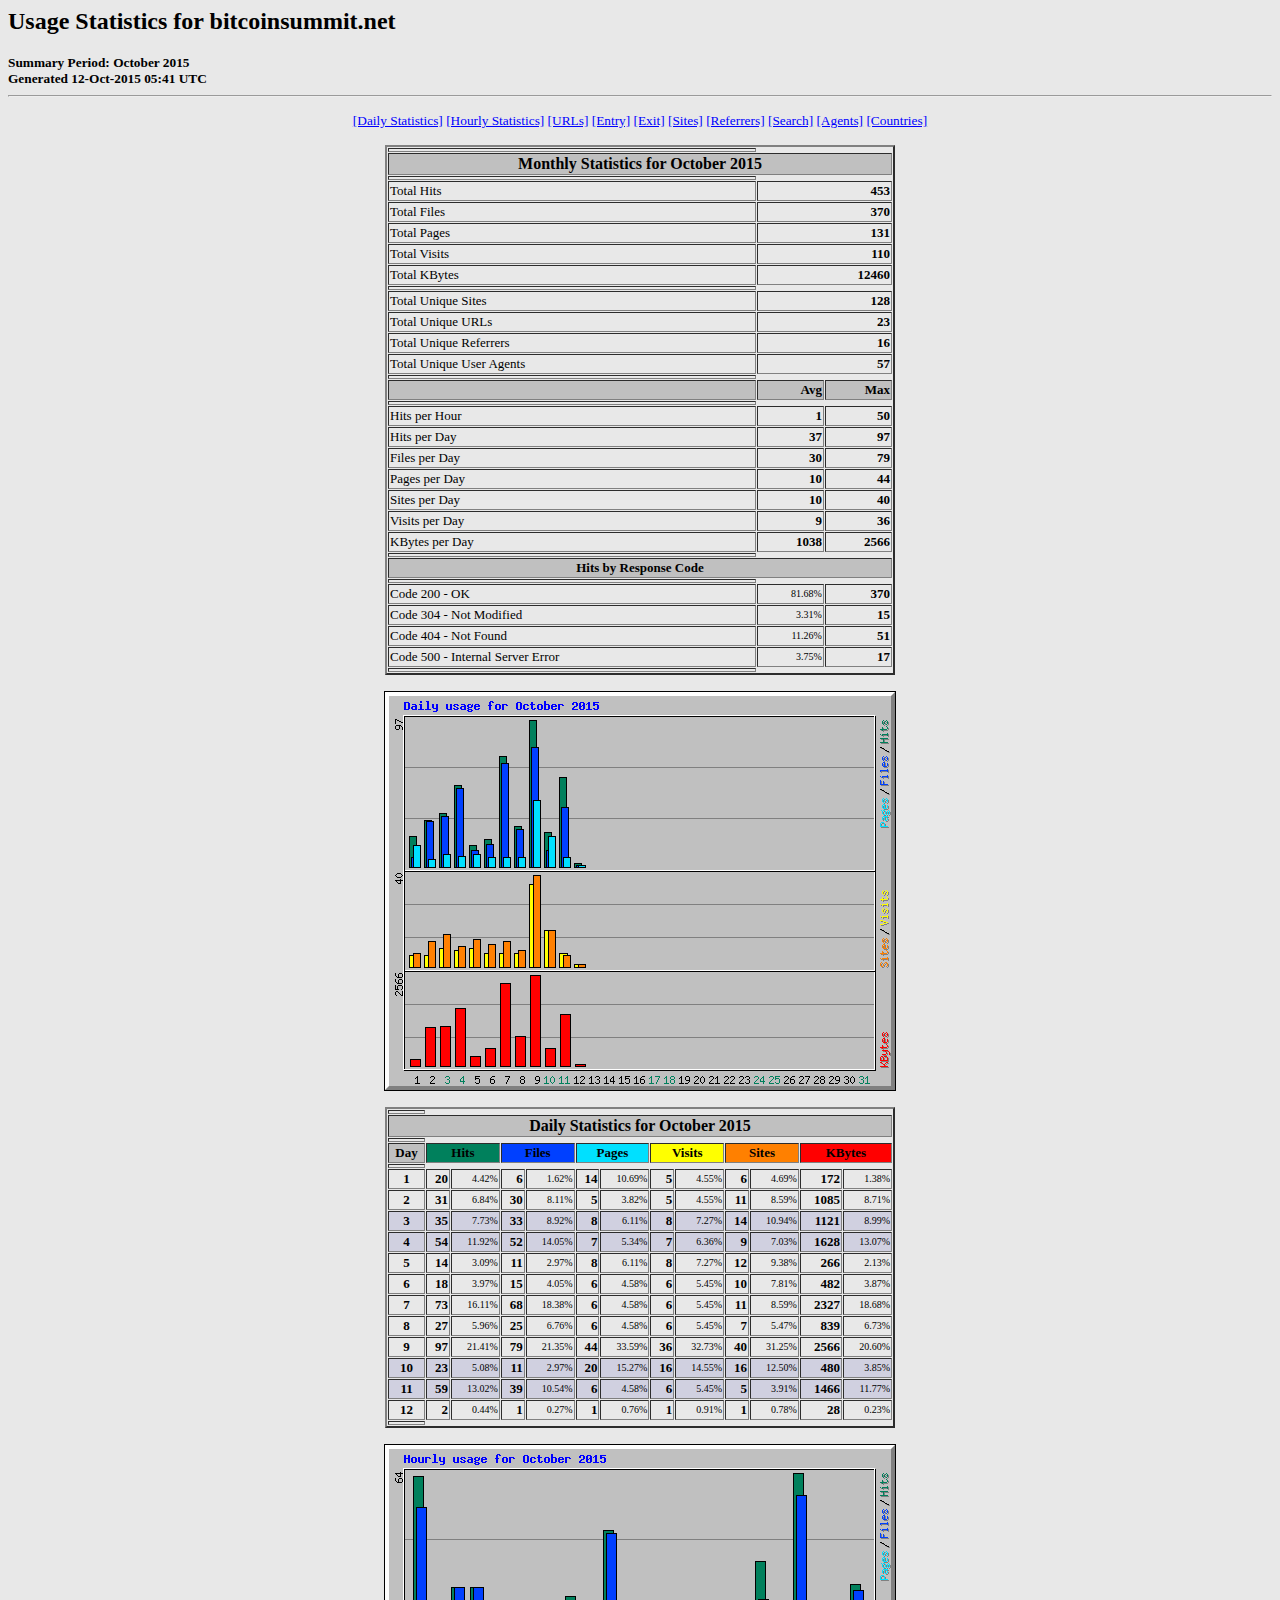
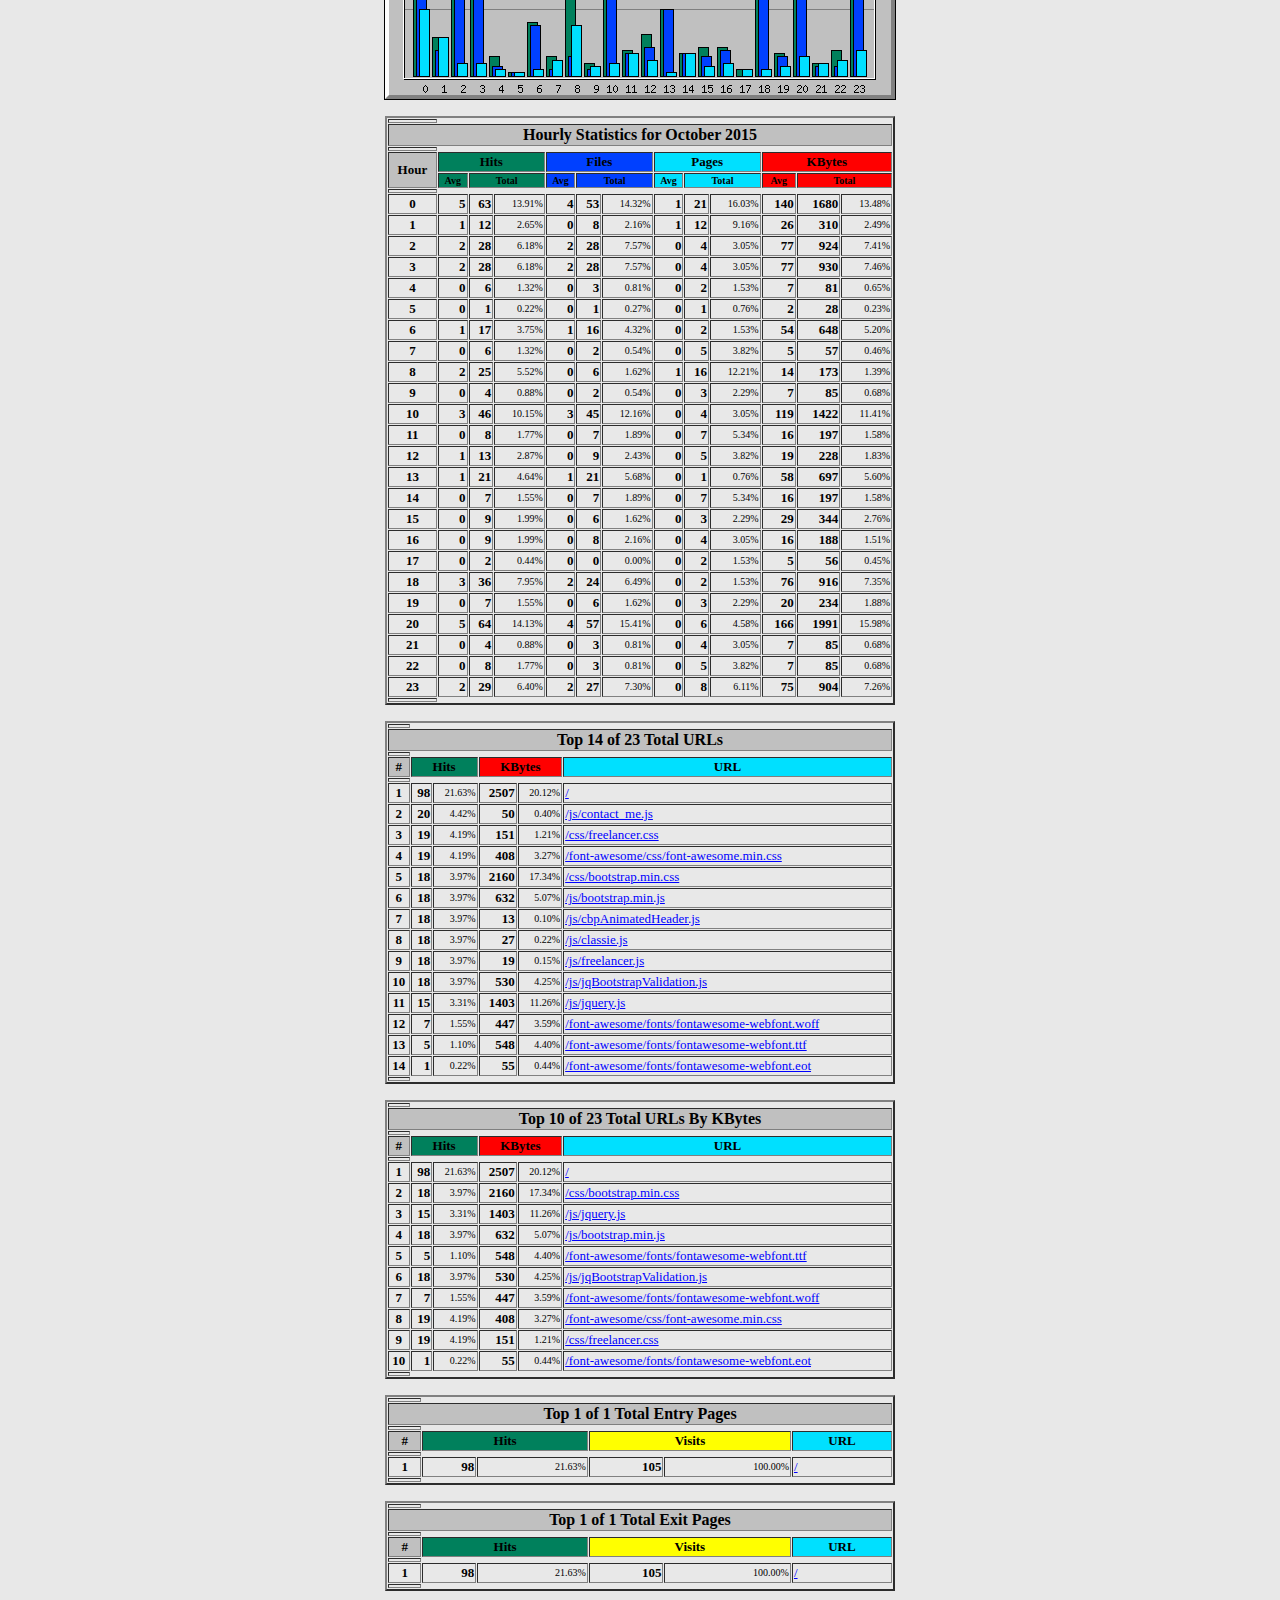
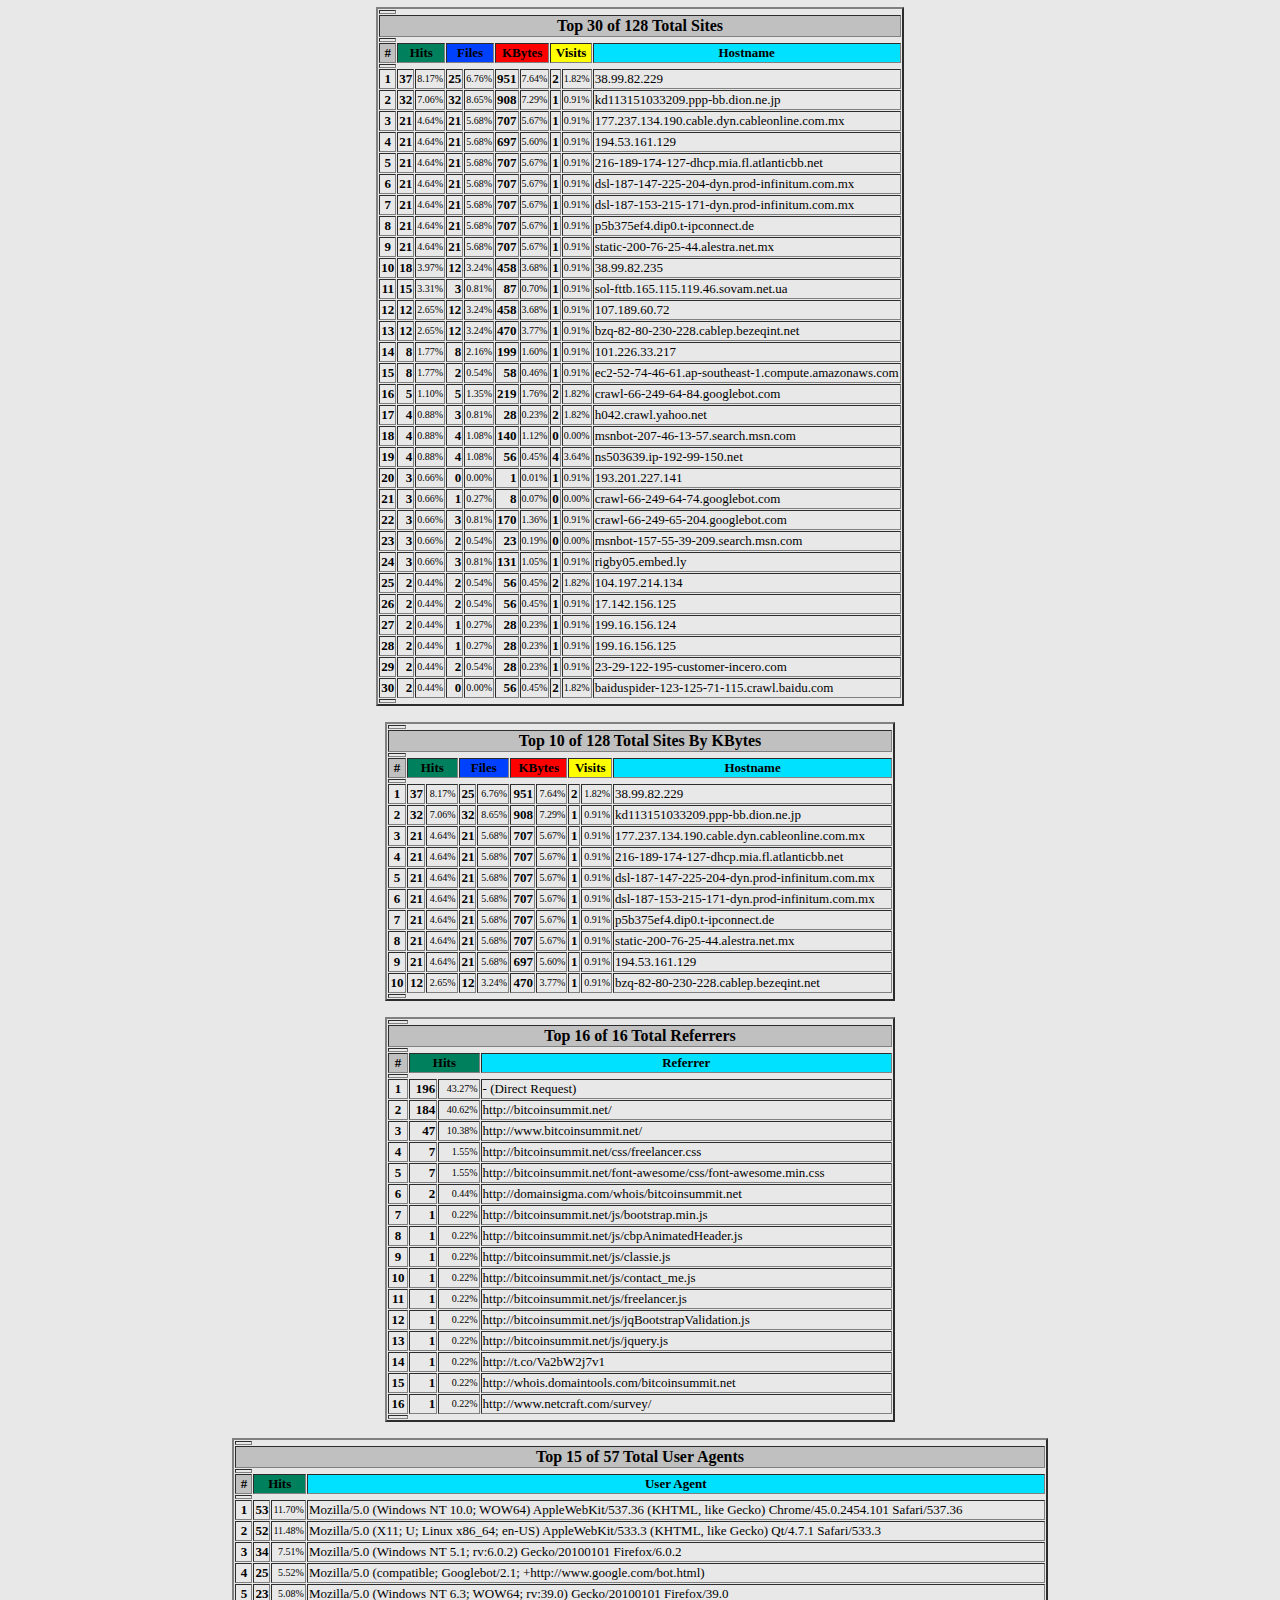
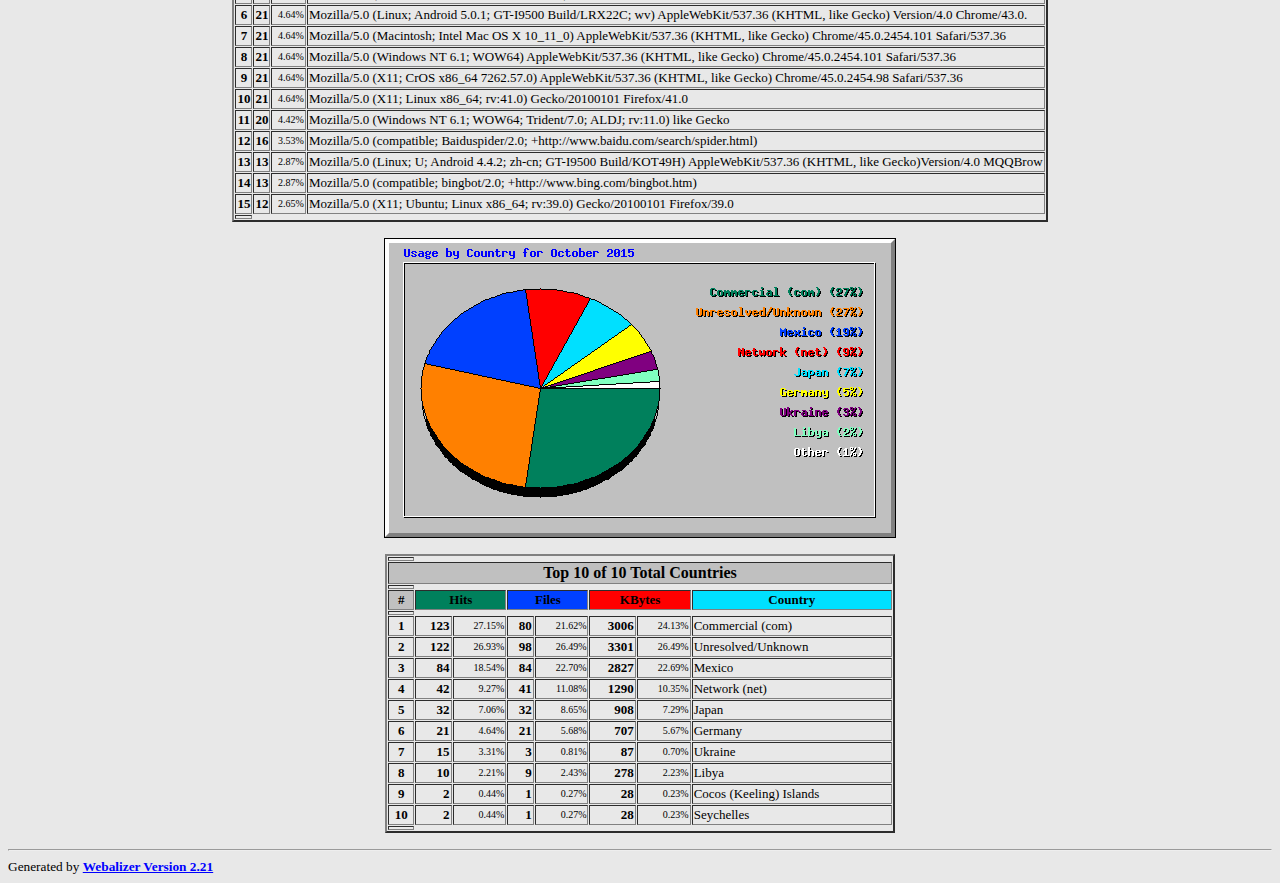
<file: stats/usage_201510.html>
<!DOCTYPE HTML PUBLIC "-//W3C//DTD HTML 4.0 Transitional//EN">

<!-- Generated by The Webalizer  Ver. 2.21-02 -->
<!--                                          -->
<!-- Copyright 1997-2009  Bradford L. Barrett -->
<!--                                          -->
<!-- Distributed under the GNU GPL  Version 2 -->
<!--        Full text may be found at:        -->
<!--         http://www.webalizer.org         -->
<!--                                          -->
<!--  Give the power back to the programmers  -->
<!--   Support the Free Software Foundation   -->
<!--           (http://www.fsf.org)           -->
<!--                                          -->
<!-- *** Generated: 12-Oct-2015 05:41 UTC *** -->

<HTML lang="en">
<HEAD>
 <TITLE>Usage Statistics for bitcoinsummit.net - October 2015</TITLE>
</HEAD>

<BODY BGCOLOR="#E8E8E8" TEXT="#000000" LINK="#0000FF" VLINK="#FF0000">
<H2>Usage Statistics for bitcoinsummit.net</H2>
<SMALL><STRONG>
Summary Period: October 2015<BR>
Generated 12-Oct-2015 05:41 UTC<BR>
</STRONG></SMALL>
<CENTER>
<HR>
<P>
<SMALL>
<A HREF="#DAYSTATS">[Daily Statistics]</A>
<A HREF="#HOURSTATS">[Hourly Statistics]</A>
<A HREF="#TOPURLS">[URLs]</A>
<A HREF="#TOPENTRY">[Entry]</A>
<A HREF="#TOPEXIT">[Exit]</A>
<A HREF="#TOPSITES">[Sites]</A>
<A HREF="#TOPREFS">[Referrers]</A>
<A HREF="#TOPSEARCH">[Search]</A>
<A HREF="#TOPAGENTS">[Agents]</A>
<A HREF="#TOPCTRYS">[Countries]</A>
</SMALL>
<P>
<TABLE WIDTH=510 BORDER=2 CELLSPACING=1 CELLPADDING=1>
<TR><TH HEIGHT=4></TH></TR>
<TR><TH COLSPAN=3 ALIGN=center BGCOLOR="#C0C0C0">Monthly Statistics for October 2015</TH></TR>
<TR><TH HEIGHT=4></TH></TR>
<TR><TD WIDTH=380><FONT SIZE="-1">Total Hits</FONT></TD>
<TD ALIGN=right COLSPAN=2><FONT SIZE="-1"><B>453</B></FONT></TD></TR>
<TR><TD WIDTH=380><FONT SIZE="-1">Total Files</FONT></TD>
<TD ALIGN=right COLSPAN=2><FONT SIZE="-1"><B>370</B></FONT></TD></TR>
<TR><TD WIDTH=380><FONT SIZE="-1">Total Pages</FONT></TD>
<TD ALIGN=right COLSPAN=2><FONT SIZE="-1"><B>131</B></FONT></TD></TR>
<TR><TD WIDTH=380><FONT SIZE="-1">Total Visits</FONT></TD>
<TD ALIGN=right COLSPAN=2><FONT SIZE="-1"><B>110</B></FONT></TD></TR>
<TR><TD WIDTH=380><FONT SIZE="-1">Total KBytes</FONT></TD>
<TD ALIGN=right COLSPAN=2><FONT SIZE="-1"><B>12460</B></FONT></TD></TR>
<TR><TH HEIGHT=4></TH></TR>
<TR><TD WIDTH=380><FONT SIZE="-1">Total Unique Sites</FONT></TD>
<TD ALIGN=right COLSPAN=2><FONT SIZE="-1"><B>128</B></FONT></TD></TR>
<TR><TD WIDTH=380><FONT SIZE="-1">Total Unique URLs</FONT></TD>
<TD ALIGN=right COLSPAN=2><FONT SIZE="-1"><B>23</B></FONT></TD></TR>
<TR><TD WIDTH=380><FONT SIZE="-1">Total Unique Referrers</FONT></TD>
<TD ALIGN=right COLSPAN=2><FONT SIZE="-1"><B>16</B></FONT></TD></TR>
<TR><TD WIDTH=380><FONT SIZE="-1">Total Unique User Agents</FONT></TD>
<TD ALIGN=right COLSPAN=2><FONT SIZE="-1"><B>57</B></FONT></TD></TR>
<TR><TH HEIGHT=4></TH></TR>
<TR><TH WIDTH=380 BGCOLOR="#C0C0C0"><FONT SIZE=-1 COLOR="#C0C0C0">.</FONT></TH>
<TH WIDTH=65 BGCOLOR="#C0C0C0" ALIGN=right><FONT SIZE=-1>Avg </FONT></TH>
<TH WIDTH=65 BGCOLOR="#C0C0C0" ALIGN=right><FONT SIZE=-1>Max </FONT></TH></TR>
<TR><TH HEIGHT=4></TH></TR>
<TR><TD><FONT SIZE="-1">Hits per Hour</FONT></TD>
<TD ALIGN=right WIDTH=65><FONT SIZE="-1"><B>1</B></FONT></TD>
<TD WIDTH=65 ALIGN=right><FONT SIZE=-1><B>50</B></FONT></TD></TR>
<TR><TD><FONT SIZE="-1">Hits per Day</FONT></TD>
<TD ALIGN=right WIDTH=65><FONT SIZE="-1"><B>37</B></FONT></TD>
<TD WIDTH=65 ALIGN=right><FONT SIZE=-1><B>97</B></FONT></TD></TR>
<TR><TD><FONT SIZE="-1">Files per Day</FONT></TD>
<TD ALIGN=right WIDTH=65><FONT SIZE="-1"><B>30</B></FONT></TD>
<TD WIDTH=65 ALIGN=right><FONT SIZE=-1><B>79</B></FONT></TD></TR>
<TR><TD><FONT SIZE="-1">Pages per Day</FONT></TD>
<TD ALIGN=right WIDTH=65><FONT SIZE="-1"><B>10</B></FONT></TD>
<TD WIDTH=65 ALIGN=right><FONT SIZE=-1><B>44</B></FONT></TD></TR>
<TR><TD><FONT SIZE="-1">Sites per Day</FONT></TD>
<TD ALIGN=right WIDTH=65><FONT SIZE="-1"><B>10</B></FONT></TD>
<TD WIDTH=65 ALIGN=right><FONT SIZE=-1><B>40</B></FONT></TD></TR>
<TR><TD><FONT SIZE="-1">Visits per Day</FONT></TD>
<TD ALIGN=right WIDTH=65><FONT SIZE="-1"><B>9</B></FONT></TD>
<TD WIDTH=65 ALIGN=right><FONT SIZE=-1><B>36</B></FONT></TD></TR>
<TR><TD><FONT SIZE="-1">KBytes per Day</FONT></TD>
<TD ALIGN=right WIDTH=65><FONT SIZE="-1"><B>1038</B></FONT></TD>
<TD WIDTH=65 ALIGN=right><FONT SIZE=-1><B>2566</B></FONT></TD></TR>
<TR><TH HEIGHT=4></TH></TR>
<TR><TH COLSPAN=3 ALIGN=center BGCOLOR="#C0C0C0">
<FONT SIZE="-1">Hits by Response Code</FONT></TH></TR>
<TR><TH HEIGHT=4></TH></TR>
<TR><TD><FONT SIZE="-1">Code 200 - OK</FONT></TD>
<TD ALIGN=right><FONT SIZE="-2">81.68%</FONT></TD>
<TD ALIGN=right><FONT SIZE="-1"><B>370</B></FONT></TD></TR>
<TR><TD><FONT SIZE="-1">Code 304 - Not Modified</FONT></TD>
<TD ALIGN=right><FONT SIZE="-2">3.31%</FONT></TD>
<TD ALIGN=right><FONT SIZE="-1"><B>15</B></FONT></TD></TR>
<TR><TD><FONT SIZE="-1">Code 404 - Not Found</FONT></TD>
<TD ALIGN=right><FONT SIZE="-2">11.26%</FONT></TD>
<TD ALIGN=right><FONT SIZE="-1"><B>51</B></FONT></TD></TR>
<TR><TD><FONT SIZE="-1">Code 500 - Internal Server Error</FONT></TD>
<TD ALIGN=right><FONT SIZE="-2">3.75%</FONT></TD>
<TD ALIGN=right><FONT SIZE="-1"><B>17</B></FONT></TD></TR>
<TR><TH HEIGHT=4></TH></TR>
</TABLE>
<P>
<A NAME="DAYSTATS"></A>
<IMG SRC="daily_usage_201510.png" ALT="Daily usage for October 2015" HEIGHT=400 WIDTH=512><P>
<TABLE WIDTH=510 BORDER=2 CELLSPACING=1 CELLPADDING=1>
<TR><TH HEIGHT=4></TH></TR>
<TR><TH BGCOLOR="#C0C0C0" COLSPAN=13 ALIGN=center>Daily Statistics for October 2015</TH></TR>
<TR><TH HEIGHT=4></TH></TR>
<TR><TH ALIGN=center BGCOLOR="#C0C0C0"><FONT SIZE="-1">Day</FONT></TH>
<TH ALIGN=center BGCOLOR="#00805c" COLSPAN=2><FONT SIZE="-1">Hits</FONT></TH>
<TH ALIGN=center BGCOLOR="#0040ff" COLSPAN=2><FONT SIZE="-1">Files</FONT></TH>
<TH ALIGN=center BGCOLOR="#00e0ff" COLSPAN=2><FONT SIZE="-1">Pages</FONT></TH>
<TH ALIGN=center BGCOLOR="#ffff00" COLSPAN=2><FONT SIZE="-1">Visits</FONT></TH>
<TH ALIGN=center BGCOLOR="#ff8000" COLSPAN=2><FONT SIZE="-1">Sites</FONT></TH>
<TH ALIGN=center BGCOLOR="#ff0000" COLSPAN=2><FONT SIZE="-1">KBytes</FONT></TH></TR>
<TR><TH HEIGHT=4></TH></TR>
<TR><TD ALIGN=center><FONT SIZE="-1"><B>1</B></FONT></TD>
<TD ALIGN=right><FONT SIZE="-1"><B>20</B></FONT></TD>
<TD ALIGN=right><FONT SIZE="-2">4.42%</FONT></TD>
<TD ALIGN=right><FONT SIZE="-1"><B>6</B></FONT></TD>
<TD ALIGN=right><FONT SIZE="-2">1.62%</FONT></TD>
<TD ALIGN=right><FONT SIZE="-1"><B>14</B></FONT></TD>
<TD ALIGN=right><FONT SIZE="-2">10.69%</FONT></TD>
<TD ALIGN=right><FONT SIZE="-1"><B>5</B></FONT></TD>
<TD ALIGN=right><FONT SIZE="-2">4.55%</FONT></TD>
<TD ALIGN=right><FONT SIZE="-1"><B>6</B></FONT></TD>
<TD ALIGN=right><FONT SIZE="-2">4.69%</FONT></TD>
<TD ALIGN=right><FONT SIZE="-1"><B>172</B></FONT></TD>
<TD ALIGN=right><FONT SIZE="-2">1.38%</FONT></TD></TR>
<TR><TD ALIGN=center><FONT SIZE="-1"><B>2</B></FONT></TD>
<TD ALIGN=right><FONT SIZE="-1"><B>31</B></FONT></TD>
<TD ALIGN=right><FONT SIZE="-2">6.84%</FONT></TD>
<TD ALIGN=right><FONT SIZE="-1"><B>30</B></FONT></TD>
<TD ALIGN=right><FONT SIZE="-2">8.11%</FONT></TD>
<TD ALIGN=right><FONT SIZE="-1"><B>5</B></FONT></TD>
<TD ALIGN=right><FONT SIZE="-2">3.82%</FONT></TD>
<TD ALIGN=right><FONT SIZE="-1"><B>5</B></FONT></TD>
<TD ALIGN=right><FONT SIZE="-2">4.55%</FONT></TD>
<TD ALIGN=right><FONT SIZE="-1"><B>11</B></FONT></TD>
<TD ALIGN=right><FONT SIZE="-2">8.59%</FONT></TD>
<TD ALIGN=right><FONT SIZE="-1"><B>1085</B></FONT></TD>
<TD ALIGN=right><FONT SIZE="-2">8.71%</FONT></TD></TR>
<TR BGCOLOR="#D0D0E0"><TD ALIGN=center><FONT SIZE="-1"><B>3</B></FONT></TD>
<TD ALIGN=right><FONT SIZE="-1"><B>35</B></FONT></TD>
<TD ALIGN=right><FONT SIZE="-2">7.73%</FONT></TD>
<TD ALIGN=right><FONT SIZE="-1"><B>33</B></FONT></TD>
<TD ALIGN=right><FONT SIZE="-2">8.92%</FONT></TD>
<TD ALIGN=right><FONT SIZE="-1"><B>8</B></FONT></TD>
<TD ALIGN=right><FONT SIZE="-2">6.11%</FONT></TD>
<TD ALIGN=right><FONT SIZE="-1"><B>8</B></FONT></TD>
<TD ALIGN=right><FONT SIZE="-2">7.27%</FONT></TD>
<TD ALIGN=right><FONT SIZE="-1"><B>14</B></FONT></TD>
<TD ALIGN=right><FONT SIZE="-2">10.94%</FONT></TD>
<TD ALIGN=right><FONT SIZE="-1"><B>1121</B></FONT></TD>
<TD ALIGN=right><FONT SIZE="-2">8.99%</FONT></TD></TR>
<TR BGCOLOR="#D0D0E0"><TD ALIGN=center><FONT SIZE="-1"><B>4</B></FONT></TD>
<TD ALIGN=right><FONT SIZE="-1"><B>54</B></FONT></TD>
<TD ALIGN=right><FONT SIZE="-2">11.92%</FONT></TD>
<TD ALIGN=right><FONT SIZE="-1"><B>52</B></FONT></TD>
<TD ALIGN=right><FONT SIZE="-2">14.05%</FONT></TD>
<TD ALIGN=right><FONT SIZE="-1"><B>7</B></FONT></TD>
<TD ALIGN=right><FONT SIZE="-2">5.34%</FONT></TD>
<TD ALIGN=right><FONT SIZE="-1"><B>7</B></FONT></TD>
<TD ALIGN=right><FONT SIZE="-2">6.36%</FONT></TD>
<TD ALIGN=right><FONT SIZE="-1"><B>9</B></FONT></TD>
<TD ALIGN=right><FONT SIZE="-2">7.03%</FONT></TD>
<TD ALIGN=right><FONT SIZE="-1"><B>1628</B></FONT></TD>
<TD ALIGN=right><FONT SIZE="-2">13.07%</FONT></TD></TR>
<TR><TD ALIGN=center><FONT SIZE="-1"><B>5</B></FONT></TD>
<TD ALIGN=right><FONT SIZE="-1"><B>14</B></FONT></TD>
<TD ALIGN=right><FONT SIZE="-2">3.09%</FONT></TD>
<TD ALIGN=right><FONT SIZE="-1"><B>11</B></FONT></TD>
<TD ALIGN=right><FONT SIZE="-2">2.97%</FONT></TD>
<TD ALIGN=right><FONT SIZE="-1"><B>8</B></FONT></TD>
<TD ALIGN=right><FONT SIZE="-2">6.11%</FONT></TD>
<TD ALIGN=right><FONT SIZE="-1"><B>8</B></FONT></TD>
<TD ALIGN=right><FONT SIZE="-2">7.27%</FONT></TD>
<TD ALIGN=right><FONT SIZE="-1"><B>12</B></FONT></TD>
<TD ALIGN=right><FONT SIZE="-2">9.38%</FONT></TD>
<TD ALIGN=right><FONT SIZE="-1"><B>266</B></FONT></TD>
<TD ALIGN=right><FONT SIZE="-2">2.13%</FONT></TD></TR>
<TR><TD ALIGN=center><FONT SIZE="-1"><B>6</B></FONT></TD>
<TD ALIGN=right><FONT SIZE="-1"><B>18</B></FONT></TD>
<TD ALIGN=right><FONT SIZE="-2">3.97%</FONT></TD>
<TD ALIGN=right><FONT SIZE="-1"><B>15</B></FONT></TD>
<TD ALIGN=right><FONT SIZE="-2">4.05%</FONT></TD>
<TD ALIGN=right><FONT SIZE="-1"><B>6</B></FONT></TD>
<TD ALIGN=right><FONT SIZE="-2">4.58%</FONT></TD>
<TD ALIGN=right><FONT SIZE="-1"><B>6</B></FONT></TD>
<TD ALIGN=right><FONT SIZE="-2">5.45%</FONT></TD>
<TD ALIGN=right><FONT SIZE="-1"><B>10</B></FONT></TD>
<TD ALIGN=right><FONT SIZE="-2">7.81%</FONT></TD>
<TD ALIGN=right><FONT SIZE="-1"><B>482</B></FONT></TD>
<TD ALIGN=right><FONT SIZE="-2">3.87%</FONT></TD></TR>
<TR><TD ALIGN=center><FONT SIZE="-1"><B>7</B></FONT></TD>
<TD ALIGN=right><FONT SIZE="-1"><B>73</B></FONT></TD>
<TD ALIGN=right><FONT SIZE="-2">16.11%</FONT></TD>
<TD ALIGN=right><FONT SIZE="-1"><B>68</B></FONT></TD>
<TD ALIGN=right><FONT SIZE="-2">18.38%</FONT></TD>
<TD ALIGN=right><FONT SIZE="-1"><B>6</B></FONT></TD>
<TD ALIGN=right><FONT SIZE="-2">4.58%</FONT></TD>
<TD ALIGN=right><FONT SIZE="-1"><B>6</B></FONT></TD>
<TD ALIGN=right><FONT SIZE="-2">5.45%</FONT></TD>
<TD ALIGN=right><FONT SIZE="-1"><B>11</B></FONT></TD>
<TD ALIGN=right><FONT SIZE="-2">8.59%</FONT></TD>
<TD ALIGN=right><FONT SIZE="-1"><B>2327</B></FONT></TD>
<TD ALIGN=right><FONT SIZE="-2">18.68%</FONT></TD></TR>
<TR><TD ALIGN=center><FONT SIZE="-1"><B>8</B></FONT></TD>
<TD ALIGN=right><FONT SIZE="-1"><B>27</B></FONT></TD>
<TD ALIGN=right><FONT SIZE="-2">5.96%</FONT></TD>
<TD ALIGN=right><FONT SIZE="-1"><B>25</B></FONT></TD>
<TD ALIGN=right><FONT SIZE="-2">6.76%</FONT></TD>
<TD ALIGN=right><FONT SIZE="-1"><B>6</B></FONT></TD>
<TD ALIGN=right><FONT SIZE="-2">4.58%</FONT></TD>
<TD ALIGN=right><FONT SIZE="-1"><B>6</B></FONT></TD>
<TD ALIGN=right><FONT SIZE="-2">5.45%</FONT></TD>
<TD ALIGN=right><FONT SIZE="-1"><B>7</B></FONT></TD>
<TD ALIGN=right><FONT SIZE="-2">5.47%</FONT></TD>
<TD ALIGN=right><FONT SIZE="-1"><B>839</B></FONT></TD>
<TD ALIGN=right><FONT SIZE="-2">6.73%</FONT></TD></TR>
<TR><TD ALIGN=center><FONT SIZE="-1"><B>9</B></FONT></TD>
<TD ALIGN=right><FONT SIZE="-1"><B>97</B></FONT></TD>
<TD ALIGN=right><FONT SIZE="-2">21.41%</FONT></TD>
<TD ALIGN=right><FONT SIZE="-1"><B>79</B></FONT></TD>
<TD ALIGN=right><FONT SIZE="-2">21.35%</FONT></TD>
<TD ALIGN=right><FONT SIZE="-1"><B>44</B></FONT></TD>
<TD ALIGN=right><FONT SIZE="-2">33.59%</FONT></TD>
<TD ALIGN=right><FONT SIZE="-1"><B>36</B></FONT></TD>
<TD ALIGN=right><FONT SIZE="-2">32.73%</FONT></TD>
<TD ALIGN=right><FONT SIZE="-1"><B>40</B></FONT></TD>
<TD ALIGN=right><FONT SIZE="-2">31.25%</FONT></TD>
<TD ALIGN=right><FONT SIZE="-1"><B>2566</B></FONT></TD>
<TD ALIGN=right><FONT SIZE="-2">20.60%</FONT></TD></TR>
<TR BGCOLOR="#D0D0E0"><TD ALIGN=center><FONT SIZE="-1"><B>10</B></FONT></TD>
<TD ALIGN=right><FONT SIZE="-1"><B>23</B></FONT></TD>
<TD ALIGN=right><FONT SIZE="-2">5.08%</FONT></TD>
<TD ALIGN=right><FONT SIZE="-1"><B>11</B></FONT></TD>
<TD ALIGN=right><FONT SIZE="-2">2.97%</FONT></TD>
<TD ALIGN=right><FONT SIZE="-1"><B>20</B></FONT></TD>
<TD ALIGN=right><FONT SIZE="-2">15.27%</FONT></TD>
<TD ALIGN=right><FONT SIZE="-1"><B>16</B></FONT></TD>
<TD ALIGN=right><FONT SIZE="-2">14.55%</FONT></TD>
<TD ALIGN=right><FONT SIZE="-1"><B>16</B></FONT></TD>
<TD ALIGN=right><FONT SIZE="-2">12.50%</FONT></TD>
<TD ALIGN=right><FONT SIZE="-1"><B>480</B></FONT></TD>
<TD ALIGN=right><FONT SIZE="-2">3.85%</FONT></TD></TR>
<TR BGCOLOR="#D0D0E0"><TD ALIGN=center><FONT SIZE="-1"><B>11</B></FONT></TD>
<TD ALIGN=right><FONT SIZE="-1"><B>59</B></FONT></TD>
<TD ALIGN=right><FONT SIZE="-2">13.02%</FONT></TD>
<TD ALIGN=right><FONT SIZE="-1"><B>39</B></FONT></TD>
<TD ALIGN=right><FONT SIZE="-2">10.54%</FONT></TD>
<TD ALIGN=right><FONT SIZE="-1"><B>6</B></FONT></TD>
<TD ALIGN=right><FONT SIZE="-2">4.58%</FONT></TD>
<TD ALIGN=right><FONT SIZE="-1"><B>6</B></FONT></TD>
<TD ALIGN=right><FONT SIZE="-2">5.45%</FONT></TD>
<TD ALIGN=right><FONT SIZE="-1"><B>5</B></FONT></TD>
<TD ALIGN=right><FONT SIZE="-2">3.91%</FONT></TD>
<TD ALIGN=right><FONT SIZE="-1"><B>1466</B></FONT></TD>
<TD ALIGN=right><FONT SIZE="-2">11.77%</FONT></TD></TR>
<TR><TD ALIGN=center><FONT SIZE="-1"><B>12</B></FONT></TD>
<TD ALIGN=right><FONT SIZE="-1"><B>2</B></FONT></TD>
<TD ALIGN=right><FONT SIZE="-2">0.44%</FONT></TD>
<TD ALIGN=right><FONT SIZE="-1"><B>1</B></FONT></TD>
<TD ALIGN=right><FONT SIZE="-2">0.27%</FONT></TD>
<TD ALIGN=right><FONT SIZE="-1"><B>1</B></FONT></TD>
<TD ALIGN=right><FONT SIZE="-2">0.76%</FONT></TD>
<TD ALIGN=right><FONT SIZE="-1"><B>1</B></FONT></TD>
<TD ALIGN=right><FONT SIZE="-2">0.91%</FONT></TD>
<TD ALIGN=right><FONT SIZE="-1"><B>1</B></FONT></TD>
<TD ALIGN=right><FONT SIZE="-2">0.78%</FONT></TD>
<TD ALIGN=right><FONT SIZE="-1"><B>28</B></FONT></TD>
<TD ALIGN=right><FONT SIZE="-2">0.23%</FONT></TD></TR>
<TR><TH HEIGHT=4></TH></TR>
</TABLE>
<P>
<A NAME="HOURSTATS"></A>
<IMG SRC="hourly_usage_201510.png" ALT="Hourly usage for October 2015" HEIGHT=256 WIDTH=512><P>
<TABLE WIDTH=510 BORDER=2 CELLSPACING=1 CELLPADDING=1>
<TR><TH HEIGHT=4></TH></TR>
<TR><TH BGCOLOR="#C0C0C0" COLSPAN=13 ALIGN=center>Hourly Statistics for October 2015</TH></TR>
<TR><TH HEIGHT=4></TH></TR>
<TR><TH ALIGN=center ROWSPAN=2 BGCOLOR="#C0C0C0"><FONT SIZE="-1">Hour</FONT></TH>
<TH ALIGN=center BGCOLOR="#00805c" COLSPAN=3><FONT SIZE="-1">Hits</FONT></TH>
<TH ALIGN=center BGCOLOR="#0040ff" COLSPAN=3><FONT SIZE="-1">Files</FONT></TH>
<TH ALIGN=center BGCOLOR="#00e0ff" COLSPAN=3><FONT SIZE="-1">Pages</FONT></TH>
<TH ALIGN=center BGCOLOR="#ff0000" COLSPAN=3><FONT SIZE="-1">KBytes</FONT></TH></TR>
<TR><TH ALIGN=center BGCOLOR="#00805c"><FONT SIZE="-2">Avg</FONT></TH>
<TH ALIGN=center BGCOLOR="#00805c" COLSPAN=2><FONT SIZE="-2">Total</FONT></TH>
<TH ALIGN=center BGCOLOR="#0040ff"><FONT SIZE="-2">Avg</FONT></TH>
<TH ALIGN=center BGCOLOR="#0040ff" COLSPAN=2><FONT SIZE="-2">Total</FONT></TH>
<TH ALIGN=center BGCOLOR="#00e0ff"><FONT SIZE="-2">Avg</FONT></TH>
<TH ALIGN=center BGCOLOR="#00e0ff" COLSPAN=2><FONT SIZE="-2">Total</FONT></TH>
<TH ALIGN=center BGCOLOR="#ff0000"><FONT SIZE="-2">Avg</FONT></TH>
<TH ALIGN=center BGCOLOR="#ff0000" COLSPAN=2><FONT SIZE="-2">Total</FONT></TH></TR>
<TR><TH HEIGHT=4></TH></TR>
<TR><TD ALIGN=center><FONT SIZE="-1"><B>0</B></FONT></TD>
<TD ALIGN=right><FONT SIZE="-1"><B>5</B></FONT></TD>
<TD ALIGN=right><FONT SIZE="-1"><B>63</B></FONT></TD>
<TD ALIGN=right><FONT SIZE="-2">13.91%</FONT></TD>
<TD ALIGN=right><FONT SIZE="-1"><B>4</B></FONT></TD>
<TD ALIGN=right><FONT SIZE="-1"><B>53</B></FONT></TD>
<TD ALIGN=right><FONT SIZE="-2">14.32%</FONT></TD>
<TD ALIGN=right><FONT SIZE="-1"><B>1</B></FONT></TD>
<TD ALIGN=right><FONT SIZE="-1"><B>21</B></FONT></TD>
<TD ALIGN=right><FONT SIZE="-2">16.03%</FONT></TD>
<TD ALIGN=right><FONT SIZE="-1"><B>140</B></FONT></TD>
<TD ALIGN=right><FONT SIZE="-1"><B>1680</B></FONT></TD>
<TD ALIGN=right><FONT SIZE="-2">13.48%</FONT></TD></TR>
<TR><TD ALIGN=center><FONT SIZE="-1"><B>1</B></FONT></TD>
<TD ALIGN=right><FONT SIZE="-1"><B>1</B></FONT></TD>
<TD ALIGN=right><FONT SIZE="-1"><B>12</B></FONT></TD>
<TD ALIGN=right><FONT SIZE="-2">2.65%</FONT></TD>
<TD ALIGN=right><FONT SIZE="-1"><B>0</B></FONT></TD>
<TD ALIGN=right><FONT SIZE="-1"><B>8</B></FONT></TD>
<TD ALIGN=right><FONT SIZE="-2">2.16%</FONT></TD>
<TD ALIGN=right><FONT SIZE="-1"><B>1</B></FONT></TD>
<TD ALIGN=right><FONT SIZE="-1"><B>12</B></FONT></TD>
<TD ALIGN=right><FONT SIZE="-2">9.16%</FONT></TD>
<TD ALIGN=right><FONT SIZE="-1"><B>26</B></FONT></TD>
<TD ALIGN=right><FONT SIZE="-1"><B>310</B></FONT></TD>
<TD ALIGN=right><FONT SIZE="-2">2.49%</FONT></TD></TR>
<TR><TD ALIGN=center><FONT SIZE="-1"><B>2</B></FONT></TD>
<TD ALIGN=right><FONT SIZE="-1"><B>2</B></FONT></TD>
<TD ALIGN=right><FONT SIZE="-1"><B>28</B></FONT></TD>
<TD ALIGN=right><FONT SIZE="-2">6.18%</FONT></TD>
<TD ALIGN=right><FONT SIZE="-1"><B>2</B></FONT></TD>
<TD ALIGN=right><FONT SIZE="-1"><B>28</B></FONT></TD>
<TD ALIGN=right><FONT SIZE="-2">7.57%</FONT></TD>
<TD ALIGN=right><FONT SIZE="-1"><B>0</B></FONT></TD>
<TD ALIGN=right><FONT SIZE="-1"><B>4</B></FONT></TD>
<TD ALIGN=right><FONT SIZE="-2">3.05%</FONT></TD>
<TD ALIGN=right><FONT SIZE="-1"><B>77</B></FONT></TD>
<TD ALIGN=right><FONT SIZE="-1"><B>924</B></FONT></TD>
<TD ALIGN=right><FONT SIZE="-2">7.41%</FONT></TD></TR>
<TR><TD ALIGN=center><FONT SIZE="-1"><B>3</B></FONT></TD>
<TD ALIGN=right><FONT SIZE="-1"><B>2</B></FONT></TD>
<TD ALIGN=right><FONT SIZE="-1"><B>28</B></FONT></TD>
<TD ALIGN=right><FONT SIZE="-2">6.18%</FONT></TD>
<TD ALIGN=right><FONT SIZE="-1"><B>2</B></FONT></TD>
<TD ALIGN=right><FONT SIZE="-1"><B>28</B></FONT></TD>
<TD ALIGN=right><FONT SIZE="-2">7.57%</FONT></TD>
<TD ALIGN=right><FONT SIZE="-1"><B>0</B></FONT></TD>
<TD ALIGN=right><FONT SIZE="-1"><B>4</B></FONT></TD>
<TD ALIGN=right><FONT SIZE="-2">3.05%</FONT></TD>
<TD ALIGN=right><FONT SIZE="-1"><B>77</B></FONT></TD>
<TD ALIGN=right><FONT SIZE="-1"><B>930</B></FONT></TD>
<TD ALIGN=right><FONT SIZE="-2">7.46%</FONT></TD></TR>
<TR><TD ALIGN=center><FONT SIZE="-1"><B>4</B></FONT></TD>
<TD ALIGN=right><FONT SIZE="-1"><B>0</B></FONT></TD>
<TD ALIGN=right><FONT SIZE="-1"><B>6</B></FONT></TD>
<TD ALIGN=right><FONT SIZE="-2">1.32%</FONT></TD>
<TD ALIGN=right><FONT SIZE="-1"><B>0</B></FONT></TD>
<TD ALIGN=right><FONT SIZE="-1"><B>3</B></FONT></TD>
<TD ALIGN=right><FONT SIZE="-2">0.81%</FONT></TD>
<TD ALIGN=right><FONT SIZE="-1"><B>0</B></FONT></TD>
<TD ALIGN=right><FONT SIZE="-1"><B>2</B></FONT></TD>
<TD ALIGN=right><FONT SIZE="-2">1.53%</FONT></TD>
<TD ALIGN=right><FONT SIZE="-1"><B>7</B></FONT></TD>
<TD ALIGN=right><FONT SIZE="-1"><B>81</B></FONT></TD>
<TD ALIGN=right><FONT SIZE="-2">0.65%</FONT></TD></TR>
<TR><TD ALIGN=center><FONT SIZE="-1"><B>5</B></FONT></TD>
<TD ALIGN=right><FONT SIZE="-1"><B>0</B></FONT></TD>
<TD ALIGN=right><FONT SIZE="-1"><B>1</B></FONT></TD>
<TD ALIGN=right><FONT SIZE="-2">0.22%</FONT></TD>
<TD ALIGN=right><FONT SIZE="-1"><B>0</B></FONT></TD>
<TD ALIGN=right><FONT SIZE="-1"><B>1</B></FONT></TD>
<TD ALIGN=right><FONT SIZE="-2">0.27%</FONT></TD>
<TD ALIGN=right><FONT SIZE="-1"><B>0</B></FONT></TD>
<TD ALIGN=right><FONT SIZE="-1"><B>1</B></FONT></TD>
<TD ALIGN=right><FONT SIZE="-2">0.76%</FONT></TD>
<TD ALIGN=right><FONT SIZE="-1"><B>2</B></FONT></TD>
<TD ALIGN=right><FONT SIZE="-1"><B>28</B></FONT></TD>
<TD ALIGN=right><FONT SIZE="-2">0.23%</FONT></TD></TR>
<TR><TD ALIGN=center><FONT SIZE="-1"><B>6</B></FONT></TD>
<TD ALIGN=right><FONT SIZE="-1"><B>1</B></FONT></TD>
<TD ALIGN=right><FONT SIZE="-1"><B>17</B></FONT></TD>
<TD ALIGN=right><FONT SIZE="-2">3.75%</FONT></TD>
<TD ALIGN=right><FONT SIZE="-1"><B>1</B></FONT></TD>
<TD ALIGN=right><FONT SIZE="-1"><B>16</B></FONT></TD>
<TD ALIGN=right><FONT SIZE="-2">4.32%</FONT></TD>
<TD ALIGN=right><FONT SIZE="-1"><B>0</B></FONT></TD>
<TD ALIGN=right><FONT SIZE="-1"><B>2</B></FONT></TD>
<TD ALIGN=right><FONT SIZE="-2">1.53%</FONT></TD>
<TD ALIGN=right><FONT SIZE="-1"><B>54</B></FONT></TD>
<TD ALIGN=right><FONT SIZE="-1"><B>648</B></FONT></TD>
<TD ALIGN=right><FONT SIZE="-2">5.20%</FONT></TD></TR>
<TR><TD ALIGN=center><FONT SIZE="-1"><B>7</B></FONT></TD>
<TD ALIGN=right><FONT SIZE="-1"><B>0</B></FONT></TD>
<TD ALIGN=right><FONT SIZE="-1"><B>6</B></FONT></TD>
<TD ALIGN=right><FONT SIZE="-2">1.32%</FONT></TD>
<TD ALIGN=right><FONT SIZE="-1"><B>0</B></FONT></TD>
<TD ALIGN=right><FONT SIZE="-1"><B>2</B></FONT></TD>
<TD ALIGN=right><FONT SIZE="-2">0.54%</FONT></TD>
<TD ALIGN=right><FONT SIZE="-1"><B>0</B></FONT></TD>
<TD ALIGN=right><FONT SIZE="-1"><B>5</B></FONT></TD>
<TD ALIGN=right><FONT SIZE="-2">3.82%</FONT></TD>
<TD ALIGN=right><FONT SIZE="-1"><B>5</B></FONT></TD>
<TD ALIGN=right><FONT SIZE="-1"><B>57</B></FONT></TD>
<TD ALIGN=right><FONT SIZE="-2">0.46%</FONT></TD></TR>
<TR><TD ALIGN=center><FONT SIZE="-1"><B>8</B></FONT></TD>
<TD ALIGN=right><FONT SIZE="-1"><B>2</B></FONT></TD>
<TD ALIGN=right><FONT SIZE="-1"><B>25</B></FONT></TD>
<TD ALIGN=right><FONT SIZE="-2">5.52%</FONT></TD>
<TD ALIGN=right><FONT SIZE="-1"><B>0</B></FONT></TD>
<TD ALIGN=right><FONT SIZE="-1"><B>6</B></FONT></TD>
<TD ALIGN=right><FONT SIZE="-2">1.62%</FONT></TD>
<TD ALIGN=right><FONT SIZE="-1"><B>1</B></FONT></TD>
<TD ALIGN=right><FONT SIZE="-1"><B>16</B></FONT></TD>
<TD ALIGN=right><FONT SIZE="-2">12.21%</FONT></TD>
<TD ALIGN=right><FONT SIZE="-1"><B>14</B></FONT></TD>
<TD ALIGN=right><FONT SIZE="-1"><B>173</B></FONT></TD>
<TD ALIGN=right><FONT SIZE="-2">1.39%</FONT></TD></TR>
<TR><TD ALIGN=center><FONT SIZE="-1"><B>9</B></FONT></TD>
<TD ALIGN=right><FONT SIZE="-1"><B>0</B></FONT></TD>
<TD ALIGN=right><FONT SIZE="-1"><B>4</B></FONT></TD>
<TD ALIGN=right><FONT SIZE="-2">0.88%</FONT></TD>
<TD ALIGN=right><FONT SIZE="-1"><B>0</B></FONT></TD>
<TD ALIGN=right><FONT SIZE="-1"><B>2</B></FONT></TD>
<TD ALIGN=right><FONT SIZE="-2">0.54%</FONT></TD>
<TD ALIGN=right><FONT SIZE="-1"><B>0</B></FONT></TD>
<TD ALIGN=right><FONT SIZE="-1"><B>3</B></FONT></TD>
<TD ALIGN=right><FONT SIZE="-2">2.29%</FONT></TD>
<TD ALIGN=right><FONT SIZE="-1"><B>7</B></FONT></TD>
<TD ALIGN=right><FONT SIZE="-1"><B>85</B></FONT></TD>
<TD ALIGN=right><FONT SIZE="-2">0.68%</FONT></TD></TR>
<TR><TD ALIGN=center><FONT SIZE="-1"><B>10</B></FONT></TD>
<TD ALIGN=right><FONT SIZE="-1"><B>3</B></FONT></TD>
<TD ALIGN=right><FONT SIZE="-1"><B>46</B></FONT></TD>
<TD ALIGN=right><FONT SIZE="-2">10.15%</FONT></TD>
<TD ALIGN=right><FONT SIZE="-1"><B>3</B></FONT></TD>
<TD ALIGN=right><FONT SIZE="-1"><B>45</B></FONT></TD>
<TD ALIGN=right><FONT SIZE="-2">12.16%</FONT></TD>
<TD ALIGN=right><FONT SIZE="-1"><B>0</B></FONT></TD>
<TD ALIGN=right><FONT SIZE="-1"><B>4</B></FONT></TD>
<TD ALIGN=right><FONT SIZE="-2">3.05%</FONT></TD>
<TD ALIGN=right><FONT SIZE="-1"><B>119</B></FONT></TD>
<TD ALIGN=right><FONT SIZE="-1"><B>1422</B></FONT></TD>
<TD ALIGN=right><FONT SIZE="-2">11.41%</FONT></TD></TR>
<TR><TD ALIGN=center><FONT SIZE="-1"><B>11</B></FONT></TD>
<TD ALIGN=right><FONT SIZE="-1"><B>0</B></FONT></TD>
<TD ALIGN=right><FONT SIZE="-1"><B>8</B></FONT></TD>
<TD ALIGN=right><FONT SIZE="-2">1.77%</FONT></TD>
<TD ALIGN=right><FONT SIZE="-1"><B>0</B></FONT></TD>
<TD ALIGN=right><FONT SIZE="-1"><B>7</B></FONT></TD>
<TD ALIGN=right><FONT SIZE="-2">1.89%</FONT></TD>
<TD ALIGN=right><FONT SIZE="-1"><B>0</B></FONT></TD>
<TD ALIGN=right><FONT SIZE="-1"><B>7</B></FONT></TD>
<TD ALIGN=right><FONT SIZE="-2">5.34%</FONT></TD>
<TD ALIGN=right><FONT SIZE="-1"><B>16</B></FONT></TD>
<TD ALIGN=right><FONT SIZE="-1"><B>197</B></FONT></TD>
<TD ALIGN=right><FONT SIZE="-2">1.58%</FONT></TD></TR>
<TR><TD ALIGN=center><FONT SIZE="-1"><B>12</B></FONT></TD>
<TD ALIGN=right><FONT SIZE="-1"><B>1</B></FONT></TD>
<TD ALIGN=right><FONT SIZE="-1"><B>13</B></FONT></TD>
<TD ALIGN=right><FONT SIZE="-2">2.87%</FONT></TD>
<TD ALIGN=right><FONT SIZE="-1"><B>0</B></FONT></TD>
<TD ALIGN=right><FONT SIZE="-1"><B>9</B></FONT></TD>
<TD ALIGN=right><FONT SIZE="-2">2.43%</FONT></TD>
<TD ALIGN=right><FONT SIZE="-1"><B>0</B></FONT></TD>
<TD ALIGN=right><FONT SIZE="-1"><B>5</B></FONT></TD>
<TD ALIGN=right><FONT SIZE="-2">3.82%</FONT></TD>
<TD ALIGN=right><FONT SIZE="-1"><B>19</B></FONT></TD>
<TD ALIGN=right><FONT SIZE="-1"><B>228</B></FONT></TD>
<TD ALIGN=right><FONT SIZE="-2">1.83%</FONT></TD></TR>
<TR><TD ALIGN=center><FONT SIZE="-1"><B>13</B></FONT></TD>
<TD ALIGN=right><FONT SIZE="-1"><B>1</B></FONT></TD>
<TD ALIGN=right><FONT SIZE="-1"><B>21</B></FONT></TD>
<TD ALIGN=right><FONT SIZE="-2">4.64%</FONT></TD>
<TD ALIGN=right><FONT SIZE="-1"><B>1</B></FONT></TD>
<TD ALIGN=right><FONT SIZE="-1"><B>21</B></FONT></TD>
<TD ALIGN=right><FONT SIZE="-2">5.68%</FONT></TD>
<TD ALIGN=right><FONT SIZE="-1"><B>0</B></FONT></TD>
<TD ALIGN=right><FONT SIZE="-1"><B>1</B></FONT></TD>
<TD ALIGN=right><FONT SIZE="-2">0.76%</FONT></TD>
<TD ALIGN=right><FONT SIZE="-1"><B>58</B></FONT></TD>
<TD ALIGN=right><FONT SIZE="-1"><B>697</B></FONT></TD>
<TD ALIGN=right><FONT SIZE="-2">5.60%</FONT></TD></TR>
<TR><TD ALIGN=center><FONT SIZE="-1"><B>14</B></FONT></TD>
<TD ALIGN=right><FONT SIZE="-1"><B>0</B></FONT></TD>
<TD ALIGN=right><FONT SIZE="-1"><B>7</B></FONT></TD>
<TD ALIGN=right><FONT SIZE="-2">1.55%</FONT></TD>
<TD ALIGN=right><FONT SIZE="-1"><B>0</B></FONT></TD>
<TD ALIGN=right><FONT SIZE="-1"><B>7</B></FONT></TD>
<TD ALIGN=right><FONT SIZE="-2">1.89%</FONT></TD>
<TD ALIGN=right><FONT SIZE="-1"><B>0</B></FONT></TD>
<TD ALIGN=right><FONT SIZE="-1"><B>7</B></FONT></TD>
<TD ALIGN=right><FONT SIZE="-2">5.34%</FONT></TD>
<TD ALIGN=right><FONT SIZE="-1"><B>16</B></FONT></TD>
<TD ALIGN=right><FONT SIZE="-1"><B>197</B></FONT></TD>
<TD ALIGN=right><FONT SIZE="-2">1.58%</FONT></TD></TR>
<TR><TD ALIGN=center><FONT SIZE="-1"><B>15</B></FONT></TD>
<TD ALIGN=right><FONT SIZE="-1"><B>0</B></FONT></TD>
<TD ALIGN=right><FONT SIZE="-1"><B>9</B></FONT></TD>
<TD ALIGN=right><FONT SIZE="-2">1.99%</FONT></TD>
<TD ALIGN=right><FONT SIZE="-1"><B>0</B></FONT></TD>
<TD ALIGN=right><FONT SIZE="-1"><B>6</B></FONT></TD>
<TD ALIGN=right><FONT SIZE="-2">1.62%</FONT></TD>
<TD ALIGN=right><FONT SIZE="-1"><B>0</B></FONT></TD>
<TD ALIGN=right><FONT SIZE="-1"><B>3</B></FONT></TD>
<TD ALIGN=right><FONT SIZE="-2">2.29%</FONT></TD>
<TD ALIGN=right><FONT SIZE="-1"><B>29</B></FONT></TD>
<TD ALIGN=right><FONT SIZE="-1"><B>344</B></FONT></TD>
<TD ALIGN=right><FONT SIZE="-2">2.76%</FONT></TD></TR>
<TR><TD ALIGN=center><FONT SIZE="-1"><B>16</B></FONT></TD>
<TD ALIGN=right><FONT SIZE="-1"><B>0</B></FONT></TD>
<TD ALIGN=right><FONT SIZE="-1"><B>9</B></FONT></TD>
<TD ALIGN=right><FONT SIZE="-2">1.99%</FONT></TD>
<TD ALIGN=right><FONT SIZE="-1"><B>0</B></FONT></TD>
<TD ALIGN=right><FONT SIZE="-1"><B>8</B></FONT></TD>
<TD ALIGN=right><FONT SIZE="-2">2.16%</FONT></TD>
<TD ALIGN=right><FONT SIZE="-1"><B>0</B></FONT></TD>
<TD ALIGN=right><FONT SIZE="-1"><B>4</B></FONT></TD>
<TD ALIGN=right><FONT SIZE="-2">3.05%</FONT></TD>
<TD ALIGN=right><FONT SIZE="-1"><B>16</B></FONT></TD>
<TD ALIGN=right><FONT SIZE="-1"><B>188</B></FONT></TD>
<TD ALIGN=right><FONT SIZE="-2">1.51%</FONT></TD></TR>
<TR><TD ALIGN=center><FONT SIZE="-1"><B>17</B></FONT></TD>
<TD ALIGN=right><FONT SIZE="-1"><B>0</B></FONT></TD>
<TD ALIGN=right><FONT SIZE="-1"><B>2</B></FONT></TD>
<TD ALIGN=right><FONT SIZE="-2">0.44%</FONT></TD>
<TD ALIGN=right><FONT SIZE="-1"><B>0</B></FONT></TD>
<TD ALIGN=right><FONT SIZE="-1"><B>0</B></FONT></TD>
<TD ALIGN=right><FONT SIZE="-2">0.00%</FONT></TD>
<TD ALIGN=right><FONT SIZE="-1"><B>0</B></FONT></TD>
<TD ALIGN=right><FONT SIZE="-1"><B>2</B></FONT></TD>
<TD ALIGN=right><FONT SIZE="-2">1.53%</FONT></TD>
<TD ALIGN=right><FONT SIZE="-1"><B>5</B></FONT></TD>
<TD ALIGN=right><FONT SIZE="-1"><B>56</B></FONT></TD>
<TD ALIGN=right><FONT SIZE="-2">0.45%</FONT></TD></TR>
<TR><TD ALIGN=center><FONT SIZE="-1"><B>18</B></FONT></TD>
<TD ALIGN=right><FONT SIZE="-1"><B>3</B></FONT></TD>
<TD ALIGN=right><FONT SIZE="-1"><B>36</B></FONT></TD>
<TD ALIGN=right><FONT SIZE="-2">7.95%</FONT></TD>
<TD ALIGN=right><FONT SIZE="-1"><B>2</B></FONT></TD>
<TD ALIGN=right><FONT SIZE="-1"><B>24</B></FONT></TD>
<TD ALIGN=right><FONT SIZE="-2">6.49%</FONT></TD>
<TD ALIGN=right><FONT SIZE="-1"><B>0</B></FONT></TD>
<TD ALIGN=right><FONT SIZE="-1"><B>2</B></FONT></TD>
<TD ALIGN=right><FONT SIZE="-2">1.53%</FONT></TD>
<TD ALIGN=right><FONT SIZE="-1"><B>76</B></FONT></TD>
<TD ALIGN=right><FONT SIZE="-1"><B>916</B></FONT></TD>
<TD ALIGN=right><FONT SIZE="-2">7.35%</FONT></TD></TR>
<TR><TD ALIGN=center><FONT SIZE="-1"><B>19</B></FONT></TD>
<TD ALIGN=right><FONT SIZE="-1"><B>0</B></FONT></TD>
<TD ALIGN=right><FONT SIZE="-1"><B>7</B></FONT></TD>
<TD ALIGN=right><FONT SIZE="-2">1.55%</FONT></TD>
<TD ALIGN=right><FONT SIZE="-1"><B>0</B></FONT></TD>
<TD ALIGN=right><FONT SIZE="-1"><B>6</B></FONT></TD>
<TD ALIGN=right><FONT SIZE="-2">1.62%</FONT></TD>
<TD ALIGN=right><FONT SIZE="-1"><B>0</B></FONT></TD>
<TD ALIGN=right><FONT SIZE="-1"><B>3</B></FONT></TD>
<TD ALIGN=right><FONT SIZE="-2">2.29%</FONT></TD>
<TD ALIGN=right><FONT SIZE="-1"><B>20</B></FONT></TD>
<TD ALIGN=right><FONT SIZE="-1"><B>234</B></FONT></TD>
<TD ALIGN=right><FONT SIZE="-2">1.88%</FONT></TD></TR>
<TR><TD ALIGN=center><FONT SIZE="-1"><B>20</B></FONT></TD>
<TD ALIGN=right><FONT SIZE="-1"><B>5</B></FONT></TD>
<TD ALIGN=right><FONT SIZE="-1"><B>64</B></FONT></TD>
<TD ALIGN=right><FONT SIZE="-2">14.13%</FONT></TD>
<TD ALIGN=right><FONT SIZE="-1"><B>4</B></FONT></TD>
<TD ALIGN=right><FONT SIZE="-1"><B>57</B></FONT></TD>
<TD ALIGN=right><FONT SIZE="-2">15.41%</FONT></TD>
<TD ALIGN=right><FONT SIZE="-1"><B>0</B></FONT></TD>
<TD ALIGN=right><FONT SIZE="-1"><B>6</B></FONT></TD>
<TD ALIGN=right><FONT SIZE="-2">4.58%</FONT></TD>
<TD ALIGN=right><FONT SIZE="-1"><B>166</B></FONT></TD>
<TD ALIGN=right><FONT SIZE="-1"><B>1991</B></FONT></TD>
<TD ALIGN=right><FONT SIZE="-2">15.98%</FONT></TD></TR>
<TR><TD ALIGN=center><FONT SIZE="-1"><B>21</B></FONT></TD>
<TD ALIGN=right><FONT SIZE="-1"><B>0</B></FONT></TD>
<TD ALIGN=right><FONT SIZE="-1"><B>4</B></FONT></TD>
<TD ALIGN=right><FONT SIZE="-2">0.88%</FONT></TD>
<TD ALIGN=right><FONT SIZE="-1"><B>0</B></FONT></TD>
<TD ALIGN=right><FONT SIZE="-1"><B>3</B></FONT></TD>
<TD ALIGN=right><FONT SIZE="-2">0.81%</FONT></TD>
<TD ALIGN=right><FONT SIZE="-1"><B>0</B></FONT></TD>
<TD ALIGN=right><FONT SIZE="-1"><B>4</B></FONT></TD>
<TD ALIGN=right><FONT SIZE="-2">3.05%</FONT></TD>
<TD ALIGN=right><FONT SIZE="-1"><B>7</B></FONT></TD>
<TD ALIGN=right><FONT SIZE="-1"><B>85</B></FONT></TD>
<TD ALIGN=right><FONT SIZE="-2">0.68%</FONT></TD></TR>
<TR><TD ALIGN=center><FONT SIZE="-1"><B>22</B></FONT></TD>
<TD ALIGN=right><FONT SIZE="-1"><B>0</B></FONT></TD>
<TD ALIGN=right><FONT SIZE="-1"><B>8</B></FONT></TD>
<TD ALIGN=right><FONT SIZE="-2">1.77%</FONT></TD>
<TD ALIGN=right><FONT SIZE="-1"><B>0</B></FONT></TD>
<TD ALIGN=right><FONT SIZE="-1"><B>3</B></FONT></TD>
<TD ALIGN=right><FONT SIZE="-2">0.81%</FONT></TD>
<TD ALIGN=right><FONT SIZE="-1"><B>0</B></FONT></TD>
<TD ALIGN=right><FONT SIZE="-1"><B>5</B></FONT></TD>
<TD ALIGN=right><FONT SIZE="-2">3.82%</FONT></TD>
<TD ALIGN=right><FONT SIZE="-1"><B>7</B></FONT></TD>
<TD ALIGN=right><FONT SIZE="-1"><B>85</B></FONT></TD>
<TD ALIGN=right><FONT SIZE="-2">0.68%</FONT></TD></TR>
<TR><TD ALIGN=center><FONT SIZE="-1"><B>23</B></FONT></TD>
<TD ALIGN=right><FONT SIZE="-1"><B>2</B></FONT></TD>
<TD ALIGN=right><FONT SIZE="-1"><B>29</B></FONT></TD>
<TD ALIGN=right><FONT SIZE="-2">6.40%</FONT></TD>
<TD ALIGN=right><FONT SIZE="-1"><B>2</B></FONT></TD>
<TD ALIGN=right><FONT SIZE="-1"><B>27</B></FONT></TD>
<TD ALIGN=right><FONT SIZE="-2">7.30%</FONT></TD>
<TD ALIGN=right><FONT SIZE="-1"><B>0</B></FONT></TD>
<TD ALIGN=right><FONT SIZE="-1"><B>8</B></FONT></TD>
<TD ALIGN=right><FONT SIZE="-2">6.11%</FONT></TD>
<TD ALIGN=right><FONT SIZE="-1"><B>75</B></FONT></TD>
<TD ALIGN=right><FONT SIZE="-1"><B>904</B></FONT></TD>
<TD ALIGN=right><FONT SIZE="-2">7.26%</FONT></TD></TR>
<TR><TH HEIGHT=4></TH></TR>
</TABLE>
<P>
<A NAME="TOPURLS"></A>
<TABLE WIDTH=510 BORDER=2 CELLSPACING=1 CELLPADDING=1>
<TR><TH HEIGHT=4></TH></TR>
<TR><TH BGCOLOR="#C0C0C0" ALIGN=CENTER COLSPAN=6>Top 14 of 23 Total URLs</TH></TR>
<TR><TH HEIGHT=4></TH></TR>
<TR><TH BGCOLOR="#C0C0C0" ALIGN=center><FONT SIZE="-1">#</FONT></TH>
<TH BGCOLOR="#00805c" ALIGN=center COLSPAN=2><FONT SIZE="-1">Hits</FONT></TH>
<TH BGCOLOR="#ff0000" ALIGN=center COLSPAN=2><FONT SIZE="-1">KBytes</FONT></TH>
<TH BGCOLOR="#00e0ff" ALIGN=center><FONT SIZE="-1">URL</FONT></TH></TR>
<TR><TH HEIGHT=4></TH></TR>
<TR>
<TD ALIGN=center><FONT SIZE="-1"><B>1</B></FONT></TD>
<TD ALIGN=right><FONT SIZE="-1"><B>98</B></FONT></TD>
<TD ALIGN=right><FONT SIZE="-2">21.63%</FONT></TD>
<TD ALIGN=right><FONT SIZE="-1"><B>2507</B></FONT></TD>
<TD ALIGN=right><FONT SIZE="-2">20.12%</FONT></TD>
<TD ALIGN=left NOWRAP><FONT SIZE="-1"><A HREF="http://bitcoinsummit.net/">/</A></FONT></TD></TR>
<TR>
<TD ALIGN=center><FONT SIZE="-1"><B>2</B></FONT></TD>
<TD ALIGN=right><FONT SIZE="-1"><B>20</B></FONT></TD>
<TD ALIGN=right><FONT SIZE="-2">4.42%</FONT></TD>
<TD ALIGN=right><FONT SIZE="-1"><B>50</B></FONT></TD>
<TD ALIGN=right><FONT SIZE="-2">0.40%</FONT></TD>
<TD ALIGN=left NOWRAP><FONT SIZE="-1"><A HREF="http://bitcoinsummit.net/js/contact_me.js">/js/contact_me.js</A></FONT></TD></TR>
<TR>
<TD ALIGN=center><FONT SIZE="-1"><B>3</B></FONT></TD>
<TD ALIGN=right><FONT SIZE="-1"><B>19</B></FONT></TD>
<TD ALIGN=right><FONT SIZE="-2">4.19%</FONT></TD>
<TD ALIGN=right><FONT SIZE="-1"><B>151</B></FONT></TD>
<TD ALIGN=right><FONT SIZE="-2">1.21%</FONT></TD>
<TD ALIGN=left NOWRAP><FONT SIZE="-1"><A HREF="http://bitcoinsummit.net/css/freelancer.css">/css/freelancer.css</A></FONT></TD></TR>
<TR>
<TD ALIGN=center><FONT SIZE="-1"><B>4</B></FONT></TD>
<TD ALIGN=right><FONT SIZE="-1"><B>19</B></FONT></TD>
<TD ALIGN=right><FONT SIZE="-2">4.19%</FONT></TD>
<TD ALIGN=right><FONT SIZE="-1"><B>408</B></FONT></TD>
<TD ALIGN=right><FONT SIZE="-2">3.27%</FONT></TD>
<TD ALIGN=left NOWRAP><FONT SIZE="-1"><A HREF="http://bitcoinsummit.net/font-awesome/css/font-awesome.min.css">/font-awesome/css/font-awesome.min.css</A></FONT></TD></TR>
<TR>
<TD ALIGN=center><FONT SIZE="-1"><B>5</B></FONT></TD>
<TD ALIGN=right><FONT SIZE="-1"><B>18</B></FONT></TD>
<TD ALIGN=right><FONT SIZE="-2">3.97%</FONT></TD>
<TD ALIGN=right><FONT SIZE="-1"><B>2160</B></FONT></TD>
<TD ALIGN=right><FONT SIZE="-2">17.34%</FONT></TD>
<TD ALIGN=left NOWRAP><FONT SIZE="-1"><A HREF="http://bitcoinsummit.net/css/bootstrap.min.css">/css/bootstrap.min.css</A></FONT></TD></TR>
<TR>
<TD ALIGN=center><FONT SIZE="-1"><B>6</B></FONT></TD>
<TD ALIGN=right><FONT SIZE="-1"><B>18</B></FONT></TD>
<TD ALIGN=right><FONT SIZE="-2">3.97%</FONT></TD>
<TD ALIGN=right><FONT SIZE="-1"><B>632</B></FONT></TD>
<TD ALIGN=right><FONT SIZE="-2">5.07%</FONT></TD>
<TD ALIGN=left NOWRAP><FONT SIZE="-1"><A HREF="http://bitcoinsummit.net/js/bootstrap.min.js">/js/bootstrap.min.js</A></FONT></TD></TR>
<TR>
<TD ALIGN=center><FONT SIZE="-1"><B>7</B></FONT></TD>
<TD ALIGN=right><FONT SIZE="-1"><B>18</B></FONT></TD>
<TD ALIGN=right><FONT SIZE="-2">3.97%</FONT></TD>
<TD ALIGN=right><FONT SIZE="-1"><B>13</B></FONT></TD>
<TD ALIGN=right><FONT SIZE="-2">0.10%</FONT></TD>
<TD ALIGN=left NOWRAP><FONT SIZE="-1"><A HREF="http://bitcoinsummit.net/js/cbpAnimatedHeader.js">/js/cbpAnimatedHeader.js</A></FONT></TD></TR>
<TR>
<TD ALIGN=center><FONT SIZE="-1"><B>8</B></FONT></TD>
<TD ALIGN=right><FONT SIZE="-1"><B>18</B></FONT></TD>
<TD ALIGN=right><FONT SIZE="-2">3.97%</FONT></TD>
<TD ALIGN=right><FONT SIZE="-1"><B>27</B></FONT></TD>
<TD ALIGN=right><FONT SIZE="-2">0.22%</FONT></TD>
<TD ALIGN=left NOWRAP><FONT SIZE="-1"><A HREF="http://bitcoinsummit.net/js/classie.js">/js/classie.js</A></FONT></TD></TR>
<TR>
<TD ALIGN=center><FONT SIZE="-1"><B>9</B></FONT></TD>
<TD ALIGN=right><FONT SIZE="-1"><B>18</B></FONT></TD>
<TD ALIGN=right><FONT SIZE="-2">3.97%</FONT></TD>
<TD ALIGN=right><FONT SIZE="-1"><B>19</B></FONT></TD>
<TD ALIGN=right><FONT SIZE="-2">0.15%</FONT></TD>
<TD ALIGN=left NOWRAP><FONT SIZE="-1"><A HREF="http://bitcoinsummit.net/js/freelancer.js">/js/freelancer.js</A></FONT></TD></TR>
<TR>
<TD ALIGN=center><FONT SIZE="-1"><B>10</B></FONT></TD>
<TD ALIGN=right><FONT SIZE="-1"><B>18</B></FONT></TD>
<TD ALIGN=right><FONT SIZE="-2">3.97%</FONT></TD>
<TD ALIGN=right><FONT SIZE="-1"><B>530</B></FONT></TD>
<TD ALIGN=right><FONT SIZE="-2">4.25%</FONT></TD>
<TD ALIGN=left NOWRAP><FONT SIZE="-1"><A HREF="http://bitcoinsummit.net/js/jqBootstrapValidation.js">/js/jqBootstrapValidation.js</A></FONT></TD></TR>
<TR>
<TD ALIGN=center><FONT SIZE="-1"><B>11</B></FONT></TD>
<TD ALIGN=right><FONT SIZE="-1"><B>15</B></FONT></TD>
<TD ALIGN=right><FONT SIZE="-2">3.31%</FONT></TD>
<TD ALIGN=right><FONT SIZE="-1"><B>1403</B></FONT></TD>
<TD ALIGN=right><FONT SIZE="-2">11.26%</FONT></TD>
<TD ALIGN=left NOWRAP><FONT SIZE="-1"><A HREF="http://bitcoinsummit.net/js/jquery.js">/js/jquery.js</A></FONT></TD></TR>
<TR>
<TD ALIGN=center><FONT SIZE="-1"><B>12</B></FONT></TD>
<TD ALIGN=right><FONT SIZE="-1"><B>7</B></FONT></TD>
<TD ALIGN=right><FONT SIZE="-2">1.55%</FONT></TD>
<TD ALIGN=right><FONT SIZE="-1"><B>447</B></FONT></TD>
<TD ALIGN=right><FONT SIZE="-2">3.59%</FONT></TD>
<TD ALIGN=left NOWRAP><FONT SIZE="-1"><A HREF="http://bitcoinsummit.net/font-awesome/fonts/fontawesome-webfont.woff">/font-awesome/fonts/fontawesome-webfont.woff</A></FONT></TD></TR>
<TR>
<TD ALIGN=center><FONT SIZE="-1"><B>13</B></FONT></TD>
<TD ALIGN=right><FONT SIZE="-1"><B>5</B></FONT></TD>
<TD ALIGN=right><FONT SIZE="-2">1.10%</FONT></TD>
<TD ALIGN=right><FONT SIZE="-1"><B>548</B></FONT></TD>
<TD ALIGN=right><FONT SIZE="-2">4.40%</FONT></TD>
<TD ALIGN=left NOWRAP><FONT SIZE="-1"><A HREF="http://bitcoinsummit.net/font-awesome/fonts/fontawesome-webfont.ttf">/font-awesome/fonts/fontawesome-webfont.ttf</A></FONT></TD></TR>
<TR>
<TD ALIGN=center><FONT SIZE="-1"><B>14</B></FONT></TD>
<TD ALIGN=right><FONT SIZE="-1"><B>1</B></FONT></TD>
<TD ALIGN=right><FONT SIZE="-2">0.22%</FONT></TD>
<TD ALIGN=right><FONT SIZE="-1"><B>55</B></FONT></TD>
<TD ALIGN=right><FONT SIZE="-2">0.44%</FONT></TD>
<TD ALIGN=left NOWRAP><FONT SIZE="-1"><A HREF="http://bitcoinsummit.net/font-awesome/fonts/fontawesome-webfont.eot">/font-awesome/fonts/fontawesome-webfont.eot</A></FONT></TD></TR>
<TR><TH HEIGHT=4></TH></TR>
</TABLE>
<P>
<TABLE WIDTH=510 BORDER=2 CELLSPACING=1 CELLPADDING=1>
<TR><TH HEIGHT=4></TH></TR>
<TR><TH BGCOLOR="#C0C0C0" ALIGN=CENTER COLSPAN=6>Top 10 of 23 Total URLs By KBytes</TH></TR>
<TR><TH HEIGHT=4></TH></TR>
<TR><TH BGCOLOR="#C0C0C0" ALIGN=center><FONT SIZE="-1">#</FONT></TH>
<TH BGCOLOR="#00805c" ALIGN=center COLSPAN=2><FONT SIZE="-1">Hits</FONT></TH>
<TH BGCOLOR="#ff0000" ALIGN=center COLSPAN=2><FONT SIZE="-1">KBytes</FONT></TH>
<TH BGCOLOR="#00e0ff" ALIGN=center><FONT SIZE="-1">URL</FONT></TH></TR>
<TR><TH HEIGHT=4></TH></TR>
<TR>
<TD ALIGN=center><FONT SIZE="-1"><B>1</B></FONT></TD>
<TD ALIGN=right><FONT SIZE="-1"><B>98</B></FONT></TD>
<TD ALIGN=right><FONT SIZE="-2">21.63%</FONT></TD>
<TD ALIGN=right><FONT SIZE="-1"><B>2507</B></FONT></TD>
<TD ALIGN=right><FONT SIZE="-2">20.12%</FONT></TD>
<TD ALIGN=left NOWRAP><FONT SIZE="-1"><A HREF="http://bitcoinsummit.net/">/</A></FONT></TD></TR>
<TR>
<TD ALIGN=center><FONT SIZE="-1"><B>2</B></FONT></TD>
<TD ALIGN=right><FONT SIZE="-1"><B>18</B></FONT></TD>
<TD ALIGN=right><FONT SIZE="-2">3.97%</FONT></TD>
<TD ALIGN=right><FONT SIZE="-1"><B>2160</B></FONT></TD>
<TD ALIGN=right><FONT SIZE="-2">17.34%</FONT></TD>
<TD ALIGN=left NOWRAP><FONT SIZE="-1"><A HREF="http://bitcoinsummit.net/css/bootstrap.min.css">/css/bootstrap.min.css</A></FONT></TD></TR>
<TR>
<TD ALIGN=center><FONT SIZE="-1"><B>3</B></FONT></TD>
<TD ALIGN=right><FONT SIZE="-1"><B>15</B></FONT></TD>
<TD ALIGN=right><FONT SIZE="-2">3.31%</FONT></TD>
<TD ALIGN=right><FONT SIZE="-1"><B>1403</B></FONT></TD>
<TD ALIGN=right><FONT SIZE="-2">11.26%</FONT></TD>
<TD ALIGN=left NOWRAP><FONT SIZE="-1"><A HREF="http://bitcoinsummit.net/js/jquery.js">/js/jquery.js</A></FONT></TD></TR>
<TR>
<TD ALIGN=center><FONT SIZE="-1"><B>4</B></FONT></TD>
<TD ALIGN=right><FONT SIZE="-1"><B>18</B></FONT></TD>
<TD ALIGN=right><FONT SIZE="-2">3.97%</FONT></TD>
<TD ALIGN=right><FONT SIZE="-1"><B>632</B></FONT></TD>
<TD ALIGN=right><FONT SIZE="-2">5.07%</FONT></TD>
<TD ALIGN=left NOWRAP><FONT SIZE="-1"><A HREF="http://bitcoinsummit.net/js/bootstrap.min.js">/js/bootstrap.min.js</A></FONT></TD></TR>
<TR>
<TD ALIGN=center><FONT SIZE="-1"><B>5</B></FONT></TD>
<TD ALIGN=right><FONT SIZE="-1"><B>5</B></FONT></TD>
<TD ALIGN=right><FONT SIZE="-2">1.10%</FONT></TD>
<TD ALIGN=right><FONT SIZE="-1"><B>548</B></FONT></TD>
<TD ALIGN=right><FONT SIZE="-2">4.40%</FONT></TD>
<TD ALIGN=left NOWRAP><FONT SIZE="-1"><A HREF="http://bitcoinsummit.net/font-awesome/fonts/fontawesome-webfont.ttf">/font-awesome/fonts/fontawesome-webfont.ttf</A></FONT></TD></TR>
<TR>
<TD ALIGN=center><FONT SIZE="-1"><B>6</B></FONT></TD>
<TD ALIGN=right><FONT SIZE="-1"><B>18</B></FONT></TD>
<TD ALIGN=right><FONT SIZE="-2">3.97%</FONT></TD>
<TD ALIGN=right><FONT SIZE="-1"><B>530</B></FONT></TD>
<TD ALIGN=right><FONT SIZE="-2">4.25%</FONT></TD>
<TD ALIGN=left NOWRAP><FONT SIZE="-1"><A HREF="http://bitcoinsummit.net/js/jqBootstrapValidation.js">/js/jqBootstrapValidation.js</A></FONT></TD></TR>
<TR>
<TD ALIGN=center><FONT SIZE="-1"><B>7</B></FONT></TD>
<TD ALIGN=right><FONT SIZE="-1"><B>7</B></FONT></TD>
<TD ALIGN=right><FONT SIZE="-2">1.55%</FONT></TD>
<TD ALIGN=right><FONT SIZE="-1"><B>447</B></FONT></TD>
<TD ALIGN=right><FONT SIZE="-2">3.59%</FONT></TD>
<TD ALIGN=left NOWRAP><FONT SIZE="-1"><A HREF="http://bitcoinsummit.net/font-awesome/fonts/fontawesome-webfont.woff">/font-awesome/fonts/fontawesome-webfont.woff</A></FONT></TD></TR>
<TR>
<TD ALIGN=center><FONT SIZE="-1"><B>8</B></FONT></TD>
<TD ALIGN=right><FONT SIZE="-1"><B>19</B></FONT></TD>
<TD ALIGN=right><FONT SIZE="-2">4.19%</FONT></TD>
<TD ALIGN=right><FONT SIZE="-1"><B>408</B></FONT></TD>
<TD ALIGN=right><FONT SIZE="-2">3.27%</FONT></TD>
<TD ALIGN=left NOWRAP><FONT SIZE="-1"><A HREF="http://bitcoinsummit.net/font-awesome/css/font-awesome.min.css">/font-awesome/css/font-awesome.min.css</A></FONT></TD></TR>
<TR>
<TD ALIGN=center><FONT SIZE="-1"><B>9</B></FONT></TD>
<TD ALIGN=right><FONT SIZE="-1"><B>19</B></FONT></TD>
<TD ALIGN=right><FONT SIZE="-2">4.19%</FONT></TD>
<TD ALIGN=right><FONT SIZE="-1"><B>151</B></FONT></TD>
<TD ALIGN=right><FONT SIZE="-2">1.21%</FONT></TD>
<TD ALIGN=left NOWRAP><FONT SIZE="-1"><A HREF="http://bitcoinsummit.net/css/freelancer.css">/css/freelancer.css</A></FONT></TD></TR>
<TR>
<TD ALIGN=center><FONT SIZE="-1"><B>10</B></FONT></TD>
<TD ALIGN=right><FONT SIZE="-1"><B>1</B></FONT></TD>
<TD ALIGN=right><FONT SIZE="-2">0.22%</FONT></TD>
<TD ALIGN=right><FONT SIZE="-1"><B>55</B></FONT></TD>
<TD ALIGN=right><FONT SIZE="-2">0.44%</FONT></TD>
<TD ALIGN=left NOWRAP><FONT SIZE="-1"><A HREF="http://bitcoinsummit.net/font-awesome/fonts/fontawesome-webfont.eot">/font-awesome/fonts/fontawesome-webfont.eot</A></FONT></TD></TR>
<TR><TH HEIGHT=4></TH></TR>
</TABLE>
<P>
<A NAME="TOPENTRY"></A>
<TABLE WIDTH=510 BORDER=2 CELLSPACING=1 CELLPADDING=1>
<TR><TH HEIGHT=4></TH></TR>
<TR><TH BGCOLOR="#C0C0C0" ALIGN=CENTER COLSPAN=6>Top 1 of 1 Total Entry Pages</TH></TR>
<TR><TH HEIGHT=4></TH></TR>
<TR><TH BGCOLOR="#C0C0C0" ALIGN=center><FONT SIZE="-1">#</FONT></TH>
<TH BGCOLOR="#00805c" ALIGN=center COLSPAN=2><FONT SIZE="-1">Hits</FONT></TH>
<TH BGCOLOR="#ffff00" ALIGN=center COLSPAN=2><FONT SIZE="-1">Visits</FONT></TH>
<TH BGCOLOR="#00e0ff" ALIGN=center><FONT SIZE="-1">URL</FONT></TH></TR>
<TR><TH HEIGHT=4></TH></TR>
<TR>
<TD ALIGN=center><FONT SIZE="-1"><B>1</B></FONT></TD>
<TD ALIGN=right><FONT SIZE="-1"><B>98</B></FONT></TD>
<TD ALIGN=right><FONT SIZE="-2">21.63%</FONT></TD>
<TD ALIGN=right><FONT SIZE="-1"><B>105</B></FONT></TD>
<TD ALIGN=right><FONT SIZE="-2">100.00%</FONT></TD>
<TD ALIGN=left NOWRAP><FONT SIZE="-1"><A HREF="http://bitcoinsummit.net/">/</A></FONT></TD></TR>
<TR><TH HEIGHT=4></TH></TR>
</TABLE>
<P>
<A NAME="TOPEXIT"></A>
<TABLE WIDTH=510 BORDER=2 CELLSPACING=1 CELLPADDING=1>
<TR><TH HEIGHT=4></TH></TR>
<TR><TH BGCOLOR="#C0C0C0" ALIGN=CENTER COLSPAN=6>Top 1 of 1 Total Exit Pages</TH></TR>
<TR><TH HEIGHT=4></TH></TR>
<TR><TH BGCOLOR="#C0C0C0" ALIGN=center><FONT SIZE="-1">#</FONT></TH>
<TH BGCOLOR="#00805c" ALIGN=center COLSPAN=2><FONT SIZE="-1">Hits</FONT></TH>
<TH BGCOLOR="#ffff00" ALIGN=center COLSPAN=2><FONT SIZE="-1">Visits</FONT></TH>
<TH BGCOLOR="#00e0ff" ALIGN=center><FONT SIZE="-1">URL</FONT></TH></TR>
<TR><TH HEIGHT=4></TH></TR>
<TR>
<TD ALIGN=center><FONT SIZE="-1"><B>1</B></FONT></TD>
<TD ALIGN=right><FONT SIZE="-1"><B>98</B></FONT></TD>
<TD ALIGN=right><FONT SIZE="-2">21.63%</FONT></TD>
<TD ALIGN=right><FONT SIZE="-1"><B>105</B></FONT></TD>
<TD ALIGN=right><FONT SIZE="-2">100.00%</FONT></TD>
<TD ALIGN=left NOWRAP><FONT SIZE="-1"><A HREF="http://bitcoinsummit.net/">/</A></FONT></TD></TR>
<TR><TH HEIGHT=4></TH></TR>
</TABLE>
<P>
<A NAME="TOPSITES"></A>
<TABLE WIDTH=510 BORDER=2 CELLSPACING=1 CELLPADDING=1>
<TR><TH HEIGHT=4></TH></TR>
<TR><TH BGCOLOR="#C0C0C0" ALIGN=CENTER COLSPAN=10>Top 30 of 128 Total Sites</TH></TR>
<TR><TH HEIGHT=4></TH></TR>
<TR><TH BGCOLOR="#C0C0C0" ALIGN=center><FONT SIZE="-1">#</FONT></TH>
<TH BGCOLOR="#00805c" ALIGN=center COLSPAN=2><FONT SIZE="-1">Hits</FONT></TH>
<TH BGCOLOR="#0040ff" ALIGN=center COLSPAN=2><FONT SIZE="-1">Files</FONT></TH>
<TH BGCOLOR="#ff0000" ALIGN=center COLSPAN=2><FONT SIZE="-1">KBytes</FONT></TH>
<TH BGCOLOR="#ffff00" ALIGN=center COLSPAN=2><FONT SIZE="-1">Visits</FONT></TH>
<TH BGCOLOR="#00e0ff" ALIGN=center><FONT SIZE="-1">Hostname</FONT></TH></TR>
<TR><TH HEIGHT=4></TH></TR>
<TR>
<TD ALIGN=center><FONT SIZE="-1"><B>1</B></FONT></TD>
<TD ALIGN=right><FONT SIZE="-1"><B>37</B></FONT></TD>
<TD ALIGN=right><FONT SIZE="-2">8.17%</FONT></TD>
<TD ALIGN=right><FONT SIZE="-1"><B>25</B></FONT></TD>
<TD ALIGN=right><FONT SIZE="-2">6.76%</FONT></TD>
<TD ALIGN=right><FONT SIZE="-1"><B>951</B></FONT></TD>
<TD ALIGN=right><FONT SIZE="-2">7.64%</FONT></TD>
<TD ALIGN=right><FONT SIZE="-1"><B>2</B></FONT></TD>
<TD ALIGN=right><FONT SIZE="-2">1.82%</FONT></TD>
<TD ALIGN=left NOWRAP><FONT SIZE="-1">38.99.82.229</FONT></TD></TR>
<TR>
<TD ALIGN=center><FONT SIZE="-1"><B>2</B></FONT></TD>
<TD ALIGN=right><FONT SIZE="-1"><B>32</B></FONT></TD>
<TD ALIGN=right><FONT SIZE="-2">7.06%</FONT></TD>
<TD ALIGN=right><FONT SIZE="-1"><B>32</B></FONT></TD>
<TD ALIGN=right><FONT SIZE="-2">8.65%</FONT></TD>
<TD ALIGN=right><FONT SIZE="-1"><B>908</B></FONT></TD>
<TD ALIGN=right><FONT SIZE="-2">7.29%</FONT></TD>
<TD ALIGN=right><FONT SIZE="-1"><B>1</B></FONT></TD>
<TD ALIGN=right><FONT SIZE="-2">0.91%</FONT></TD>
<TD ALIGN=left NOWRAP><FONT SIZE="-1">kd113151033209.ppp-bb.dion.ne.jp</FONT></TD></TR>
<TR>
<TD ALIGN=center><FONT SIZE="-1"><B>3</B></FONT></TD>
<TD ALIGN=right><FONT SIZE="-1"><B>21</B></FONT></TD>
<TD ALIGN=right><FONT SIZE="-2">4.64%</FONT></TD>
<TD ALIGN=right><FONT SIZE="-1"><B>21</B></FONT></TD>
<TD ALIGN=right><FONT SIZE="-2">5.68%</FONT></TD>
<TD ALIGN=right><FONT SIZE="-1"><B>707</B></FONT></TD>
<TD ALIGN=right><FONT SIZE="-2">5.67%</FONT></TD>
<TD ALIGN=right><FONT SIZE="-1"><B>1</B></FONT></TD>
<TD ALIGN=right><FONT SIZE="-2">0.91%</FONT></TD>
<TD ALIGN=left NOWRAP><FONT SIZE="-1">177.237.134.190.cable.dyn.cableonline.com.mx</FONT></TD></TR>
<TR>
<TD ALIGN=center><FONT SIZE="-1"><B>4</B></FONT></TD>
<TD ALIGN=right><FONT SIZE="-1"><B>21</B></FONT></TD>
<TD ALIGN=right><FONT SIZE="-2">4.64%</FONT></TD>
<TD ALIGN=right><FONT SIZE="-1"><B>21</B></FONT></TD>
<TD ALIGN=right><FONT SIZE="-2">5.68%</FONT></TD>
<TD ALIGN=right><FONT SIZE="-1"><B>697</B></FONT></TD>
<TD ALIGN=right><FONT SIZE="-2">5.60%</FONT></TD>
<TD ALIGN=right><FONT SIZE="-1"><B>1</B></FONT></TD>
<TD ALIGN=right><FONT SIZE="-2">0.91%</FONT></TD>
<TD ALIGN=left NOWRAP><FONT SIZE="-1">194.53.161.129</FONT></TD></TR>
<TR>
<TD ALIGN=center><FONT SIZE="-1"><B>5</B></FONT></TD>
<TD ALIGN=right><FONT SIZE="-1"><B>21</B></FONT></TD>
<TD ALIGN=right><FONT SIZE="-2">4.64%</FONT></TD>
<TD ALIGN=right><FONT SIZE="-1"><B>21</B></FONT></TD>
<TD ALIGN=right><FONT SIZE="-2">5.68%</FONT></TD>
<TD ALIGN=right><FONT SIZE="-1"><B>707</B></FONT></TD>
<TD ALIGN=right><FONT SIZE="-2">5.67%</FONT></TD>
<TD ALIGN=right><FONT SIZE="-1"><B>1</B></FONT></TD>
<TD ALIGN=right><FONT SIZE="-2">0.91%</FONT></TD>
<TD ALIGN=left NOWRAP><FONT SIZE="-1">216-189-174-127-dhcp.mia.fl.atlanticbb.net</FONT></TD></TR>
<TR>
<TD ALIGN=center><FONT SIZE="-1"><B>6</B></FONT></TD>
<TD ALIGN=right><FONT SIZE="-1"><B>21</B></FONT></TD>
<TD ALIGN=right><FONT SIZE="-2">4.64%</FONT></TD>
<TD ALIGN=right><FONT SIZE="-1"><B>21</B></FONT></TD>
<TD ALIGN=right><FONT SIZE="-2">5.68%</FONT></TD>
<TD ALIGN=right><FONT SIZE="-1"><B>707</B></FONT></TD>
<TD ALIGN=right><FONT SIZE="-2">5.67%</FONT></TD>
<TD ALIGN=right><FONT SIZE="-1"><B>1</B></FONT></TD>
<TD ALIGN=right><FONT SIZE="-2">0.91%</FONT></TD>
<TD ALIGN=left NOWRAP><FONT SIZE="-1">dsl-187-147-225-204-dyn.prod-infinitum.com.mx</FONT></TD></TR>
<TR>
<TD ALIGN=center><FONT SIZE="-1"><B>7</B></FONT></TD>
<TD ALIGN=right><FONT SIZE="-1"><B>21</B></FONT></TD>
<TD ALIGN=right><FONT SIZE="-2">4.64%</FONT></TD>
<TD ALIGN=right><FONT SIZE="-1"><B>21</B></FONT></TD>
<TD ALIGN=right><FONT SIZE="-2">5.68%</FONT></TD>
<TD ALIGN=right><FONT SIZE="-1"><B>707</B></FONT></TD>
<TD ALIGN=right><FONT SIZE="-2">5.67%</FONT></TD>
<TD ALIGN=right><FONT SIZE="-1"><B>1</B></FONT></TD>
<TD ALIGN=right><FONT SIZE="-2">0.91%</FONT></TD>
<TD ALIGN=left NOWRAP><FONT SIZE="-1">dsl-187-153-215-171-dyn.prod-infinitum.com.mx</FONT></TD></TR>
<TR>
<TD ALIGN=center><FONT SIZE="-1"><B>8</B></FONT></TD>
<TD ALIGN=right><FONT SIZE="-1"><B>21</B></FONT></TD>
<TD ALIGN=right><FONT SIZE="-2">4.64%</FONT></TD>
<TD ALIGN=right><FONT SIZE="-1"><B>21</B></FONT></TD>
<TD ALIGN=right><FONT SIZE="-2">5.68%</FONT></TD>
<TD ALIGN=right><FONT SIZE="-1"><B>707</B></FONT></TD>
<TD ALIGN=right><FONT SIZE="-2">5.67%</FONT></TD>
<TD ALIGN=right><FONT SIZE="-1"><B>1</B></FONT></TD>
<TD ALIGN=right><FONT SIZE="-2">0.91%</FONT></TD>
<TD ALIGN=left NOWRAP><FONT SIZE="-1">p5b375ef4.dip0.t-ipconnect.de</FONT></TD></TR>
<TR>
<TD ALIGN=center><FONT SIZE="-1"><B>9</B></FONT></TD>
<TD ALIGN=right><FONT SIZE="-1"><B>21</B></FONT></TD>
<TD ALIGN=right><FONT SIZE="-2">4.64%</FONT></TD>
<TD ALIGN=right><FONT SIZE="-1"><B>21</B></FONT></TD>
<TD ALIGN=right><FONT SIZE="-2">5.68%</FONT></TD>
<TD ALIGN=right><FONT SIZE="-1"><B>707</B></FONT></TD>
<TD ALIGN=right><FONT SIZE="-2">5.67%</FONT></TD>
<TD ALIGN=right><FONT SIZE="-1"><B>1</B></FONT></TD>
<TD ALIGN=right><FONT SIZE="-2">0.91%</FONT></TD>
<TD ALIGN=left NOWRAP><FONT SIZE="-1">static-200-76-25-44.alestra.net.mx</FONT></TD></TR>
<TR>
<TD ALIGN=center><FONT SIZE="-1"><B>10</B></FONT></TD>
<TD ALIGN=right><FONT SIZE="-1"><B>18</B></FONT></TD>
<TD ALIGN=right><FONT SIZE="-2">3.97%</FONT></TD>
<TD ALIGN=right><FONT SIZE="-1"><B>12</B></FONT></TD>
<TD ALIGN=right><FONT SIZE="-2">3.24%</FONT></TD>
<TD ALIGN=right><FONT SIZE="-1"><B>458</B></FONT></TD>
<TD ALIGN=right><FONT SIZE="-2">3.68%</FONT></TD>
<TD ALIGN=right><FONT SIZE="-1"><B>1</B></FONT></TD>
<TD ALIGN=right><FONT SIZE="-2">0.91%</FONT></TD>
<TD ALIGN=left NOWRAP><FONT SIZE="-1">38.99.82.235</FONT></TD></TR>
<TR>
<TD ALIGN=center><FONT SIZE="-1"><B>11</B></FONT></TD>
<TD ALIGN=right><FONT SIZE="-1"><B>15</B></FONT></TD>
<TD ALIGN=right><FONT SIZE="-2">3.31%</FONT></TD>
<TD ALIGN=right><FONT SIZE="-1"><B>3</B></FONT></TD>
<TD ALIGN=right><FONT SIZE="-2">0.81%</FONT></TD>
<TD ALIGN=right><FONT SIZE="-1"><B>87</B></FONT></TD>
<TD ALIGN=right><FONT SIZE="-2">0.70%</FONT></TD>
<TD ALIGN=right><FONT SIZE="-1"><B>1</B></FONT></TD>
<TD ALIGN=right><FONT SIZE="-2">0.91%</FONT></TD>
<TD ALIGN=left NOWRAP><FONT SIZE="-1">sol-fttb.165.115.119.46.sovam.net.ua</FONT></TD></TR>
<TR>
<TD ALIGN=center><FONT SIZE="-1"><B>12</B></FONT></TD>
<TD ALIGN=right><FONT SIZE="-1"><B>12</B></FONT></TD>
<TD ALIGN=right><FONT SIZE="-2">2.65%</FONT></TD>
<TD ALIGN=right><FONT SIZE="-1"><B>12</B></FONT></TD>
<TD ALIGN=right><FONT SIZE="-2">3.24%</FONT></TD>
<TD ALIGN=right><FONT SIZE="-1"><B>458</B></FONT></TD>
<TD ALIGN=right><FONT SIZE="-2">3.68%</FONT></TD>
<TD ALIGN=right><FONT SIZE="-1"><B>1</B></FONT></TD>
<TD ALIGN=right><FONT SIZE="-2">0.91%</FONT></TD>
<TD ALIGN=left NOWRAP><FONT SIZE="-1">107.189.60.72</FONT></TD></TR>
<TR>
<TD ALIGN=center><FONT SIZE="-1"><B>13</B></FONT></TD>
<TD ALIGN=right><FONT SIZE="-1"><B>12</B></FONT></TD>
<TD ALIGN=right><FONT SIZE="-2">2.65%</FONT></TD>
<TD ALIGN=right><FONT SIZE="-1"><B>12</B></FONT></TD>
<TD ALIGN=right><FONT SIZE="-2">3.24%</FONT></TD>
<TD ALIGN=right><FONT SIZE="-1"><B>470</B></FONT></TD>
<TD ALIGN=right><FONT SIZE="-2">3.77%</FONT></TD>
<TD ALIGN=right><FONT SIZE="-1"><B>1</B></FONT></TD>
<TD ALIGN=right><FONT SIZE="-2">0.91%</FONT></TD>
<TD ALIGN=left NOWRAP><FONT SIZE="-1">bzq-82-80-230-228.cablep.bezeqint.net</FONT></TD></TR>
<TR>
<TD ALIGN=center><FONT SIZE="-1"><B>14</B></FONT></TD>
<TD ALIGN=right><FONT SIZE="-1"><B>8</B></FONT></TD>
<TD ALIGN=right><FONT SIZE="-2">1.77%</FONT></TD>
<TD ALIGN=right><FONT SIZE="-1"><B>8</B></FONT></TD>
<TD ALIGN=right><FONT SIZE="-2">2.16%</FONT></TD>
<TD ALIGN=right><FONT SIZE="-1"><B>199</B></FONT></TD>
<TD ALIGN=right><FONT SIZE="-2">1.60%</FONT></TD>
<TD ALIGN=right><FONT SIZE="-1"><B>1</B></FONT></TD>
<TD ALIGN=right><FONT SIZE="-2">0.91%</FONT></TD>
<TD ALIGN=left NOWRAP><FONT SIZE="-1">101.226.33.217</FONT></TD></TR>
<TR>
<TD ALIGN=center><FONT SIZE="-1"><B>15</B></FONT></TD>
<TD ALIGN=right><FONT SIZE="-1"><B>8</B></FONT></TD>
<TD ALIGN=right><FONT SIZE="-2">1.77%</FONT></TD>
<TD ALIGN=right><FONT SIZE="-1"><B>2</B></FONT></TD>
<TD ALIGN=right><FONT SIZE="-2">0.54%</FONT></TD>
<TD ALIGN=right><FONT SIZE="-1"><B>58</B></FONT></TD>
<TD ALIGN=right><FONT SIZE="-2">0.46%</FONT></TD>
<TD ALIGN=right><FONT SIZE="-1"><B>1</B></FONT></TD>
<TD ALIGN=right><FONT SIZE="-2">0.91%</FONT></TD>
<TD ALIGN=left NOWRAP><FONT SIZE="-1">ec2-52-74-46-61.ap-southeast-1.compute.amazonaws.com</FONT></TD></TR>
<TR>
<TD ALIGN=center><FONT SIZE="-1"><B>16</B></FONT></TD>
<TD ALIGN=right><FONT SIZE="-1"><B>5</B></FONT></TD>
<TD ALIGN=right><FONT SIZE="-2">1.10%</FONT></TD>
<TD ALIGN=right><FONT SIZE="-1"><B>5</B></FONT></TD>
<TD ALIGN=right><FONT SIZE="-2">1.35%</FONT></TD>
<TD ALIGN=right><FONT SIZE="-1"><B>219</B></FONT></TD>
<TD ALIGN=right><FONT SIZE="-2">1.76%</FONT></TD>
<TD ALIGN=right><FONT SIZE="-1"><B>2</B></FONT></TD>
<TD ALIGN=right><FONT SIZE="-2">1.82%</FONT></TD>
<TD ALIGN=left NOWRAP><FONT SIZE="-1">crawl-66-249-64-84.googlebot.com</FONT></TD></TR>
<TR>
<TD ALIGN=center><FONT SIZE="-1"><B>17</B></FONT></TD>
<TD ALIGN=right><FONT SIZE="-1"><B>4</B></FONT></TD>
<TD ALIGN=right><FONT SIZE="-2">0.88%</FONT></TD>
<TD ALIGN=right><FONT SIZE="-1"><B>3</B></FONT></TD>
<TD ALIGN=right><FONT SIZE="-2">0.81%</FONT></TD>
<TD ALIGN=right><FONT SIZE="-1"><B>28</B></FONT></TD>
<TD ALIGN=right><FONT SIZE="-2">0.23%</FONT></TD>
<TD ALIGN=right><FONT SIZE="-1"><B>2</B></FONT></TD>
<TD ALIGN=right><FONT SIZE="-2">1.82%</FONT></TD>
<TD ALIGN=left NOWRAP><FONT SIZE="-1">h042.crawl.yahoo.net</FONT></TD></TR>
<TR>
<TD ALIGN=center><FONT SIZE="-1"><B>18</B></FONT></TD>
<TD ALIGN=right><FONT SIZE="-1"><B>4</B></FONT></TD>
<TD ALIGN=right><FONT SIZE="-2">0.88%</FONT></TD>
<TD ALIGN=right><FONT SIZE="-1"><B>4</B></FONT></TD>
<TD ALIGN=right><FONT SIZE="-2">1.08%</FONT></TD>
<TD ALIGN=right><FONT SIZE="-1"><B>140</B></FONT></TD>
<TD ALIGN=right><FONT SIZE="-2">1.12%</FONT></TD>
<TD ALIGN=right><FONT SIZE="-1"><B>0</B></FONT></TD>
<TD ALIGN=right><FONT SIZE="-2">0.00%</FONT></TD>
<TD ALIGN=left NOWRAP><FONT SIZE="-1">msnbot-207-46-13-57.search.msn.com</FONT></TD></TR>
<TR>
<TD ALIGN=center><FONT SIZE="-1"><B>19</B></FONT></TD>
<TD ALIGN=right><FONT SIZE="-1"><B>4</B></FONT></TD>
<TD ALIGN=right><FONT SIZE="-2">0.88%</FONT></TD>
<TD ALIGN=right><FONT SIZE="-1"><B>4</B></FONT></TD>
<TD ALIGN=right><FONT SIZE="-2">1.08%</FONT></TD>
<TD ALIGN=right><FONT SIZE="-1"><B>56</B></FONT></TD>
<TD ALIGN=right><FONT SIZE="-2">0.45%</FONT></TD>
<TD ALIGN=right><FONT SIZE="-1"><B>4</B></FONT></TD>
<TD ALIGN=right><FONT SIZE="-2">3.64%</FONT></TD>
<TD ALIGN=left NOWRAP><FONT SIZE="-1">ns503639.ip-192-99-150.net</FONT></TD></TR>
<TR>
<TD ALIGN=center><FONT SIZE="-1"><B>20</B></FONT></TD>
<TD ALIGN=right><FONT SIZE="-1"><B>3</B></FONT></TD>
<TD ALIGN=right><FONT SIZE="-2">0.66%</FONT></TD>
<TD ALIGN=right><FONT SIZE="-1"><B>0</B></FONT></TD>
<TD ALIGN=right><FONT SIZE="-2">0.00%</FONT></TD>
<TD ALIGN=right><FONT SIZE="-1"><B>1</B></FONT></TD>
<TD ALIGN=right><FONT SIZE="-2">0.01%</FONT></TD>
<TD ALIGN=right><FONT SIZE="-1"><B>1</B></FONT></TD>
<TD ALIGN=right><FONT SIZE="-2">0.91%</FONT></TD>
<TD ALIGN=left NOWRAP><FONT SIZE="-1">193.201.227.141</FONT></TD></TR>
<TR>
<TD ALIGN=center><FONT SIZE="-1"><B>21</B></FONT></TD>
<TD ALIGN=right><FONT SIZE="-1"><B>3</B></FONT></TD>
<TD ALIGN=right><FONT SIZE="-2">0.66%</FONT></TD>
<TD ALIGN=right><FONT SIZE="-1"><B>1</B></FONT></TD>
<TD ALIGN=right><FONT SIZE="-2">0.27%</FONT></TD>
<TD ALIGN=right><FONT SIZE="-1"><B>8</B></FONT></TD>
<TD ALIGN=right><FONT SIZE="-2">0.07%</FONT></TD>
<TD ALIGN=right><FONT SIZE="-1"><B>0</B></FONT></TD>
<TD ALIGN=right><FONT SIZE="-2">0.00%</FONT></TD>
<TD ALIGN=left NOWRAP><FONT SIZE="-1">crawl-66-249-64-74.googlebot.com</FONT></TD></TR>
<TR>
<TD ALIGN=center><FONT SIZE="-1"><B>22</B></FONT></TD>
<TD ALIGN=right><FONT SIZE="-1"><B>3</B></FONT></TD>
<TD ALIGN=right><FONT SIZE="-2">0.66%</FONT></TD>
<TD ALIGN=right><FONT SIZE="-1"><B>3</B></FONT></TD>
<TD ALIGN=right><FONT SIZE="-2">0.81%</FONT></TD>
<TD ALIGN=right><FONT SIZE="-1"><B>170</B></FONT></TD>
<TD ALIGN=right><FONT SIZE="-2">1.36%</FONT></TD>
<TD ALIGN=right><FONT SIZE="-1"><B>1</B></FONT></TD>
<TD ALIGN=right><FONT SIZE="-2">0.91%</FONT></TD>
<TD ALIGN=left NOWRAP><FONT SIZE="-1">crawl-66-249-65-204.googlebot.com</FONT></TD></TR>
<TR>
<TD ALIGN=center><FONT SIZE="-1"><B>23</B></FONT></TD>
<TD ALIGN=right><FONT SIZE="-1"><B>3</B></FONT></TD>
<TD ALIGN=right><FONT SIZE="-2">0.66%</FONT></TD>
<TD ALIGN=right><FONT SIZE="-1"><B>2</B></FONT></TD>
<TD ALIGN=right><FONT SIZE="-2">0.54%</FONT></TD>
<TD ALIGN=right><FONT SIZE="-1"><B>23</B></FONT></TD>
<TD ALIGN=right><FONT SIZE="-2">0.19%</FONT></TD>
<TD ALIGN=right><FONT SIZE="-1"><B>0</B></FONT></TD>
<TD ALIGN=right><FONT SIZE="-2">0.00%</FONT></TD>
<TD ALIGN=left NOWRAP><FONT SIZE="-1">msnbot-157-55-39-209.search.msn.com</FONT></TD></TR>
<TR>
<TD ALIGN=center><FONT SIZE="-1"><B>24</B></FONT></TD>
<TD ALIGN=right><FONT SIZE="-1"><B>3</B></FONT></TD>
<TD ALIGN=right><FONT SIZE="-2">0.66%</FONT></TD>
<TD ALIGN=right><FONT SIZE="-1"><B>3</B></FONT></TD>
<TD ALIGN=right><FONT SIZE="-2">0.81%</FONT></TD>
<TD ALIGN=right><FONT SIZE="-1"><B>131</B></FONT></TD>
<TD ALIGN=right><FONT SIZE="-2">1.05%</FONT></TD>
<TD ALIGN=right><FONT SIZE="-1"><B>1</B></FONT></TD>
<TD ALIGN=right><FONT SIZE="-2">0.91%</FONT></TD>
<TD ALIGN=left NOWRAP><FONT SIZE="-1">rigby05.embed.ly</FONT></TD></TR>
<TR>
<TD ALIGN=center><FONT SIZE="-1"><B>25</B></FONT></TD>
<TD ALIGN=right><FONT SIZE="-1"><B>2</B></FONT></TD>
<TD ALIGN=right><FONT SIZE="-2">0.44%</FONT></TD>
<TD ALIGN=right><FONT SIZE="-1"><B>2</B></FONT></TD>
<TD ALIGN=right><FONT SIZE="-2">0.54%</FONT></TD>
<TD ALIGN=right><FONT SIZE="-1"><B>56</B></FONT></TD>
<TD ALIGN=right><FONT SIZE="-2">0.45%</FONT></TD>
<TD ALIGN=right><FONT SIZE="-1"><B>2</B></FONT></TD>
<TD ALIGN=right><FONT SIZE="-2">1.82%</FONT></TD>
<TD ALIGN=left NOWRAP><FONT SIZE="-1">104.197.214.134</FONT></TD></TR>
<TR>
<TD ALIGN=center><FONT SIZE="-1"><B>26</B></FONT></TD>
<TD ALIGN=right><FONT SIZE="-1"><B>2</B></FONT></TD>
<TD ALIGN=right><FONT SIZE="-2">0.44%</FONT></TD>
<TD ALIGN=right><FONT SIZE="-1"><B>2</B></FONT></TD>
<TD ALIGN=right><FONT SIZE="-2">0.54%</FONT></TD>
<TD ALIGN=right><FONT SIZE="-1"><B>56</B></FONT></TD>
<TD ALIGN=right><FONT SIZE="-2">0.45%</FONT></TD>
<TD ALIGN=right><FONT SIZE="-1"><B>1</B></FONT></TD>
<TD ALIGN=right><FONT SIZE="-2">0.91%</FONT></TD>
<TD ALIGN=left NOWRAP><FONT SIZE="-1">17.142.156.125</FONT></TD></TR>
<TR>
<TD ALIGN=center><FONT SIZE="-1"><B>27</B></FONT></TD>
<TD ALIGN=right><FONT SIZE="-1"><B>2</B></FONT></TD>
<TD ALIGN=right><FONT SIZE="-2">0.44%</FONT></TD>
<TD ALIGN=right><FONT SIZE="-1"><B>1</B></FONT></TD>
<TD ALIGN=right><FONT SIZE="-2">0.27%</FONT></TD>
<TD ALIGN=right><FONT SIZE="-1"><B>28</B></FONT></TD>
<TD ALIGN=right><FONT SIZE="-2">0.23%</FONT></TD>
<TD ALIGN=right><FONT SIZE="-1"><B>1</B></FONT></TD>
<TD ALIGN=right><FONT SIZE="-2">0.91%</FONT></TD>
<TD ALIGN=left NOWRAP><FONT SIZE="-1">199.16.156.124</FONT></TD></TR>
<TR>
<TD ALIGN=center><FONT SIZE="-1"><B>28</B></FONT></TD>
<TD ALIGN=right><FONT SIZE="-1"><B>2</B></FONT></TD>
<TD ALIGN=right><FONT SIZE="-2">0.44%</FONT></TD>
<TD ALIGN=right><FONT SIZE="-1"><B>1</B></FONT></TD>
<TD ALIGN=right><FONT SIZE="-2">0.27%</FONT></TD>
<TD ALIGN=right><FONT SIZE="-1"><B>28</B></FONT></TD>
<TD ALIGN=right><FONT SIZE="-2">0.23%</FONT></TD>
<TD ALIGN=right><FONT SIZE="-1"><B>1</B></FONT></TD>
<TD ALIGN=right><FONT SIZE="-2">0.91%</FONT></TD>
<TD ALIGN=left NOWRAP><FONT SIZE="-1">199.16.156.125</FONT></TD></TR>
<TR>
<TD ALIGN=center><FONT SIZE="-1"><B>29</B></FONT></TD>
<TD ALIGN=right><FONT SIZE="-1"><B>2</B></FONT></TD>
<TD ALIGN=right><FONT SIZE="-2">0.44%</FONT></TD>
<TD ALIGN=right><FONT SIZE="-1"><B>2</B></FONT></TD>
<TD ALIGN=right><FONT SIZE="-2">0.54%</FONT></TD>
<TD ALIGN=right><FONT SIZE="-1"><B>28</B></FONT></TD>
<TD ALIGN=right><FONT SIZE="-2">0.23%</FONT></TD>
<TD ALIGN=right><FONT SIZE="-1"><B>1</B></FONT></TD>
<TD ALIGN=right><FONT SIZE="-2">0.91%</FONT></TD>
<TD ALIGN=left NOWRAP><FONT SIZE="-1">23-29-122-195-customer-incero.com</FONT></TD></TR>
<TR>
<TD ALIGN=center><FONT SIZE="-1"><B>30</B></FONT></TD>
<TD ALIGN=right><FONT SIZE="-1"><B>2</B></FONT></TD>
<TD ALIGN=right><FONT SIZE="-2">0.44%</FONT></TD>
<TD ALIGN=right><FONT SIZE="-1"><B>0</B></FONT></TD>
<TD ALIGN=right><FONT SIZE="-2">0.00%</FONT></TD>
<TD ALIGN=right><FONT SIZE="-1"><B>56</B></FONT></TD>
<TD ALIGN=right><FONT SIZE="-2">0.45%</FONT></TD>
<TD ALIGN=right><FONT SIZE="-1"><B>2</B></FONT></TD>
<TD ALIGN=right><FONT SIZE="-2">1.82%</FONT></TD>
<TD ALIGN=left NOWRAP><FONT SIZE="-1">baiduspider-123-125-71-115.crawl.baidu.com</FONT></TD></TR>
<TR><TH HEIGHT=4></TH></TR>
</TABLE>
<P>
<TABLE WIDTH=510 BORDER=2 CELLSPACING=1 CELLPADDING=1>
<TR><TH HEIGHT=4></TH></TR>
<TR><TH BGCOLOR="#C0C0C0" ALIGN=CENTER COLSPAN=10>Top 10 of 128 Total Sites By KBytes</TH></TR>
<TR><TH HEIGHT=4></TH></TR>
<TR><TH BGCOLOR="#C0C0C0" ALIGN=center><FONT SIZE="-1">#</FONT></TH>
<TH BGCOLOR="#00805c" ALIGN=center COLSPAN=2><FONT SIZE="-1">Hits</FONT></TH>
<TH BGCOLOR="#0040ff" ALIGN=center COLSPAN=2><FONT SIZE="-1">Files</FONT></TH>
<TH BGCOLOR="#ff0000" ALIGN=center COLSPAN=2><FONT SIZE="-1">KBytes</FONT></TH>
<TH BGCOLOR="#ffff00" ALIGN=center COLSPAN=2><FONT SIZE="-1">Visits</FONT></TH>
<TH BGCOLOR="#00e0ff" ALIGN=center><FONT SIZE="-1">Hostname</FONT></TH></TR>
<TR><TH HEIGHT=4></TH></TR>
<TR>
<TD ALIGN=center><FONT SIZE="-1"><B>1</B></FONT></TD>
<TD ALIGN=right><FONT SIZE="-1"><B>37</B></FONT></TD>
<TD ALIGN=right><FONT SIZE="-2">8.17%</FONT></TD>
<TD ALIGN=right><FONT SIZE="-1"><B>25</B></FONT></TD>
<TD ALIGN=right><FONT SIZE="-2">6.76%</FONT></TD>
<TD ALIGN=right><FONT SIZE="-1"><B>951</B></FONT></TD>
<TD ALIGN=right><FONT SIZE="-2">7.64%</FONT></TD>
<TD ALIGN=right><FONT SIZE="-1"><B>2</B></FONT></TD>
<TD ALIGN=right><FONT SIZE="-2">1.82%</FONT></TD>
<TD ALIGN=left NOWRAP><FONT SIZE="-1">38.99.82.229</FONT></TD></TR>
<TR>
<TD ALIGN=center><FONT SIZE="-1"><B>2</B></FONT></TD>
<TD ALIGN=right><FONT SIZE="-1"><B>32</B></FONT></TD>
<TD ALIGN=right><FONT SIZE="-2">7.06%</FONT></TD>
<TD ALIGN=right><FONT SIZE="-1"><B>32</B></FONT></TD>
<TD ALIGN=right><FONT SIZE="-2">8.65%</FONT></TD>
<TD ALIGN=right><FONT SIZE="-1"><B>908</B></FONT></TD>
<TD ALIGN=right><FONT SIZE="-2">7.29%</FONT></TD>
<TD ALIGN=right><FONT SIZE="-1"><B>1</B></FONT></TD>
<TD ALIGN=right><FONT SIZE="-2">0.91%</FONT></TD>
<TD ALIGN=left NOWRAP><FONT SIZE="-1">kd113151033209.ppp-bb.dion.ne.jp</FONT></TD></TR>
<TR>
<TD ALIGN=center><FONT SIZE="-1"><B>3</B></FONT></TD>
<TD ALIGN=right><FONT SIZE="-1"><B>21</B></FONT></TD>
<TD ALIGN=right><FONT SIZE="-2">4.64%</FONT></TD>
<TD ALIGN=right><FONT SIZE="-1"><B>21</B></FONT></TD>
<TD ALIGN=right><FONT SIZE="-2">5.68%</FONT></TD>
<TD ALIGN=right><FONT SIZE="-1"><B>707</B></FONT></TD>
<TD ALIGN=right><FONT SIZE="-2">5.67%</FONT></TD>
<TD ALIGN=right><FONT SIZE="-1"><B>1</B></FONT></TD>
<TD ALIGN=right><FONT SIZE="-2">0.91%</FONT></TD>
<TD ALIGN=left NOWRAP><FONT SIZE="-1">177.237.134.190.cable.dyn.cableonline.com.mx</FONT></TD></TR>
<TR>
<TD ALIGN=center><FONT SIZE="-1"><B>4</B></FONT></TD>
<TD ALIGN=right><FONT SIZE="-1"><B>21</B></FONT></TD>
<TD ALIGN=right><FONT SIZE="-2">4.64%</FONT></TD>
<TD ALIGN=right><FONT SIZE="-1"><B>21</B></FONT></TD>
<TD ALIGN=right><FONT SIZE="-2">5.68%</FONT></TD>
<TD ALIGN=right><FONT SIZE="-1"><B>707</B></FONT></TD>
<TD ALIGN=right><FONT SIZE="-2">5.67%</FONT></TD>
<TD ALIGN=right><FONT SIZE="-1"><B>1</B></FONT></TD>
<TD ALIGN=right><FONT SIZE="-2">0.91%</FONT></TD>
<TD ALIGN=left NOWRAP><FONT SIZE="-1">216-189-174-127-dhcp.mia.fl.atlanticbb.net</FONT></TD></TR>
<TR>
<TD ALIGN=center><FONT SIZE="-1"><B>5</B></FONT></TD>
<TD ALIGN=right><FONT SIZE="-1"><B>21</B></FONT></TD>
<TD ALIGN=right><FONT SIZE="-2">4.64%</FONT></TD>
<TD ALIGN=right><FONT SIZE="-1"><B>21</B></FONT></TD>
<TD ALIGN=right><FONT SIZE="-2">5.68%</FONT></TD>
<TD ALIGN=right><FONT SIZE="-1"><B>707</B></FONT></TD>
<TD ALIGN=right><FONT SIZE="-2">5.67%</FONT></TD>
<TD ALIGN=right><FONT SIZE="-1"><B>1</B></FONT></TD>
<TD ALIGN=right><FONT SIZE="-2">0.91%</FONT></TD>
<TD ALIGN=left NOWRAP><FONT SIZE="-1">dsl-187-147-225-204-dyn.prod-infinitum.com.mx</FONT></TD></TR>
<TR>
<TD ALIGN=center><FONT SIZE="-1"><B>6</B></FONT></TD>
<TD ALIGN=right><FONT SIZE="-1"><B>21</B></FONT></TD>
<TD ALIGN=right><FONT SIZE="-2">4.64%</FONT></TD>
<TD ALIGN=right><FONT SIZE="-1"><B>21</B></FONT></TD>
<TD ALIGN=right><FONT SIZE="-2">5.68%</FONT></TD>
<TD ALIGN=right><FONT SIZE="-1"><B>707</B></FONT></TD>
<TD ALIGN=right><FONT SIZE="-2">5.67%</FONT></TD>
<TD ALIGN=right><FONT SIZE="-1"><B>1</B></FONT></TD>
<TD ALIGN=right><FONT SIZE="-2">0.91%</FONT></TD>
<TD ALIGN=left NOWRAP><FONT SIZE="-1">dsl-187-153-215-171-dyn.prod-infinitum.com.mx</FONT></TD></TR>
<TR>
<TD ALIGN=center><FONT SIZE="-1"><B>7</B></FONT></TD>
<TD ALIGN=right><FONT SIZE="-1"><B>21</B></FONT></TD>
<TD ALIGN=right><FONT SIZE="-2">4.64%</FONT></TD>
<TD ALIGN=right><FONT SIZE="-1"><B>21</B></FONT></TD>
<TD ALIGN=right><FONT SIZE="-2">5.68%</FONT></TD>
<TD ALIGN=right><FONT SIZE="-1"><B>707</B></FONT></TD>
<TD ALIGN=right><FONT SIZE="-2">5.67%</FONT></TD>
<TD ALIGN=right><FONT SIZE="-1"><B>1</B></FONT></TD>
<TD ALIGN=right><FONT SIZE="-2">0.91%</FONT></TD>
<TD ALIGN=left NOWRAP><FONT SIZE="-1">p5b375ef4.dip0.t-ipconnect.de</FONT></TD></TR>
<TR>
<TD ALIGN=center><FONT SIZE="-1"><B>8</B></FONT></TD>
<TD ALIGN=right><FONT SIZE="-1"><B>21</B></FONT></TD>
<TD ALIGN=right><FONT SIZE="-2">4.64%</FONT></TD>
<TD ALIGN=right><FONT SIZE="-1"><B>21</B></FONT></TD>
<TD ALIGN=right><FONT SIZE="-2">5.68%</FONT></TD>
<TD ALIGN=right><FONT SIZE="-1"><B>707</B></FONT></TD>
<TD ALIGN=right><FONT SIZE="-2">5.67%</FONT></TD>
<TD ALIGN=right><FONT SIZE="-1"><B>1</B></FONT></TD>
<TD ALIGN=right><FONT SIZE="-2">0.91%</FONT></TD>
<TD ALIGN=left NOWRAP><FONT SIZE="-1">static-200-76-25-44.alestra.net.mx</FONT></TD></TR>
<TR>
<TD ALIGN=center><FONT SIZE="-1"><B>9</B></FONT></TD>
<TD ALIGN=right><FONT SIZE="-1"><B>21</B></FONT></TD>
<TD ALIGN=right><FONT SIZE="-2">4.64%</FONT></TD>
<TD ALIGN=right><FONT SIZE="-1"><B>21</B></FONT></TD>
<TD ALIGN=right><FONT SIZE="-2">5.68%</FONT></TD>
<TD ALIGN=right><FONT SIZE="-1"><B>697</B></FONT></TD>
<TD ALIGN=right><FONT SIZE="-2">5.60%</FONT></TD>
<TD ALIGN=right><FONT SIZE="-1"><B>1</B></FONT></TD>
<TD ALIGN=right><FONT SIZE="-2">0.91%</FONT></TD>
<TD ALIGN=left NOWRAP><FONT SIZE="-1">194.53.161.129</FONT></TD></TR>
<TR>
<TD ALIGN=center><FONT SIZE="-1"><B>10</B></FONT></TD>
<TD ALIGN=right><FONT SIZE="-1"><B>12</B></FONT></TD>
<TD ALIGN=right><FONT SIZE="-2">2.65%</FONT></TD>
<TD ALIGN=right><FONT SIZE="-1"><B>12</B></FONT></TD>
<TD ALIGN=right><FONT SIZE="-2">3.24%</FONT></TD>
<TD ALIGN=right><FONT SIZE="-1"><B>470</B></FONT></TD>
<TD ALIGN=right><FONT SIZE="-2">3.77%</FONT></TD>
<TD ALIGN=right><FONT SIZE="-1"><B>1</B></FONT></TD>
<TD ALIGN=right><FONT SIZE="-2">0.91%</FONT></TD>
<TD ALIGN=left NOWRAP><FONT SIZE="-1">bzq-82-80-230-228.cablep.bezeqint.net</FONT></TD></TR>
<TR><TH HEIGHT=4></TH></TR>
</TABLE>
<P>
<A NAME="TOPREFS"></A>
<TABLE WIDTH=510 BORDER=2 CELLSPACING=1 CELLPADDING=1>
<TR><TH HEIGHT=4></TH></TR>
<TR><TH BGCOLOR="#C0C0C0" ALIGN=CENTER COLSPAN=4>Top 16 of 16 Total Referrers</TH></TR>
<TR><TH HEIGHT=4></TH></TR>
<TR><TH BGCOLOR="#C0C0C0" ALIGN=center><FONT SIZE="-1">#</FONT></TH>
<TH BGCOLOR="#00805c" ALIGN=center COLSPAN=2><FONT SIZE="-1">Hits</FONT></TH>
<TH BGCOLOR="#00e0ff" ALIGN=center><FONT SIZE="-1">Referrer</FONT></TH></TR>
<TR><TH HEIGHT=4></TH></TR>
<TR>
<TD ALIGN=center><FONT SIZE="-1"><B>1</B></FONT></TD>
<TD ALIGN=right><FONT SIZE="-1"><B>196</B></FONT></TD>
<TD ALIGN=right><FONT SIZE="-2">43.27%</FONT></TD>
<TD ALIGN=left NOWRAP><FONT SIZE="-1">- (Direct Request)</FONT></TD></TR>
<TR>
<TD ALIGN=center><FONT SIZE="-1"><B>2</B></FONT></TD>
<TD ALIGN=right><FONT SIZE="-1"><B>184</B></FONT></TD>
<TD ALIGN=right><FONT SIZE="-2">40.62%</FONT></TD>
<TD ALIGN=left NOWRAP><FONT SIZE="-1">http://bitcoinsummit.net/</FONT></TD></TR>
<TR>
<TD ALIGN=center><FONT SIZE="-1"><B>3</B></FONT></TD>
<TD ALIGN=right><FONT SIZE="-1"><B>47</B></FONT></TD>
<TD ALIGN=right><FONT SIZE="-2">10.38%</FONT></TD>
<TD ALIGN=left NOWRAP><FONT SIZE="-1">http://www.bitcoinsummit.net/</FONT></TD></TR>
<TR>
<TD ALIGN=center><FONT SIZE="-1"><B>4</B></FONT></TD>
<TD ALIGN=right><FONT SIZE="-1"><B>7</B></FONT></TD>
<TD ALIGN=right><FONT SIZE="-2">1.55%</FONT></TD>
<TD ALIGN=left NOWRAP><FONT SIZE="-1">http://bitcoinsummit.net/css/freelancer.css</FONT></TD></TR>
<TR>
<TD ALIGN=center><FONT SIZE="-1"><B>5</B></FONT></TD>
<TD ALIGN=right><FONT SIZE="-1"><B>7</B></FONT></TD>
<TD ALIGN=right><FONT SIZE="-2">1.55%</FONT></TD>
<TD ALIGN=left NOWRAP><FONT SIZE="-1">http://bitcoinsummit.net/font-awesome/css/font-awesome.min.css</FONT></TD></TR>
<TR>
<TD ALIGN=center><FONT SIZE="-1"><B>6</B></FONT></TD>
<TD ALIGN=right><FONT SIZE="-1"><B>2</B></FONT></TD>
<TD ALIGN=right><FONT SIZE="-2">0.44%</FONT></TD>
<TD ALIGN=left NOWRAP><FONT SIZE="-1">http://domainsigma.com/whois/bitcoinsummit.net</FONT></TD></TR>
<TR>
<TD ALIGN=center><FONT SIZE="-1"><B>7</B></FONT></TD>
<TD ALIGN=right><FONT SIZE="-1"><B>1</B></FONT></TD>
<TD ALIGN=right><FONT SIZE="-2">0.22%</FONT></TD>
<TD ALIGN=left NOWRAP><FONT SIZE="-1">http://bitcoinsummit.net/js/bootstrap.min.js</FONT></TD></TR>
<TR>
<TD ALIGN=center><FONT SIZE="-1"><B>8</B></FONT></TD>
<TD ALIGN=right><FONT SIZE="-1"><B>1</B></FONT></TD>
<TD ALIGN=right><FONT SIZE="-2">0.22%</FONT></TD>
<TD ALIGN=left NOWRAP><FONT SIZE="-1">http://bitcoinsummit.net/js/cbpAnimatedHeader.js</FONT></TD></TR>
<TR>
<TD ALIGN=center><FONT SIZE="-1"><B>9</B></FONT></TD>
<TD ALIGN=right><FONT SIZE="-1"><B>1</B></FONT></TD>
<TD ALIGN=right><FONT SIZE="-2">0.22%</FONT></TD>
<TD ALIGN=left NOWRAP><FONT SIZE="-1">http://bitcoinsummit.net/js/classie.js</FONT></TD></TR>
<TR>
<TD ALIGN=center><FONT SIZE="-1"><B>10</B></FONT></TD>
<TD ALIGN=right><FONT SIZE="-1"><B>1</B></FONT></TD>
<TD ALIGN=right><FONT SIZE="-2">0.22%</FONT></TD>
<TD ALIGN=left NOWRAP><FONT SIZE="-1">http://bitcoinsummit.net/js/contact_me.js</FONT></TD></TR>
<TR>
<TD ALIGN=center><FONT SIZE="-1"><B>11</B></FONT></TD>
<TD ALIGN=right><FONT SIZE="-1"><B>1</B></FONT></TD>
<TD ALIGN=right><FONT SIZE="-2">0.22%</FONT></TD>
<TD ALIGN=left NOWRAP><FONT SIZE="-1">http://bitcoinsummit.net/js/freelancer.js</FONT></TD></TR>
<TR>
<TD ALIGN=center><FONT SIZE="-1"><B>12</B></FONT></TD>
<TD ALIGN=right><FONT SIZE="-1"><B>1</B></FONT></TD>
<TD ALIGN=right><FONT SIZE="-2">0.22%</FONT></TD>
<TD ALIGN=left NOWRAP><FONT SIZE="-1">http://bitcoinsummit.net/js/jqBootstrapValidation.js</FONT></TD></TR>
<TR>
<TD ALIGN=center><FONT SIZE="-1"><B>13</B></FONT></TD>
<TD ALIGN=right><FONT SIZE="-1"><B>1</B></FONT></TD>
<TD ALIGN=right><FONT SIZE="-2">0.22%</FONT></TD>
<TD ALIGN=left NOWRAP><FONT SIZE="-1">http://bitcoinsummit.net/js/jquery.js</FONT></TD></TR>
<TR>
<TD ALIGN=center><FONT SIZE="-1"><B>14</B></FONT></TD>
<TD ALIGN=right><FONT SIZE="-1"><B>1</B></FONT></TD>
<TD ALIGN=right><FONT SIZE="-2">0.22%</FONT></TD>
<TD ALIGN=left NOWRAP><FONT SIZE="-1">http://t.co/Va2bW2j7v1</FONT></TD></TR>
<TR>
<TD ALIGN=center><FONT SIZE="-1"><B>15</B></FONT></TD>
<TD ALIGN=right><FONT SIZE="-1"><B>1</B></FONT></TD>
<TD ALIGN=right><FONT SIZE="-2">0.22%</FONT></TD>
<TD ALIGN=left NOWRAP><FONT SIZE="-1">http://whois.domaintools.com/bitcoinsummit.net</FONT></TD></TR>
<TR>
<TD ALIGN=center><FONT SIZE="-1"><B>16</B></FONT></TD>
<TD ALIGN=right><FONT SIZE="-1"><B>1</B></FONT></TD>
<TD ALIGN=right><FONT SIZE="-2">0.22%</FONT></TD>
<TD ALIGN=left NOWRAP><FONT SIZE="-1">http://www.netcraft.com/survey/</FONT></TD></TR>
<TR><TH HEIGHT=4></TH></TR>
</TABLE>
<P>
<A NAME="TOPAGENTS"></A>
<TABLE WIDTH=510 BORDER=2 CELLSPACING=1 CELLPADDING=1>
<TR><TH HEIGHT=4></TH></TR>
<TR><TH BGCOLOR="#C0C0C0" ALIGN=CENTER COLSPAN=4>Top 15 of 57 Total User Agents</TH></TR>
<TR><TH HEIGHT=4></TH></TR>
<TR><TH BGCOLOR="#C0C0C0" ALIGN=center><FONT SIZE="-1">#</FONT></TH>
<TH BGCOLOR="#00805c" ALIGN=center COLSPAN=2><FONT SIZE="-1">Hits</FONT></TH>
<TH BGCOLOR="#00e0ff" ALIGN=center><FONT SIZE="-1">User Agent</FONT></TH></TR>
<TR><TH HEIGHT=4></TH></TR>
<TR>
<TD ALIGN=center><FONT SIZE="-1"><B>1</B></FONT></TD>
<TD ALIGN=right><FONT SIZE="-1"><B>53</B></FONT></TD>
<TD ALIGN=right><FONT SIZE="-2">11.70%</FONT></TD>
<TD ALIGN=left NOWRAP><FONT SIZE="-1">Mozilla/5.0 (Windows NT 10.0; WOW64) AppleWebKit/537.36 (KHTML, like Gecko) Chrome/45.0.2454.101 Safari/537.36</FONT></TD></TR>
<TR>
<TD ALIGN=center><FONT SIZE="-1"><B>2</B></FONT></TD>
<TD ALIGN=right><FONT SIZE="-1"><B>52</B></FONT></TD>
<TD ALIGN=right><FONT SIZE="-2">11.48%</FONT></TD>
<TD ALIGN=left NOWRAP><FONT SIZE="-1">Mozilla/5.0 (X11; U; Linux x86_64; en-US) AppleWebKit/533.3 (KHTML, like Gecko) Qt/4.7.1 Safari/533.3</FONT></TD></TR>
<TR>
<TD ALIGN=center><FONT SIZE="-1"><B>3</B></FONT></TD>
<TD ALIGN=right><FONT SIZE="-1"><B>34</B></FONT></TD>
<TD ALIGN=right><FONT SIZE="-2">7.51%</FONT></TD>
<TD ALIGN=left NOWRAP><FONT SIZE="-1">Mozilla/5.0 (Windows NT 5.1; rv:6.0.2) Gecko/20100101 Firefox/6.0.2</FONT></TD></TR>
<TR>
<TD ALIGN=center><FONT SIZE="-1"><B>4</B></FONT></TD>
<TD ALIGN=right><FONT SIZE="-1"><B>25</B></FONT></TD>
<TD ALIGN=right><FONT SIZE="-2">5.52%</FONT></TD>
<TD ALIGN=left NOWRAP><FONT SIZE="-1">Mozilla/5.0 (compatible; Googlebot/2.1; +http://www.google.com/bot.html)</FONT></TD></TR>
<TR>
<TD ALIGN=center><FONT SIZE="-1"><B>5</B></FONT></TD>
<TD ALIGN=right><FONT SIZE="-1"><B>23</B></FONT></TD>
<TD ALIGN=right><FONT SIZE="-2">5.08%</FONT></TD>
<TD ALIGN=left NOWRAP><FONT SIZE="-1">Mozilla/5.0 (Windows NT 6.3; WOW64; rv:39.0) Gecko/20100101 Firefox/39.0</FONT></TD></TR>
<TR>
<TD ALIGN=center><FONT SIZE="-1"><B>6</B></FONT></TD>
<TD ALIGN=right><FONT SIZE="-1"><B>21</B></FONT></TD>
<TD ALIGN=right><FONT SIZE="-2">4.64%</FONT></TD>
<TD ALIGN=left NOWRAP><FONT SIZE="-1">Mozilla/5.0 (Linux; Android 5.0.1; GT-I9500 Build/LRX22C; wv) AppleWebKit/537.36 (KHTML, like Gecko) Version/4.0 Chrome/43.0.</FONT></TD></TR>
<TR>
<TD ALIGN=center><FONT SIZE="-1"><B>7</B></FONT></TD>
<TD ALIGN=right><FONT SIZE="-1"><B>21</B></FONT></TD>
<TD ALIGN=right><FONT SIZE="-2">4.64%</FONT></TD>
<TD ALIGN=left NOWRAP><FONT SIZE="-1">Mozilla/5.0 (Macintosh; Intel Mac OS X 10_11_0) AppleWebKit/537.36 (KHTML, like Gecko) Chrome/45.0.2454.101 Safari/537.36</FONT></TD></TR>
<TR>
<TD ALIGN=center><FONT SIZE="-1"><B>8</B></FONT></TD>
<TD ALIGN=right><FONT SIZE="-1"><B>21</B></FONT></TD>
<TD ALIGN=right><FONT SIZE="-2">4.64%</FONT></TD>
<TD ALIGN=left NOWRAP><FONT SIZE="-1">Mozilla/5.0 (Windows NT 6.1; WOW64) AppleWebKit/537.36 (KHTML, like Gecko) Chrome/45.0.2454.101 Safari/537.36</FONT></TD></TR>
<TR>
<TD ALIGN=center><FONT SIZE="-1"><B>9</B></FONT></TD>
<TD ALIGN=right><FONT SIZE="-1"><B>21</B></FONT></TD>
<TD ALIGN=right><FONT SIZE="-2">4.64%</FONT></TD>
<TD ALIGN=left NOWRAP><FONT SIZE="-1">Mozilla/5.0 (X11; CrOS x86_64 7262.57.0) AppleWebKit/537.36 (KHTML, like Gecko) Chrome/45.0.2454.98 Safari/537.36</FONT></TD></TR>
<TR>
<TD ALIGN=center><FONT SIZE="-1"><B>10</B></FONT></TD>
<TD ALIGN=right><FONT SIZE="-1"><B>21</B></FONT></TD>
<TD ALIGN=right><FONT SIZE="-2">4.64%</FONT></TD>
<TD ALIGN=left NOWRAP><FONT SIZE="-1">Mozilla/5.0 (X11; Linux x86_64; rv:41.0) Gecko/20100101 Firefox/41.0</FONT></TD></TR>
<TR>
<TD ALIGN=center><FONT SIZE="-1"><B>11</B></FONT></TD>
<TD ALIGN=right><FONT SIZE="-1"><B>20</B></FONT></TD>
<TD ALIGN=right><FONT SIZE="-2">4.42%</FONT></TD>
<TD ALIGN=left NOWRAP><FONT SIZE="-1">Mozilla/5.0 (Windows NT 6.1; WOW64; Trident/7.0; ALDJ; rv:11.0) like Gecko</FONT></TD></TR>
<TR>
<TD ALIGN=center><FONT SIZE="-1"><B>12</B></FONT></TD>
<TD ALIGN=right><FONT SIZE="-1"><B>16</B></FONT></TD>
<TD ALIGN=right><FONT SIZE="-2">3.53%</FONT></TD>
<TD ALIGN=left NOWRAP><FONT SIZE="-1">Mozilla/5.0 (compatible; Baiduspider/2.0; +http://www.baidu.com/search/spider.html)</FONT></TD></TR>
<TR>
<TD ALIGN=center><FONT SIZE="-1"><B>13</B></FONT></TD>
<TD ALIGN=right><FONT SIZE="-1"><B>13</B></FONT></TD>
<TD ALIGN=right><FONT SIZE="-2">2.87%</FONT></TD>
<TD ALIGN=left NOWRAP><FONT SIZE="-1">Mozilla/5.0 (Linux; U; Android 4.4.2; zh-cn; GT-I9500 Build/KOT49H) AppleWebKit/537.36 (KHTML, like Gecko)Version/4.0 MQQBrow</FONT></TD></TR>
<TR>
<TD ALIGN=center><FONT SIZE="-1"><B>14</B></FONT></TD>
<TD ALIGN=right><FONT SIZE="-1"><B>13</B></FONT></TD>
<TD ALIGN=right><FONT SIZE="-2">2.87%</FONT></TD>
<TD ALIGN=left NOWRAP><FONT SIZE="-1">Mozilla/5.0 (compatible; bingbot/2.0; +http://www.bing.com/bingbot.htm)</FONT></TD></TR>
<TR>
<TD ALIGN=center><FONT SIZE="-1"><B>15</B></FONT></TD>
<TD ALIGN=right><FONT SIZE="-1"><B>12</B></FONT></TD>
<TD ALIGN=right><FONT SIZE="-2">2.65%</FONT></TD>
<TD ALIGN=left NOWRAP><FONT SIZE="-1">Mozilla/5.0 (X11; Ubuntu; Linux x86_64; rv:39.0) Gecko/20100101 Firefox/39.0</FONT></TD></TR>
<TR><TH HEIGHT=4></TH></TR>
</TABLE>
<P>
<A NAME="TOPCTRYS"></A>
<IMG SRC="ctry_usage_201510.png" ALT="Usage by Country for October 2015" HEIGHT=300 WIDTH=512><P>
<TABLE WIDTH=510 BORDER=2 CELLSPACING=1 CELLPADDING=1>
<TR><TH HEIGHT=4></TH></TR>
<TR><TH BGCOLOR="#C0C0C0" ALIGN=CENTER COLSPAN=8>Top 10 of 10 Total Countries</TH></TR>
<TR><TH HEIGHT=4></TH></TR>
<TR><TH BGCOLOR="#C0C0C0" ALIGN=center><FONT SIZE="-1">#</FONT></TH>
<TH BGCOLOR="#00805c" ALIGN=center COLSPAN=2><FONT SIZE="-1">Hits</FONT></TH>
<TH BGCOLOR="#0040ff" ALIGN=center COLSPAN=2><FONT SIZE="-1">Files</FONT></TH>
<TH BGCOLOR="#ff0000" ALIGN=center COLSPAN=2><FONT SIZE="-1">KBytes</FONT></TH>
<TH BGCOLOR="#00e0ff" ALIGN=center><FONT SIZE="-1">Country</FONT></TH></TR>
<TR><TH HEIGHT=4></TH></TR>
<TR><TD ALIGN=center><FONT SIZE="-1"><B>1</B></FONT></TD>
<TD ALIGN=right><FONT SIZE="-1"><B>123</B></FONT></TD>
<TD ALIGN=right><FONT SIZE="-2">27.15%</FONT></TD>
<TD ALIGN=right><FONT SIZE="-1"><B>80</B></FONT></TD>
<TD ALIGN=right><FONT SIZE="-2">21.62%</FONT></TD>
<TD ALIGN=right><FONT SIZE="-1"><B>3006</B></FONT></TD>
<TD ALIGN=right><FONT SIZE="-2">24.13%</FONT></TD>
<TD ALIGN=left NOWRAP><FONT SIZE="-1">Commercial (com)</FONT></TD></TR>
<TR><TD ALIGN=center><FONT SIZE="-1"><B>2</B></FONT></TD>
<TD ALIGN=right><FONT SIZE="-1"><B>122</B></FONT></TD>
<TD ALIGN=right><FONT SIZE="-2">26.93%</FONT></TD>
<TD ALIGN=right><FONT SIZE="-1"><B>98</B></FONT></TD>
<TD ALIGN=right><FONT SIZE="-2">26.49%</FONT></TD>
<TD ALIGN=right><FONT SIZE="-1"><B>3301</B></FONT></TD>
<TD ALIGN=right><FONT SIZE="-2">26.49%</FONT></TD>
<TD ALIGN=left NOWRAP><FONT SIZE="-1">Unresolved/Unknown</FONT></TD></TR>
<TR><TD ALIGN=center><FONT SIZE="-1"><B>3</B></FONT></TD>
<TD ALIGN=right><FONT SIZE="-1"><B>84</B></FONT></TD>
<TD ALIGN=right><FONT SIZE="-2">18.54%</FONT></TD>
<TD ALIGN=right><FONT SIZE="-1"><B>84</B></FONT></TD>
<TD ALIGN=right><FONT SIZE="-2">22.70%</FONT></TD>
<TD ALIGN=right><FONT SIZE="-1"><B>2827</B></FONT></TD>
<TD ALIGN=right><FONT SIZE="-2">22.69%</FONT></TD>
<TD ALIGN=left NOWRAP><FONT SIZE="-1">Mexico</FONT></TD></TR>
<TR><TD ALIGN=center><FONT SIZE="-1"><B>4</B></FONT></TD>
<TD ALIGN=right><FONT SIZE="-1"><B>42</B></FONT></TD>
<TD ALIGN=right><FONT SIZE="-2">9.27%</FONT></TD>
<TD ALIGN=right><FONT SIZE="-1"><B>41</B></FONT></TD>
<TD ALIGN=right><FONT SIZE="-2">11.08%</FONT></TD>
<TD ALIGN=right><FONT SIZE="-1"><B>1290</B></FONT></TD>
<TD ALIGN=right><FONT SIZE="-2">10.35%</FONT></TD>
<TD ALIGN=left NOWRAP><FONT SIZE="-1">Network (net)</FONT></TD></TR>
<TR><TD ALIGN=center><FONT SIZE="-1"><B>5</B></FONT></TD>
<TD ALIGN=right><FONT SIZE="-1"><B>32</B></FONT></TD>
<TD ALIGN=right><FONT SIZE="-2">7.06%</FONT></TD>
<TD ALIGN=right><FONT SIZE="-1"><B>32</B></FONT></TD>
<TD ALIGN=right><FONT SIZE="-2">8.65%</FONT></TD>
<TD ALIGN=right><FONT SIZE="-1"><B>908</B></FONT></TD>
<TD ALIGN=right><FONT SIZE="-2">7.29%</FONT></TD>
<TD ALIGN=left NOWRAP><FONT SIZE="-1">Japan</FONT></TD></TR>
<TR><TD ALIGN=center><FONT SIZE="-1"><B>6</B></FONT></TD>
<TD ALIGN=right><FONT SIZE="-1"><B>21</B></FONT></TD>
<TD ALIGN=right><FONT SIZE="-2">4.64%</FONT></TD>
<TD ALIGN=right><FONT SIZE="-1"><B>21</B></FONT></TD>
<TD ALIGN=right><FONT SIZE="-2">5.68%</FONT></TD>
<TD ALIGN=right><FONT SIZE="-1"><B>707</B></FONT></TD>
<TD ALIGN=right><FONT SIZE="-2">5.67%</FONT></TD>
<TD ALIGN=left NOWRAP><FONT SIZE="-1">Germany</FONT></TD></TR>
<TR><TD ALIGN=center><FONT SIZE="-1"><B>7</B></FONT></TD>
<TD ALIGN=right><FONT SIZE="-1"><B>15</B></FONT></TD>
<TD ALIGN=right><FONT SIZE="-2">3.31%</FONT></TD>
<TD ALIGN=right><FONT SIZE="-1"><B>3</B></FONT></TD>
<TD ALIGN=right><FONT SIZE="-2">0.81%</FONT></TD>
<TD ALIGN=right><FONT SIZE="-1"><B>87</B></FONT></TD>
<TD ALIGN=right><FONT SIZE="-2">0.70%</FONT></TD>
<TD ALIGN=left NOWRAP><FONT SIZE="-1">Ukraine</FONT></TD></TR>
<TR><TD ALIGN=center><FONT SIZE="-1"><B>8</B></FONT></TD>
<TD ALIGN=right><FONT SIZE="-1"><B>10</B></FONT></TD>
<TD ALIGN=right><FONT SIZE="-2">2.21%</FONT></TD>
<TD ALIGN=right><FONT SIZE="-1"><B>9</B></FONT></TD>
<TD ALIGN=right><FONT SIZE="-2">2.43%</FONT></TD>
<TD ALIGN=right><FONT SIZE="-1"><B>278</B></FONT></TD>
<TD ALIGN=right><FONT SIZE="-2">2.23%</FONT></TD>
<TD ALIGN=left NOWRAP><FONT SIZE="-1">Libya</FONT></TD></TR>
<TR><TD ALIGN=center><FONT SIZE="-1"><B>9</B></FONT></TD>
<TD ALIGN=right><FONT SIZE="-1"><B>2</B></FONT></TD>
<TD ALIGN=right><FONT SIZE="-2">0.44%</FONT></TD>
<TD ALIGN=right><FONT SIZE="-1"><B>1</B></FONT></TD>
<TD ALIGN=right><FONT SIZE="-2">0.27%</FONT></TD>
<TD ALIGN=right><FONT SIZE="-1"><B>28</B></FONT></TD>
<TD ALIGN=right><FONT SIZE="-2">0.23%</FONT></TD>
<TD ALIGN=left NOWRAP><FONT SIZE="-1">Cocos (Keeling) Islands</FONT></TD></TR>
<TR><TD ALIGN=center><FONT SIZE="-1"><B>10</B></FONT></TD>
<TD ALIGN=right><FONT SIZE="-1"><B>2</B></FONT></TD>
<TD ALIGN=right><FONT SIZE="-2">0.44%</FONT></TD>
<TD ALIGN=right><FONT SIZE="-1"><B>1</B></FONT></TD>
<TD ALIGN=right><FONT SIZE="-2">0.27%</FONT></TD>
<TD ALIGN=right><FONT SIZE="-1"><B>28</B></FONT></TD>
<TD ALIGN=right><FONT SIZE="-2">0.23%</FONT></TD>
<TD ALIGN=left NOWRAP><FONT SIZE="-1">Seychelles</FONT></TD></TR>
<TR><TH HEIGHT=4></TH></TR>
</TABLE>
<P>
</CENTER>
<P>
<HR>
<TABLE WIDTH="100%" CELLPADDING=0 CELLSPACING=0 BORDER=0>
<TR>
<TD ALIGN=left VALIGN=top>
<SMALL>Generated by
<A HREF="http://www.webalizer.org/"><STRONG>Webalizer Version 2.21</STRONG></A>
</SMALL>
</TD>
</TR>
</TABLE>

<!-- Webalizer Version 2.21-02 (Mod: 13-Jan-2009) -->

</BODY>
</HTML>
</file>
<file: eventos/css/demo.css>
/* --------Estilos de video a corregir------- */
/* .v-header{
  height:100vh;
  display:flex;
  align-items:center;
  color:#000000;
}

.v-container{
  max-width:300px;
  padding-left:1rem;
  padding-right:1rem;
  margin:auto;
  text-align:center;
}

.fullscreen-video-wrap{
  position:absolute;
  top:0;
  left:0;
  width:100%;
  height:100vh;
  overflow:hidden;
}

.fullscreen-video-wrap video{
  min-height:100%;
  min-width:100%;
}

.header-overlay{
  height:100vh;
  position: absolute;
  top:0;
  left:0;
  width:100vw;
  z-index:1;
  background: rgb(241, 181, 23);
  opacity:0.22;
}

.header-content{
  z-index:2;
}

.header-content h1{
  font-size:50px;
  margin-bottom:0;
}

.header-content p{
  font-size:1.5rem;
  display:block;
  padding-bottom:2rem;
}

.btn{
  background: #34b3a0;
  color:#fff;
  font-size:1.2rem;
  padding: 1rem 2rem;
  text-decoration: none;
}

.section{
  padding:20px 0;
}

.section-b{
  background:#333;
  color:#fff;
}

@media(max-width:960px){
  .v-container{
    padding-right:3rem;
    padding-left:3rem;
  }
} */
/* ------------------------------------------------------------ */

.orange1 {
  background-color: rgb(241, 181, 23);
}
.cyan {
  background-color: #18BC9C;
}
.bluegrey {
  color: #fff;
  background-color: #37474F;
}
.darkblue {
  color: #fff;
  background-color: #3E4959;
}
.bg-orange {
  background-color: rgb(241, 181, 23) !important;
}
/* -------------------------Ponente--------------------------------- */
.contponente {
  position: relative;
  width: 100%;
}
.imgponente {
  display: block;
  margin-left: auto;
  margin-right: auto;
  width: 100%;
}

.overlayponente {
  position: absolute;
  top: 0;
  bottom: 0;
  left: 0;
  right: 0;
  height: 100%;
  width: 100%;
  opacity: 0;
  transition: .5s ease;
  background-color: #baa200;
}

.contponente:hover .overlayponente {
  opacity: 1;
}
.textponente {
  color: white;
  position: absolute;
  top: 50%;
  left: 50%;
  -webkit-transform: translate(-50%, -50%);
  -ms-transform: translate(-50%, -50%);
  transform: translate(-50%, -50%);
  text-align: center;
}
/* -------------------------Ponente--------------------------------- */
.Justfont {
  font-family: "Montserrat";
  font-weight: bolder;
}
.Montserrat {
  font-family: "Montserrat";
  font-weight: bolder;
  vertical-align: text-top;
  font-size: 200%;
}
.Montserratbigger {
  font-family: "Montserrat";
  font-weight: bolder;
  vertical-align: text-top;
  font-size: 400%;
}
.Montserratt {
  font-family: "Montserrat";
  font-weight: bolder;
  vertical-align: text-top;
  font-size: 150%;
}
.Montserratp {
  font-family: "Montserrat";
  font-weight: bolder;
  vertical-align: text-top;
}
.sz{
    display: inline-block;
    font: normal normal normal 50px/1 FontAwesome;
    font-size: 2;
    text-rendering: auto;
    -webkit-font-smoothing: antialiased;
    -moz-osx-font-smoothing: grayscale;
}
.bigh h1 {
  font-size: 45px;
}

.sinpadding [class*="col-"] {
  padding: 0;
}

.navbar-nav a {
  font-family: "Montserrat";
  font-weight: bolder;
}

.navbar-brand a {
  font-family: "Montserrat";
  font-weight: bolder;
}

/* -------------------------Boton__________________ */

.btn-cash {
  color: #000;
  font-family: "Montserrat";
  font-weight: bolder;
  background-color: #f4b517;
  border-color: #f4b517;
}

.btn-cash:hover {
  font-family: "Montserrat";
  color: #000;
  font-weight: bolder;
  background-color: #c79312;
  border-color: #cc9f00;
}

.btn-cash:focus, .btn-cash.focus {
  box-shadow: 0 0 0 0.2rem rgba(#c79312, 0.5);
}

.btn-cash.disabled, .btn-cash:disabled {
  color: #fff;
  background-color: #f4b517;
  border-color: #f4b517;
}

.btn-cash:not(:disabled):not(.disabled):active, .btn-cash:not(:disabled):not(.disabled).active, .show>.btn-cash.dropdown-toggle {
  color: #fff;
  background-color: #cc9f00;
  border-color: #bf9b00;
}

.btn-cash:not(:disabled):not(.disabled):active:focus, .btn-cash:not(:disabled):not(.disabled).active:focus, .show>.btn-cash.dropdown-toggle:focus {
  box-shadow: 0 0 0 0.2rem rgba(255, 207, 0, 0.5);
}

/* Cambios de Imagenes */

@-webkit-keyframes cf4FadeInOut {
  0% {
    opacity: 1;
  }
  17% {
    opacity: 1;
  }
  25% {
    opacity: 0;
  }
  92% {
    opacity: 0;
  }
  100% {
    opacity: 1;
  }
}

@-moz-keyframes cf4FadeInOut {
  0% {
    opacity: 1;
  }
  17% {
    opacity: 1;
  }
  25% {
    opacity: 0;
  }
  92% {
    opacity: 0;
  }
  100% {
    opacity: 1;
  }
}

@-o-keyframes cf4FadeInOut {
  0% {
    opacity: 1;
  }
  17% {
    opacity: 1;
  }
  25% {
    opacity: 0;
  }
  92% {
    opacity: 0;
  }
  100% {
    opacity: 1;
  }
}

@keyframes cf4FadeInOut {
  0% {
    opacity: 1;
  }
  17% {
    opacity: 1;
  }
  25% {
    opacity: 0;
  }
  92% {
    opacity: 0;
  }
  100% {
    opacity: 1;
  }
}

#CRYPTOS {
  position: relative;
  z-index: 100;
  /* height:281px; */
  /* width:450px; */
  margin: 0 auto;
}

#CRYPTOS img {
  position: absolute;
  left: 0;
}

#CRYPTOS img {
  -webkit-animation-name: cf4FadeInOut;
  -webkit-animation-timing-function: ease-in-out;
  -webkit-animation-iteration-count: infinite;
  -webkit-animation-duration: 12s;
  -moz-animation-name: cf4FadeInOut;
  -moz-animation-timing-function: ease-in-out;
  -moz-animation-iteration-count: infinite;
  -moz-animation-duration: 12s;
  -o-animation-name: cf4FadeInOut;
  -o-animation-timing-function: ease-in-out;
  -o-animation-iteration-count: infinite;
  -o-animation-duration: 12s;
  animation-name: cf4FadeInOut;
  animation-timing-function: ease-in-out;
  animation-iteration-count: infinite;
  animation-duration: 12s;
}

#CRYPTOS img:nth-of-type(1) {
  -webkit-animation-delay: 9s;
  -moz-animation-delay: 9s;
  -o-animation-delay: 9s;
  animation-delay: 9s;
}

#CRYPTOS img:nth-of-type(2) {
  -webkit-animation-delay: 6s;
  -moz-animation-delay: 6s;
  -o-animation-delay: 6s;
  animation-delay: 6s;
}

#CRYPTOS img:nth-of-type(3) {
  -webkit-animation-delay: 3s;
  -moz-animation-delay: 3s;
  -o-animation-delay: 3s;
  animation-delay: 3s;
}

#CRYPTOS img:nth-of-type(4) {
  -webkit-animation-delay: 0;
  -moz-animation-delay: 0;
  -o-animation-delay: 0;
  animation-delay: 0;
}
</file>
